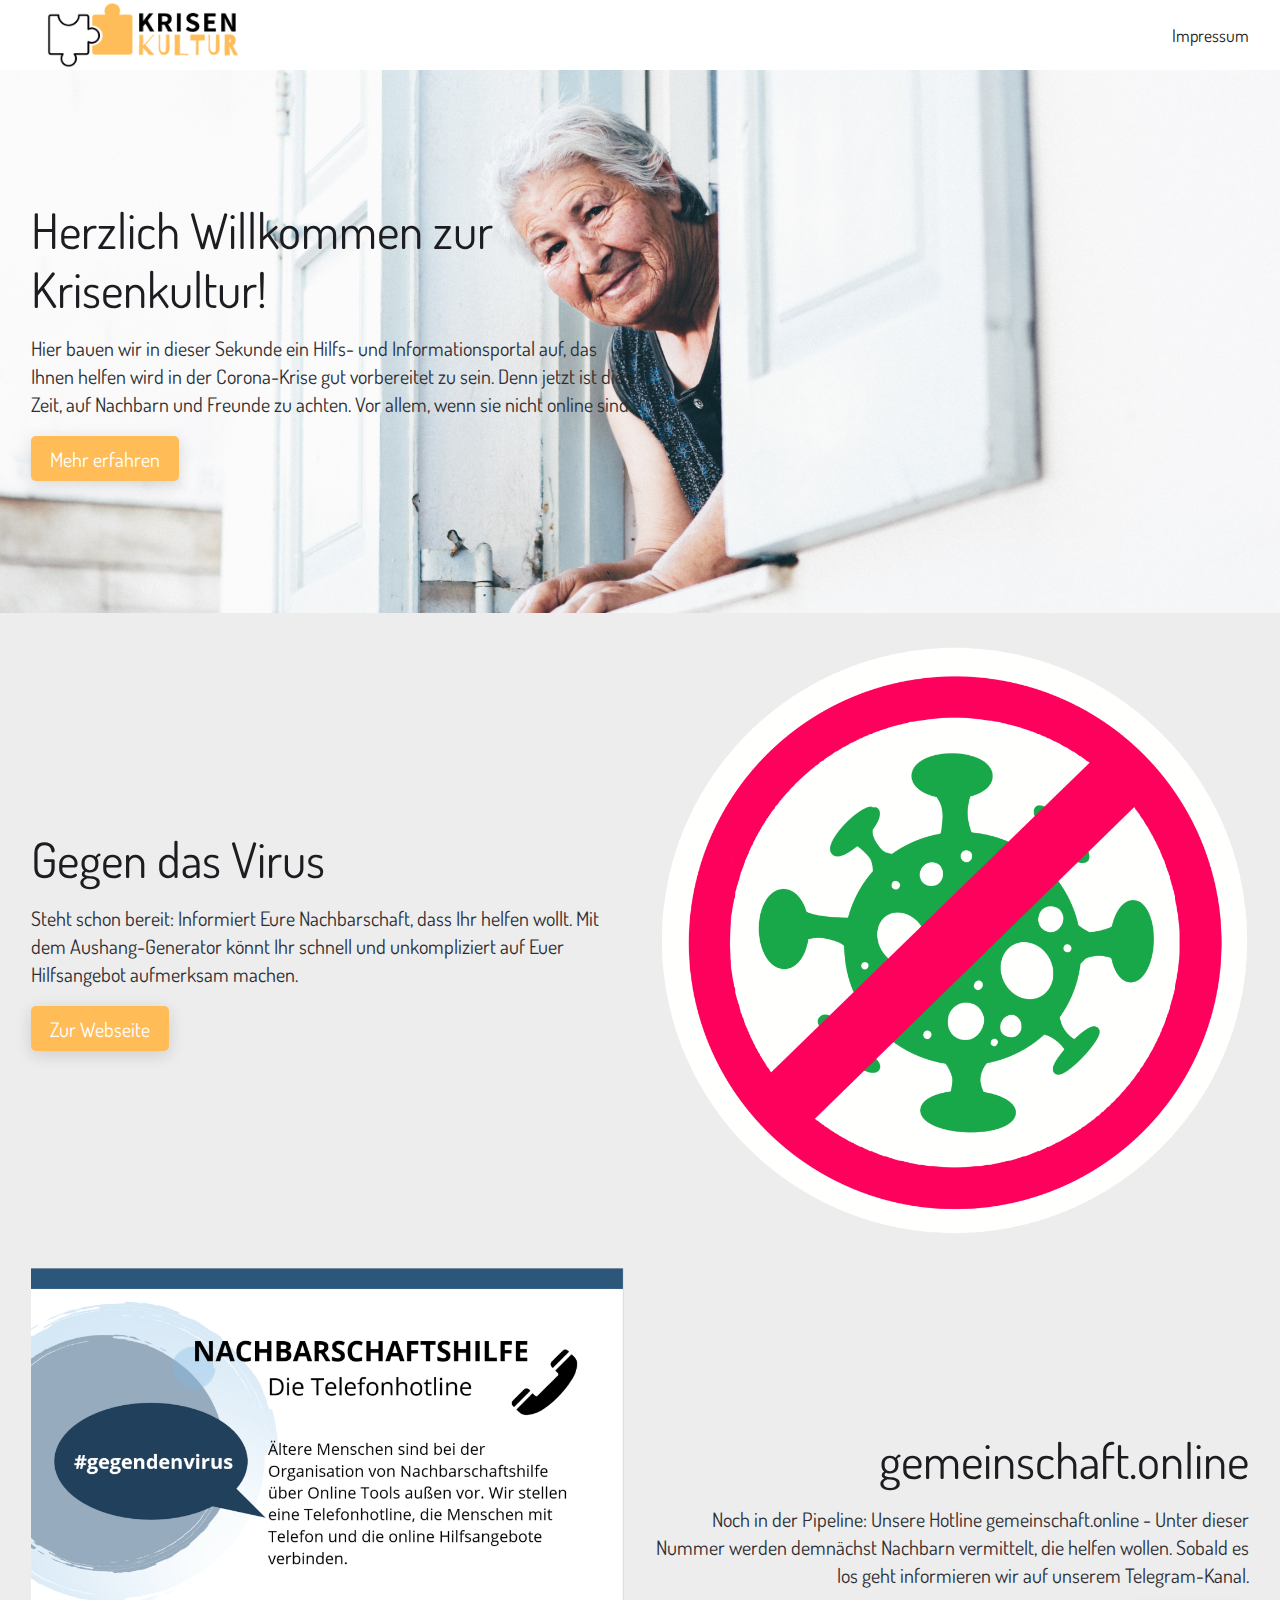
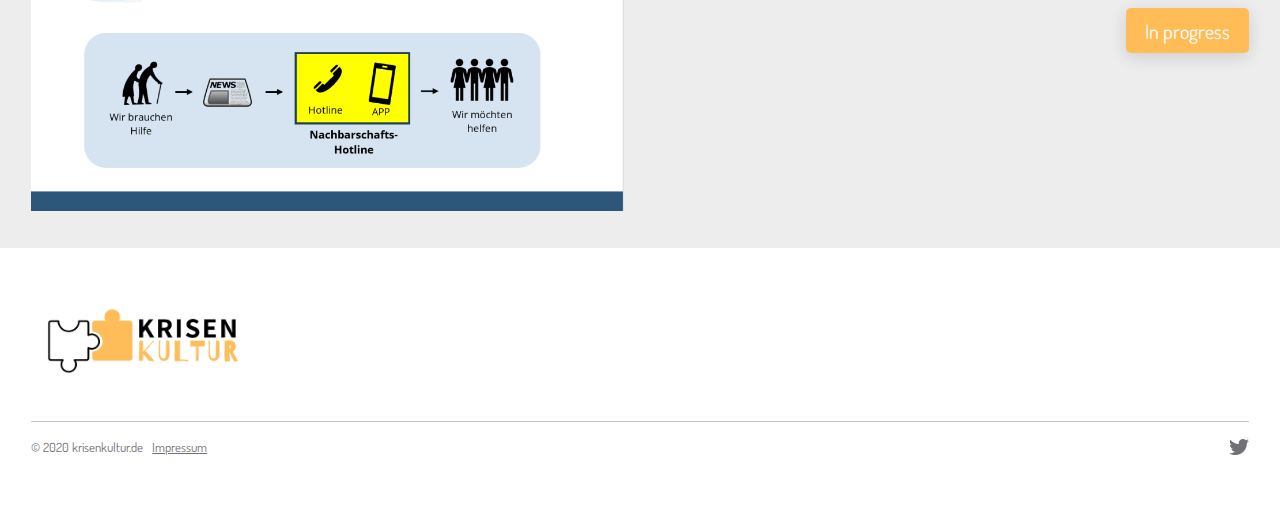
<file: index.html>
<!doctype html>
<html lang="en">
<head>
  <meta charset="UTF-8">
  <meta name="viewport" content="width=device-width, initial-scale=1">
  <script>document.getElementsByTagName("html")[0].className += " js";</script>
  <script>
    if('CSS' in window && CSS.supports('color', 'var(--color-var)')) {
      document.write('<link rel="stylesheet" href="assets/css/style.css">');
    } else {
      document.write('<link rel="stylesheet" href="assets/css/style-fallback.css">');
    }
  </script>
  <noscript>
    <link rel="stylesheet" href="assets/css/style-fallback.css">
  </noscript>
  <link rel="stylesheet" href="assets/css/custom.css">
  <title>Krisenkultur</title>
</head>
<body>

  <header class="header js-header ">
    <div class="header__container container max-width-lg">
      <div class="header__logo">
        <a href="#0">
          <img id="logo" src="assets/img/logo.png">
        </a>
      </div>

      <button class="btn btn--subtle header__trigger js-header__trigger" aria-label="Toggle menu" aria-expanded="false" aria-controls="header-nav">
        <i class="header__trigger-icon" aria-hidden="true"></i>
        <span>Menu </span>
      </button>

      <nav class="header__nav js-header__nav" id="header-nav" role="navigation" aria-label="Main">
        <div class="header__nav-inner">
          <div class="header__label">Navigation</div>
          <ul class="header__list">
            <li class="header__item"><a href="impressum.html" class="header__link">Impressum</a></li>
            <!--<li class="header__item"><a href="#0" class="header__link">Datenschutz</a></li>-->
            <!--<li class="header__item"><a aria-controls="td-drawer-1" class="btn btn--primary">Kontakt</a></li>-->
          </ul>
        </div>
      </nav>
    </div>
  </header>

  <section class="hero padding-y-xxl" style="background-image: url('assets/img/header.jpg');">
    <div class="container max-width-adaptive-lg">
      <div class="hero__content max-width-xs">

        <div class="text-component margin-bottom-sm">
          <h1>Herzlich Willkommen zur Krisenkultur!</h1>
          <p>Hier bauen wir in dieser Sekunde ein Hilfs- und Informationsportal auf, das Ihnen helfen wird in der Corona-Krise gut vorbereitet zu sein. Denn jetzt ist die Zeit, auf Nachbarn und Freunde zu achten. Vor allem, wenn sie nicht online sind.</p>
        </div>
    
        <div class="flex flex-wrap items-center gap-sm">
          <a href="https://blog.gegen-den-virus.de" class="btn btn--primary">Mehr erfahren</a>
          <!--<a href="#0" class="color-inherit">Learn more</a>-->
        </div>
      </div>
    </div>
  </section>

  <section class="feature">
    <div class="container max-width-adaptive-lg margin-y-md">
      <div class="grid gap-md items-center">
        <div class="col-6@md">
  
          <div class="text-component">
            <h1>Gegen das Virus</h1>
            <p>Steht schon bereit: Informiert Eure Nachbarschaft, dass Ihr helfen wollt. Mit dem Aushang-Generator könnt Ihr schnell und unkompliziert auf Euer Hilfsangebot aufmerksam machen.</p>
          </div>
    
          <div class="margin-top-sm">
            <div class="flex flex-wrap gap-sm items-center">
              <a href="https://www.gegen-den-virus.de" target="_blank" class="btn btn--primary">Zur Webseite</a>
            </div>
          </div>
        </div>
      
        <div class="col-6@md">
          <figure>
            <img class="block width-100%" src="assets/img/logo-gdv.png" alt="Logo von gegen-den-virus.de">
          </figure>
        </div>
      </div>
    </div>
  </section>

  <section class="feature margin-bottom-md">
    <div class="container max-width-adaptive-lg">
      <div class="grid gap-md items-center">
        <div class="col-6@md order-2@md">
          <div class="text-component text-right">
            <h1>gemeinschaft.online</h1>
            <p>Noch in der Pipeline: Unsere Hotline gemeinschaft.online - Unter dieser Nummer werden demnächst Nachbarn vermittelt, die helfen wollen. Sobald es los geht informieren wir auf unserem Telegram-Kanal.</p>
          </div>
    
          <div class="margin-top-sm">
            <div class="flex flex-wrap gap-sm justify-end">
              <a href="http://gemeinschaft.online" class="btn btn--primary">In progress</a>
            </div>
          </div>
        </div>
      
        <div class="col-6@md order-1@md">
          <figure>
            <img src="assets/img/teaser-hotline.png" alt="Image description">
          </figure>
        </div>
      </div>
    </div>
  </section>

  <footer class="main-footer padding-y-lg">
    <div class="container max-width-lg">
      <div class="main-footer__content">
        <div>
          <a href="/">
            <img id="logo" src="assets/img/logo.png">
          </a>
        </div>
        
        <!--<nav class="main-footer__nav">
          <ul class="main-footer__nav-list">
            <li class="main-footer__nav-item">
              <h4>Product</h4>
              <div><a href="#0">Pricing</a></div>
            </li>
  
            <li class="main-footer__nav-item">
              <h4>Developers</h4>
              <div><a href="#0">Documentation</a></div>
            </li>
  
            <li class="main-footer__nav-item">
              <h4>Resources</h4>
              <div><a href="#0">Tutorials</a></div>
            </li>
  
            <li class="main-footer__nav-item">
              <h4>About</h4>
              <div><a href="#0">Company</a></div>
            </li>
          </ul>
        </nav>-->
      </div>
    
      <div class="main-footer__colophon">
        <div class="main-footer__colophon-nav">
          <span>&copy;&nbsp;2020&nbsp;krisenkultur.de</span>
          <a href="/impressum.html">Impressum</a>
          <!--<a href="">Datenschutz</a>-->
        </div>
  
        <div class="main-footer__socials">
          <a href="https://twitter.com/krisenkultur">
            <svg class="icon" viewBox="0 0 16 16"><title>Follow us on Twitter</title><g><path d="M16,3c-0.6,0.3-1.2,0.4-1.9,0.5c0.7-0.4,1.2-1,1.4-1.8c-0.6,0.4-1.3,0.6-2.1,0.8c-0.6-0.6-1.5-1-2.4-1 C9.3,1.5,7.8,3,7.8,4.8c0,0.3,0,0.5,0.1,0.7C5.2,5.4,2.7,4.1,1.1,2.1c-0.3,0.5-0.4,1-0.4,1.7c0,1.1,0.6,2.1,1.5,2.7 c-0.5,0-1-0.2-1.5-0.4c0,0,0,0,0,0c0,1.6,1.1,2.9,2.6,3.2C3,9.4,2.7,9.4,2.4,9.4c-0.2,0-0.4,0-0.6-0.1c0.4,1.3,1.6,2.3,3.1,2.3 c-1.1,0.9-2.5,1.4-4.1,1.4c-0.3,0-0.5,0-0.8,0c1.5,0.9,3.2,1.5,5,1.5c6,0,9.3-5,9.3-9.3c0-0.1,0-0.3,0-0.4C15,4.3,15.6,3.7,16,3z"></path></g></svg>
          </a>
        </div>
      </div>
    </div>
  </footer>
    

  <script src="assets/js/scripts.js"></script>

</body>
</html>
</file>
<file: assets/css/style.css>
*,*::after,*::before{box-sizing:inherit}*{font:inherit}html,body,div,span,applet,object,iframe,h1,h2,h3,h4,h5,h6,p,blockquote,pre,a,abbr,acronym,address,big,cite,code,del,dfn,em,img,ins,kbd,q,s,samp,small,strike,strong,sub,sup,tt,var,b,u,i,center,dl,dt,dd,ol,ul,li,fieldset,form,label,legend,table,caption,tbody,tfoot,thead,tr,th,td,article,aside,canvas,details,embed,figure,figcaption,footer,header,hgroup,menu,nav,output,ruby,section,summary,time,mark,audio,video,hr{margin:0;padding:0;border:0}html{box-sizing:border-box}body{background-color:var(--color-bg, white)}article,aside,details,figcaption,figure,footer,header,hgroup,menu,nav,section,main,form legend{display:block}ol,ul{list-style:none}blockquote,q{quotes:none}button,input,textarea,select{margin:0}.btn,.form-control,.link,.reset{background-color:transparent;padding:0;border:0;border-radius:0;color:inherit;line-height:inherit;-webkit-appearance:none;-moz-appearance:none;appearance:none}select.form-control::-ms-expand{display:none}textarea{resize:vertical;overflow:auto;vertical-align:top}input::-ms-clear{display:none}table{border-collapse:collapse;border-spacing:0}img,video,svg{max-width:100%}[data-theme]{background-color:var(--color-bg, #fff);color:var(--color-contrast-high, #313135)}:root{--space-unit:  1em;--space-xxxxs: calc(0.125 * var(--space-unit));--space-xxxs:  calc(0.25 * var(--space-unit));--space-xxs:   calc(0.375 * var(--space-unit));--space-xs:    calc(0.5 * var(--space-unit));--space-sm:    calc(0.75 * var(--space-unit));--space-md:    calc(1.25 * var(--space-unit));--space-lg:    calc(2 * var(--space-unit));--space-xl:    calc(3.25 * var(--space-unit));--space-xxl:   calc(5.25 * var(--space-unit));--space-xxxl:  calc(8.5 * var(--space-unit));--space-xxxxl: calc(13.75 * var(--space-unit));--component-padding: var(--space-md)}:root{--max-width-xxxxs: 20rem;--max-width-xxxs:  26rem;--max-width-xxs:   32rem;--max-width-xs:    38rem;--max-width-sm:    48rem;--max-width-md:    64rem;--max-width-lg:    80rem;--max-width-xl:    90rem;--max-width-xxl:   100rem;--max-width-xxxl:  120rem;--max-width-xxxxl: 150rem}.container{width:calc(100% - 2*var(--component-padding));margin-left:auto;margin-right:auto}.max-width-xxxxs{max-width:var(--max-width-xxxxs)}.max-width-xxxs{max-width:var(--max-width-xxxs)}.max-width-xxs{max-width:var(--max-width-xxs)}.max-width-xs{max-width:var(--max-width-xs)}.max-width-sm{max-width:var(--max-width-sm)}.max-width-md{max-width:var(--max-width-md)}.max-width-lg{max-width:var(--max-width-lg)}.max-width-xl{max-width:var(--max-width-xl)}.max-width-xxl{max-width:var(--max-width-xxl)}.max-width-xxxl{max-width:var(--max-width-xxxl)}.max-width-xxxxl{max-width:var(--max-width-xxxxl)}[class*="max-width-adaptive"]{max-width:32rem}@media (min-width: 48rem){[class*="max-width-adaptive"]{max-width:48rem}}@media (min-width: 64rem){.max-width-adaptive-md,.max-width-adaptive,.max-width-adaptive-lg,.max-width-adaptive-xl{max-width:64rem}}@media (min-width: 80rem){.max-width-adaptive,.max-width-adaptive-lg,.max-width-adaptive-xl{max-width:80rem}}@media (min-width: 90rem){.max-width-adaptive-xl{max-width:90rem}}.grid{--gap: 0px;display:flex;flex-wrap:wrap}.grid>*{flex-basis:100%;max-width:100%}[class*="gap-xxxxs"],[class*="gap-xxxs"],[class*="gap-xxs"],[class*="gap-xs"],[class*="gap-sm"],[class*="gap-md"],[class*="gap-lg"],[class*="gap-xl"],[class*="gap-xxl"],[class*="gap-xxxl"],[class*="gap-xxxxl"],[class*="grid-gap-"],[class*="flex-gap-"]{--offset: var(--gap, 0.75em);margin-bottom:calc(-1 * var(--gap, 0.75em));margin-left:calc(-1 * var(--gap, 0.75em))}[class*="gap-xxxxs"]>*,[class*="gap-xxxs"]>*,[class*="gap-xxs"]>*,[class*="gap-xs"]>*,[class*="gap-sm"]>*,[class*="gap-md"]>*,[class*="gap-lg"]>*,[class*="gap-xl"]>*,[class*="gap-xxl"]>*,[class*="gap-xxxl"]>*,[class*="gap-xxxxl"]>*,[class*="grid-gap-"]>*,[class*="flex-gap-"]>*{margin-bottom:var(--gap, 0.75em);margin-left:var(--offset, 0.75em)}@supports (--css: variables){.gap-xxxxs,.grid-gap-xxxxs,.flex-gap-xxxxs{--gap: var(--space-xxxxs)}.gap-xxxs,.grid-gap-xxxs,.flex-gap-xxxs{--gap: var(--space-xxxs)}.gap-xxs,.grid-gap-xxs,.flex-gap-xxs{--gap: var(--space-xxs)}.gap-xs,.grid-gap-xs,.flex-gap-xs{--gap: var(--space-xs)}.gap-sm,.grid-gap-sm,.flex-gap-sm{--gap: var(--space-sm)}.gap-md,.grid-gap-md,.flex-gap-md{--gap: var(--space-md)}.gap-lg,.grid-gap-lg,.flex-gap-lg{--gap: var(--space-lg)}.gap-xl,.grid-gap-xl,.flex-gap-xl{--gap: var(--space-xl)}.gap-xxl,.grid-gap-xxl,.flex-gap-xxl{--gap: var(--space-xxl)}.gap-xxxl,.grid-gap-xxxl,.flex-gap-xxxl{--gap: var(--space-xxxl)}.gap-xxxxl,.grid-gap-xxxxl,.flex-gap-xxxxl{--gap: var(--space-xxxxl)}}.col{flex-grow:1;flex-basis:0;max-width:100%}.col-1{flex-basis:calc( 8.33% - 0.01px - var(--gap, 0.75em));max-width:calc( 8.33% - 0.01px - var(--gap, 0.75em))}.col-2{flex-basis:calc( 16.66% - 0.01px - var(--gap, 0.75em));max-width:calc( 16.66% - 0.01px - var(--gap, 0.75em))}.col-3{flex-basis:calc( 25% - 0.01px - var(--gap, 0.75em));max-width:calc( 25% - 0.01px - var(--gap, 0.75em))}.col-4{flex-basis:calc( 33.33% - 0.01px - var(--gap, 0.75em));max-width:calc( 33.33% - 0.01px - var(--gap, 0.75em))}.col-5{flex-basis:calc( 41.66% - 0.01px - var(--gap, 0.75em));max-width:calc( 41.66% - 0.01px - var(--gap, 0.75em))}.col-6{flex-basis:calc( 50% - 0.01px - var(--gap, 0.75em));max-width:calc( 50% - 0.01px - var(--gap, 0.75em))}.col-7{flex-basis:calc( 58.33% - 0.01px - var(--gap, 0.75em));max-width:calc( 58.33% - 0.01px - var(--gap, 0.75em))}.col-8{flex-basis:calc( 66.66% - 0.01px - var(--gap, 0.75em));max-width:calc( 66.66% - 0.01px - var(--gap, 0.75em))}.col-9{flex-basis:calc( 75% - 0.01px - var(--gap, 0.75em));max-width:calc( 75% - 0.01px - var(--gap, 0.75em))}.col-10{flex-basis:calc( 83.33% - 0.01px - var(--gap, 0.75em));max-width:calc( 83.33% - 0.01px - var(--gap, 0.75em))}.col-11{flex-basis:calc( 91.66% - 0.01px - var(--gap, 0.75em));max-width:calc( 91.66% - 0.01px - var(--gap, 0.75em))}.col-12{flex-basis:calc( 100% - 0.01px - var(--gap, 0.75em));max-width:calc( 100% - 0.01px - var(--gap, 0.75em))}.offset-1{--offset: calc(8.33% + var(--gap, 0.75em))}.offset-2{--offset: calc(16.66% + var(--gap, 0.75em))}.offset-3{--offset: calc(25% + var(--gap, 0.75em))}.offset-4{--offset: calc(33.33% + var(--gap, 0.75em))}.offset-5{--offset: calc(41.66% + var(--gap, 0.75em))}.offset-6{--offset: calc(50% + var(--gap, 0.75em))}.offset-7{--offset: calc(58.33% + var(--gap, 0.75em))}.offset-8{--offset: calc(66.66% + var(--gap, 0.75em))}.offset-9{--offset: calc(75% + var(--gap, 0.75em))}.offset-10{--offset: calc(83.33% + var(--gap, 0.75em))}.offset-11{--offset: calc(91.66% + var(--gap, 0.75em))}@media (min-width: 32rem){.col\@xs{flex-grow:1;flex-basis:0;max-width:100%}.col-1\@xs{flex-basis:calc( 8.33% - 0.01px - var(--gap, 0.75em));max-width:calc( 8.33% - 0.01px - var(--gap, 0.75em))}.col-2\@xs{flex-basis:calc( 16.66% - 0.01px - var(--gap, 0.75em));max-width:calc( 16.66% - 0.01px - var(--gap, 0.75em))}.col-3\@xs{flex-basis:calc( 25% - 0.01px - var(--gap, 0.75em));max-width:calc( 25% - 0.01px - var(--gap, 0.75em))}.col-4\@xs{flex-basis:calc( 33.33% - 0.01px - var(--gap, 0.75em));max-width:calc( 33.33% - 0.01px - var(--gap, 0.75em))}.col-5\@xs{flex-basis:calc( 41.66% - 0.01px - var(--gap, 0.75em));max-width:calc( 41.66% - 0.01px - var(--gap, 0.75em))}.col-6\@xs{flex-basis:calc( 50% - 0.01px - var(--gap, 0.75em));max-width:calc( 50% - 0.01px - var(--gap, 0.75em))}.col-7\@xs{flex-basis:calc( 58.33% - 0.01px - var(--gap, 0.75em));max-width:calc( 58.33% - 0.01px - var(--gap, 0.75em))}.col-8\@xs{flex-basis:calc( 66.66% - 0.01px - var(--gap, 0.75em));max-width:calc( 66.66% - 0.01px - var(--gap, 0.75em))}.col-9\@xs{flex-basis:calc( 75% - 0.01px - var(--gap, 0.75em));max-width:calc( 75% - 0.01px - var(--gap, 0.75em))}.col-10\@xs{flex-basis:calc( 83.33% - 0.01px - var(--gap, 0.75em));max-width:calc( 83.33% - 0.01px - var(--gap, 0.75em))}.col-11\@xs{flex-basis:calc( 91.66% - 0.01px - var(--gap, 0.75em));max-width:calc( 91.66% - 0.01px - var(--gap, 0.75em))}.col-12\@xs{flex-basis:calc( 100% - 0.01px - var(--gap, 0.75em));max-width:calc( 100% - 0.01px - var(--gap, 0.75em))}.offset-1\@xs{--offset: calc(8.33% + var(--gap, 0.75em))}.offset-2\@xs{--offset: calc(16.66% + var(--gap, 0.75em))}.offset-3\@xs{--offset: calc(25% + var(--gap, 0.75em))}.offset-4\@xs{--offset: calc(33.33% + var(--gap, 0.75em))}.offset-5\@xs{--offset: calc(41.66% + var(--gap, 0.75em))}.offset-6\@xs{--offset: calc(50% + var(--gap, 0.75em))}.offset-7\@xs{--offset: calc(58.33% + var(--gap, 0.75em))}.offset-8\@xs{--offset: calc(66.66% + var(--gap, 0.75em))}.offset-9\@xs{--offset: calc(75% + var(--gap, 0.75em))}.offset-10\@xs{--offset: calc(83.33% + var(--gap, 0.75em))}.offset-11\@xs{--offset: calc(91.66% + var(--gap, 0.75em))}@supports (--css: variables){.gap-xxxxs\@xs{--gap: var(--space-xxxxs)}.gap-xxxs\@xs{--gap: var(--space-xxxs)}.gap-xxs\@xs{--gap: var(--space-xxs)}.gap-xs\@xs{--gap: var(--space-xs)}.gap-sm\@xs{--gap: var(--space-sm)}.gap-md\@xs{--gap: var(--space-md)}.gap-lg\@xs{--gap: var(--space-lg)}.gap-xl\@xs{--gap: var(--space-xl)}.gap-xxl\@xs{--gap: var(--space-xxl)}.gap-xxxl\@xs{--gap: var(--space-xxxl)}.gap-xxxxl\@xs{--gap: var(--space-xxxxl)}}}@media (min-width: 48rem){.col\@sm{flex-grow:1;flex-basis:0;max-width:100%}.col-1\@sm{flex-basis:calc( 8.33% - 0.01px - var(--gap, 0.75em));max-width:calc( 8.33% - 0.01px - var(--gap, 0.75em))}.col-2\@sm{flex-basis:calc( 16.66% - 0.01px - var(--gap, 0.75em));max-width:calc( 16.66% - 0.01px - var(--gap, 0.75em))}.col-3\@sm{flex-basis:calc( 25% - 0.01px - var(--gap, 0.75em));max-width:calc( 25% - 0.01px - var(--gap, 0.75em))}.col-4\@sm{flex-basis:calc( 33.33% - 0.01px - var(--gap, 0.75em));max-width:calc( 33.33% - 0.01px - var(--gap, 0.75em))}.col-5\@sm{flex-basis:calc( 41.66% - 0.01px - var(--gap, 0.75em));max-width:calc( 41.66% - 0.01px - var(--gap, 0.75em))}.col-6\@sm{flex-basis:calc( 50% - 0.01px - var(--gap, 0.75em));max-width:calc( 50% - 0.01px - var(--gap, 0.75em))}.col-7\@sm{flex-basis:calc( 58.33% - 0.01px - var(--gap, 0.75em));max-width:calc( 58.33% - 0.01px - var(--gap, 0.75em))}.col-8\@sm{flex-basis:calc( 66.66% - 0.01px - var(--gap, 0.75em));max-width:calc( 66.66% - 0.01px - var(--gap, 0.75em))}.col-9\@sm{flex-basis:calc( 75% - 0.01px - var(--gap, 0.75em));max-width:calc( 75% - 0.01px - var(--gap, 0.75em))}.col-10\@sm{flex-basis:calc( 83.33% - 0.01px - var(--gap, 0.75em));max-width:calc( 83.33% - 0.01px - var(--gap, 0.75em))}.col-11\@sm{flex-basis:calc( 91.66% - 0.01px - var(--gap, 0.75em));max-width:calc( 91.66% - 0.01px - var(--gap, 0.75em))}.col-12\@sm{flex-basis:calc( 100% - 0.01px - var(--gap, 0.75em));max-width:calc( 100% - 0.01px - var(--gap, 0.75em))}.offset-1\@sm{--offset: calc(8.33% + var(--gap, 0.75em))}.offset-2\@sm{--offset: calc(16.66% + var(--gap, 0.75em))}.offset-3\@sm{--offset: calc(25% + var(--gap, 0.75em))}.offset-4\@sm{--offset: calc(33.33% + var(--gap, 0.75em))}.offset-5\@sm{--offset: calc(41.66% + var(--gap, 0.75em))}.offset-6\@sm{--offset: calc(50% + var(--gap, 0.75em))}.offset-7\@sm{--offset: calc(58.33% + var(--gap, 0.75em))}.offset-8\@sm{--offset: calc(66.66% + var(--gap, 0.75em))}.offset-9\@sm{--offset: calc(75% + var(--gap, 0.75em))}.offset-10\@sm{--offset: calc(83.33% + var(--gap, 0.75em))}.offset-11\@sm{--offset: calc(91.66% + var(--gap, 0.75em))}@supports (--css: variables){.gap-xxxxs\@sm{--gap: var(--space-xxxxs)}.gap-xxxs\@sm{--gap: var(--space-xxxs)}.gap-xxs\@sm{--gap: var(--space-xxs)}.gap-xs\@sm{--gap: var(--space-xs)}.gap-sm\@sm{--gap: var(--space-sm)}.gap-md\@sm{--gap: var(--space-md)}.gap-lg\@sm{--gap: var(--space-lg)}.gap-xl\@sm{--gap: var(--space-xl)}.gap-xxl\@sm{--gap: var(--space-xxl)}.gap-xxxl\@sm{--gap: var(--space-xxxl)}.gap-xxxxl\@sm{--gap: var(--space-xxxxl)}}}@media (min-width: 64rem){.col\@md{flex-grow:1;flex-basis:0;max-width:100%}.col-1\@md{flex-basis:calc( 8.33% - 0.01px - var(--gap, 0.75em));max-width:calc( 8.33% - 0.01px - var(--gap, 0.75em))}.col-2\@md{flex-basis:calc( 16.66% - 0.01px - var(--gap, 0.75em));max-width:calc( 16.66% - 0.01px - var(--gap, 0.75em))}.col-3\@md{flex-basis:calc( 25% - 0.01px - var(--gap, 0.75em));max-width:calc( 25% - 0.01px - var(--gap, 0.75em))}.col-4\@md{flex-basis:calc( 33.33% - 0.01px - var(--gap, 0.75em));max-width:calc( 33.33% - 0.01px - var(--gap, 0.75em))}.col-5\@md{flex-basis:calc( 41.66% - 0.01px - var(--gap, 0.75em));max-width:calc( 41.66% - 0.01px - var(--gap, 0.75em))}.col-6\@md{flex-basis:calc( 50% - 0.01px - var(--gap, 0.75em));max-width:calc( 50% - 0.01px - var(--gap, 0.75em))}.col-7\@md{flex-basis:calc( 58.33% - 0.01px - var(--gap, 0.75em));max-width:calc( 58.33% - 0.01px - var(--gap, 0.75em))}.col-8\@md{flex-basis:calc( 66.66% - 0.01px - var(--gap, 0.75em));max-width:calc( 66.66% - 0.01px - var(--gap, 0.75em))}.col-9\@md{flex-basis:calc( 75% - 0.01px - var(--gap, 0.75em));max-width:calc( 75% - 0.01px - var(--gap, 0.75em))}.col-10\@md{flex-basis:calc( 83.33% - 0.01px - var(--gap, 0.75em));max-width:calc( 83.33% - 0.01px - var(--gap, 0.75em))}.col-11\@md{flex-basis:calc( 91.66% - 0.01px - var(--gap, 0.75em));max-width:calc( 91.66% - 0.01px - var(--gap, 0.75em))}.col-12\@md{flex-basis:calc( 100% - 0.01px - var(--gap, 0.75em));max-width:calc( 100% - 0.01px - var(--gap, 0.75em))}.offset-1\@md{--offset: calc(8.33% + var(--gap, 0.75em))}.offset-2\@md{--offset: calc(16.66% + var(--gap, 0.75em))}.offset-3\@md{--offset: calc(25% + var(--gap, 0.75em))}.offset-4\@md{--offset: calc(33.33% + var(--gap, 0.75em))}.offset-5\@md{--offset: calc(41.66% + var(--gap, 0.75em))}.offset-6\@md{--offset: calc(50% + var(--gap, 0.75em))}.offset-7\@md{--offset: calc(58.33% + var(--gap, 0.75em))}.offset-8\@md{--offset: calc(66.66% + var(--gap, 0.75em))}.offset-9\@md{--offset: calc(75% + var(--gap, 0.75em))}.offset-10\@md{--offset: calc(83.33% + var(--gap, 0.75em))}.offset-11\@md{--offset: calc(91.66% + var(--gap, 0.75em))}@supports (--css: variables){.gap-xxxxs\@md{--gap: var(--space-xxxxs)}.gap-xxxs\@md{--gap: var(--space-xxxs)}.gap-xxs\@md{--gap: var(--space-xxs)}.gap-xs\@md{--gap: var(--space-xs)}.gap-sm\@md{--gap: var(--space-sm)}.gap-md\@md{--gap: var(--space-md)}.gap-lg\@md{--gap: var(--space-lg)}.gap-xl\@md{--gap: var(--space-xl)}.gap-xxl\@md{--gap: var(--space-xxl)}.gap-xxxl\@md{--gap: var(--space-xxxl)}.gap-xxxxl\@md{--gap: var(--space-xxxxl)}}}@media (min-width: 80rem){.col\@lg{flex-grow:1;flex-basis:0;max-width:100%}.col-1\@lg{flex-basis:calc( 8.33% - 0.01px - var(--gap, 0.75em));max-width:calc( 8.33% - 0.01px - var(--gap, 0.75em))}.col-2\@lg{flex-basis:calc( 16.66% - 0.01px - var(--gap, 0.75em));max-width:calc( 16.66% - 0.01px - var(--gap, 0.75em))}.col-3\@lg{flex-basis:calc( 25% - 0.01px - var(--gap, 0.75em));max-width:calc( 25% - 0.01px - var(--gap, 0.75em))}.col-4\@lg{flex-basis:calc( 33.33% - 0.01px - var(--gap, 0.75em));max-width:calc( 33.33% - 0.01px - var(--gap, 0.75em))}.col-5\@lg{flex-basis:calc( 41.66% - 0.01px - var(--gap, 0.75em));max-width:calc( 41.66% - 0.01px - var(--gap, 0.75em))}.col-6\@lg{flex-basis:calc( 50% - 0.01px - var(--gap, 0.75em));max-width:calc( 50% - 0.01px - var(--gap, 0.75em))}.col-7\@lg{flex-basis:calc( 58.33% - 0.01px - var(--gap, 0.75em));max-width:calc( 58.33% - 0.01px - var(--gap, 0.75em))}.col-8\@lg{flex-basis:calc( 66.66% - 0.01px - var(--gap, 0.75em));max-width:calc( 66.66% - 0.01px - var(--gap, 0.75em))}.col-9\@lg{flex-basis:calc( 75% - 0.01px - var(--gap, 0.75em));max-width:calc( 75% - 0.01px - var(--gap, 0.75em))}.col-10\@lg{flex-basis:calc( 83.33% - 0.01px - var(--gap, 0.75em));max-width:calc( 83.33% - 0.01px - var(--gap, 0.75em))}.col-11\@lg{flex-basis:calc( 91.66% - 0.01px - var(--gap, 0.75em));max-width:calc( 91.66% - 0.01px - var(--gap, 0.75em))}.col-12\@lg{flex-basis:calc( 100% - 0.01px - var(--gap, 0.75em));max-width:calc( 100% - 0.01px - var(--gap, 0.75em))}.offset-1\@lg{--offset: calc(8.33% + var(--gap, 0.75em))}.offset-2\@lg{--offset: calc(16.66% + var(--gap, 0.75em))}.offset-3\@lg{--offset: calc(25% + var(--gap, 0.75em))}.offset-4\@lg{--offset: calc(33.33% + var(--gap, 0.75em))}.offset-5\@lg{--offset: calc(41.66% + var(--gap, 0.75em))}.offset-6\@lg{--offset: calc(50% + var(--gap, 0.75em))}.offset-7\@lg{--offset: calc(58.33% + var(--gap, 0.75em))}.offset-8\@lg{--offset: calc(66.66% + var(--gap, 0.75em))}.offset-9\@lg{--offset: calc(75% + var(--gap, 0.75em))}.offset-10\@lg{--offset: calc(83.33% + var(--gap, 0.75em))}.offset-11\@lg{--offset: calc(91.66% + var(--gap, 0.75em))}@supports (--css: variables){.gap-xxxxs\@lg{--gap: var(--space-xxxxs)}.gap-xxxs\@lg{--gap: var(--space-xxxs)}.gap-xxs\@lg{--gap: var(--space-xxs)}.gap-xs\@lg{--gap: var(--space-xs)}.gap-sm\@lg{--gap: var(--space-sm)}.gap-md\@lg{--gap: var(--space-md)}.gap-lg\@lg{--gap: var(--space-lg)}.gap-xl\@lg{--gap: var(--space-xl)}.gap-xxl\@lg{--gap: var(--space-xxl)}.gap-xxxl\@lg{--gap: var(--space-xxxl)}.gap-xxxxl\@lg{--gap: var(--space-xxxxl)}}}@media (min-width: 90rem){.col\@xl{flex-grow:1;flex-basis:0;max-width:100%}.col-1\@xl{flex-basis:calc( 8.33% - 0.01px - var(--gap, 0.75em));max-width:calc( 8.33% - 0.01px - var(--gap, 0.75em))}.col-2\@xl{flex-basis:calc( 16.66% - 0.01px - var(--gap, 0.75em));max-width:calc( 16.66% - 0.01px - var(--gap, 0.75em))}.col-3\@xl{flex-basis:calc( 25% - 0.01px - var(--gap, 0.75em));max-width:calc( 25% - 0.01px - var(--gap, 0.75em))}.col-4\@xl{flex-basis:calc( 33.33% - 0.01px - var(--gap, 0.75em));max-width:calc( 33.33% - 0.01px - var(--gap, 0.75em))}.col-5\@xl{flex-basis:calc( 41.66% - 0.01px - var(--gap, 0.75em));max-width:calc( 41.66% - 0.01px - var(--gap, 0.75em))}.col-6\@xl{flex-basis:calc( 50% - 0.01px - var(--gap, 0.75em));max-width:calc( 50% - 0.01px - var(--gap, 0.75em))}.col-7\@xl{flex-basis:calc( 58.33% - 0.01px - var(--gap, 0.75em));max-width:calc( 58.33% - 0.01px - var(--gap, 0.75em))}.col-8\@xl{flex-basis:calc( 66.66% - 0.01px - var(--gap, 0.75em));max-width:calc( 66.66% - 0.01px - var(--gap, 0.75em))}.col-9\@xl{flex-basis:calc( 75% - 0.01px - var(--gap, 0.75em));max-width:calc( 75% - 0.01px - var(--gap, 0.75em))}.col-10\@xl{flex-basis:calc( 83.33% - 0.01px - var(--gap, 0.75em));max-width:calc( 83.33% - 0.01px - var(--gap, 0.75em))}.col-11\@xl{flex-basis:calc( 91.66% - 0.01px - var(--gap, 0.75em));max-width:calc( 91.66% - 0.01px - var(--gap, 0.75em))}.col-12\@xl{flex-basis:calc( 100% - 0.01px - var(--gap, 0.75em));max-width:calc( 100% - 0.01px - var(--gap, 0.75em))}.offset-1\@xl{--offset: calc(8.33% + var(--gap, 0.75em))}.offset-2\@xl{--offset: calc(16.66% + var(--gap, 0.75em))}.offset-3\@xl{--offset: calc(25% + var(--gap, 0.75em))}.offset-4\@xl{--offset: calc(33.33% + var(--gap, 0.75em))}.offset-5\@xl{--offset: calc(41.66% + var(--gap, 0.75em))}.offset-6\@xl{--offset: calc(50% + var(--gap, 0.75em))}.offset-7\@xl{--offset: calc(58.33% + var(--gap, 0.75em))}.offset-8\@xl{--offset: calc(66.66% + var(--gap, 0.75em))}.offset-9\@xl{--offset: calc(75% + var(--gap, 0.75em))}.offset-10\@xl{--offset: calc(83.33% + var(--gap, 0.75em))}.offset-11\@xl{--offset: calc(91.66% + var(--gap, 0.75em))}@supports (--css: variables){.gap-xxxxs\@xl{--gap: var(--space-xxxxs)}.gap-xxxs\@xl{--gap: var(--space-xxxs)}.gap-xxs\@xl{--gap: var(--space-xxs)}.gap-xs\@xl{--gap: var(--space-xs)}.gap-sm\@xl{--gap: var(--space-sm)}.gap-md\@xl{--gap: var(--space-md)}.gap-lg\@xl{--gap: var(--space-lg)}.gap-xl\@xl{--gap: var(--space-xl)}.gap-xxl\@xl{--gap: var(--space-xxl)}.gap-xxxl\@xl{--gap: var(--space-xxxl)}.gap-xxxxl\@xl{--gap: var(--space-xxxxl)}}}:root{--radius-sm: calc(var(--radius, 0.25em)/2);--radius-md: var(--radius, 0.25em);--radius-lg: calc(var(--radius, 0.25em)*2);--shadow-xs:  0 0.1px 0.3px rgba(0, 0, 0, 0.06),
                0 1px 2px rgba(0, 0, 0, 0.12);--shadow-sm:  0 0.3px 0.4px rgba(0, 0, 0, 0.025),
                0 0.9px 1.5px rgba(0, 0, 0, 0.05), 
                0 3.5px 6px rgba(0, 0, 0, 0.1);--shadow-md:  0 0.9px 1.5px rgba(0, 0, 0, 0.03), 
                0 3.1px 5.5px rgba(0, 0, 0, 0.08), 
                0 14px 25px rgba(0, 0, 0, 0.12);--shadow-lg:  0 1.2px 1.9px -1px rgba(0, 0, 0, 0.014), 
                0 3.3px 5.3px -1px rgba(0, 0, 0, 0.038), 
                0 8.5px 12.7px -1px rgba(0, 0, 0, 0.085), 
                0 30px 42px -1px rgba(0, 0, 0, 0.15);--shadow-xl:  0 1.5px 2.1px -6px rgba(0, 0, 0, 0.012), 
                0 3.6px 5.2px -6px rgba(0, 0, 0, 0.035), 
                0 7.3px 10.6px -6px rgba(0, 0, 0, 0.07), 
                0 16.2px 21.9px -6px rgba(0, 0, 0, 0.117), 
                0 46px 60px -6px rgba(0, 0, 0, 0.2);--bounce: cubic-bezier(0.175, 0.885, 0.32, 1.275);--ease-in-out: cubic-bezier(0.645, 0.045, 0.355, 1);--ease-in: cubic-bezier(0.55, 0.055, 0.675, 0.19);--ease-out: cubic-bezier(0.215, 0.61, 0.355, 1)}:root{--heading-line-height: 1.2;--body-line-height: 1.4}body{font-size:var(--text-base-size, 1em);font-family:var(--font-primary, sans-serif);color:var(--color-contrast-high, #313135)}h1,h2,h3,h4{color:var(--color-contrast-higher, #1c1c21);line-height:var(--heading-line-height, 1.2)}.text-xxxl{font-size:var(--text-xxxl, 2.488em)}h1,.text-xxl{font-size:var(--text-xxl, 2.074em)}h2,.text-xl{font-size:var(--text-xl, 1.728em)}h3,.text-lg{font-size:var(--text-lg, 1.44em)}h4,.text-md{font-size:var(--text-md, 1.2em)}.text-base{font-size:1em}small,.text-sm{font-size:var(--text-sm, 0.833em)}.text-xs{font-size:var(--text-xs, 0.694em)}a,.link{color:var(--color-primary, #2a6df4);text-decoration:underline}strong{font-weight:bold}s{text-decoration:line-through}u{text-decoration:underline}.text-component h1,.text-component h2,.text-component h3,.text-component h4{line-height:calc(var(--heading-line-height) * var(--line-height-multiplier, 1));margin-bottom:calc(var(--space-unit) * 0.25 * var(--text-vspace-multiplier, 1))}.text-component h2,.text-component h3,.text-component h4{margin-top:calc(var(--space-unit) * 0.75 * var(--text-vspace-multiplier, 1))}.text-component p,.text-component blockquote,.text-component ul li,.text-component ol li{line-height:calc(var(--body-line-height) * var(--line-height-multiplier, 1))}.text-component ul,.text-component ol,.text-component p,.text-component blockquote,.text-component .text-component__block{margin-bottom:calc(var(--space-unit) * 0.75 * var(--text-vspace-multiplier, 1))}.text-component ul,.text-component ol{list-style-position:inside}.text-component ul{list-style-type:disc}.text-component ol{list-style-type:decimal}.text-component img{display:block;margin:0 auto}.text-component figcaption{text-align:center;margin-top:calc(var(--space-unit) * 0.5)}.text-component em{font-style:italic}.text-component hr{margin-top:calc(var(--space-unit) * 2 * var(--text-vspace-multiplier, 1));margin-bottom:calc(var(--space-unit) * 2 * var(--text-vspace-multiplier, 1));margin-left:auto;margin-right:auto}.text-component>*:first-child{margin-top:0}.text-component>*:last-child{margin-bottom:0}.text-component__block--full-width{width:100vw;margin-left:calc(50% - 50vw)}@media (min-width: 48rem){.text-component__block--left,.text-component__block--right{width:45%}.text-component__block--left img,.text-component__block--right img{width:100%}.text-component__block--left{float:left;margin-right:calc(var(--space-unit) * 0.75 * var(--text-vspace-multiplier, 1))}.text-component__block--right{float:right;margin-left:calc(var(--space-unit) * 0.75 * var(--text-vspace-multiplier, 1))}}@media (min-width: 90rem){.text-component__block--outset{width:calc(100% + 10.5 * var(--space-unit))}.text-component__block--outset img{width:100%}.text-component__block--outset:not(.text-component__block--right){margin-left:calc(-5.25 * var(--space-unit))}.text-component__block--left,.text-component__block--right{width:50%}.text-component__block--right.text-component__block--outset{margin-right:calc(-5.25 * var(--space-unit))}}:root{--icon-xxs: 12px;--icon-xs:  16px;--icon-sm:  24px;--icon-md:  32px;--icon-lg:  48px;--icon-xl:  64px;--icon-xxl: 128px}.icon{display:inline-block;color:inherit;fill:currentColor;height:1em;width:1em;line-height:1;flex-shrink:0;max-width:initial}.icon--xxs{font-size:var(--icon-xxs)}.icon--xs{font-size:var(--icon-xs)}.icon--sm{font-size:var(--icon-sm)}.icon--md{font-size:var(--icon-md)}.icon--lg{font-size:var(--icon-lg)}.icon--xl{font-size:var(--icon-xl)}.icon--xxl{font-size:var(--icon-xxl)}.icon--is-spinning{-webkit-animation:icon-spin 1s infinite linear;animation:icon-spin 1s infinite linear}@-webkit-keyframes icon-spin{0%{-webkit-transform:rotate(0deg);transform:rotate(0deg)}100%{-webkit-transform:rotate(360deg);transform:rotate(360deg)}}@keyframes icon-spin{0%{-webkit-transform:rotate(0deg);transform:rotate(0deg)}100%{-webkit-transform:rotate(360deg);transform:rotate(360deg)}}.icon use{color:inherit;fill:currentColor}.btn{position:relative;display:inline-flex;justify-content:center;align-items:center;white-space:nowrap;text-decoration:none;line-height:1;font-size:var(--btn-font-size, 1em);padding-top:var(--btn-padding-y, 0.5em);padding-bottom:var(--btn-padding-y, 0.5em);padding-left:var(--btn-padding-x, 0.75em);padding-right:var(--btn-padding-x, 0.75em);border-radius:var(--btn-radius, 0.25em)}.btn--primary{background-color:var(--color-primary, #2a6df4);color:var(--color-white, #fff)}.btn--subtle{background-color:var(--color-contrast-low, #d3d3d4);color:var(--color-contrast-higher, #1c1c21)}.btn--accent{background-color:var(--color-accent, #e02447);color:var(--color-white, #fff)}.btn--sm{font-size:var(--btn-font-size-sm, 0.8em)}.btn--md{font-size:var(--btn-font-size-md, 1.2em)}.btn--lg{font-size:var(--btn-font-size-lg, 1.4em)}.btn--icon{padding:var(--btn-padding-y, 0.5em)}.form-control{background-color:var(--color-bg, #f2f2f2);padding-top:var(--form-control-padding-y, 0.5em);padding-bottom:var(--form-control-padding-y, 0.5em);padding-left:var(--form-control-padding-x, 0.75em);padding-right:var(--form-control-padding-x, 0.75em);border-radius:var(--form-control-radius, 0.25em)}.form-control::-webkit-input-placeholder{color:var(--color-contrast-medium, #79797c)}.form-control::-moz-placeholder{opacity:1;color:var(--color-contrast-medium, #79797c)}.form-control:-ms-input-placeholder{color:var(--color-contrast-medium, #79797c)}.form-control:-moz-placeholder{color:var(--color-contrast-medium, #79797c)}.form-legend{color:var(--color-contrast-higher, #1c1c21);line-height:1.2;font-size:var(--text-md, 1.2em);margin-bottom:var(--space-xxs)}.form-label{display:inline-block}.form__msg-error,.form-error-msg{color:var(--color-error, #e02447);font-size:var(--text-sm, 0.833em);margin-top:var(--space-xxs);position:absolute;clip:rect(1px, 1px, 1px, 1px)}.form__msg-error--is-visible,.form-error-msg--is-visible{position:relative;clip:auto}.radio-list>*,.checkbox-list>*{position:relative;display:flex;align-items:baseline}.radio-list label,.checkbox-list label{line-height:var(--body-line-height)}.radio-list input,.checkbox-list input{margin-right:var(--space-xxxs);flex-shrink:0}:root{--zindex-header: 2;--zindex-popover: 5;--zindex-fixed-element: 10;--zindex-overlay: 15}:root{--display: block}.is-visible{display:var(--display) !important}.is-hidden{display:none !important}html:not(.js) .no-js\:is-hidden{display:none !important}.sr-only{position:absolute;clip:rect(1px, 1px, 1px, 1px);-webkit-clip-path:inset(50%);clip-path:inset(50%);width:1px;height:1px;overflow:hidden;padding:0;border:0;white-space:nowrap}.flex{display:flex}.inline-flex{display:inline-flex}.flex-wrap{flex-wrap:wrap}.flex-column{flex-direction:column}.flex-column-reverse{flex-direction:column-reverse}.flex-row{flex-direction:row}.flex-row-reverse{flex-direction:row-reverse}.flex-center{justify-content:center;align-items:center}.flex-grow{flex-grow:1}.flex-shrink-0{flex-shrink:0}.flex-basis-0{flex-basis:0}.justify-start{justify-content:flex-start}.justify-end{justify-content:flex-end}.justify-center{justify-content:center}.justify-between{justify-content:space-between}.items-center{align-items:center}.items-start{align-items:flex-start}.items-end{align-items:flex-end}.items-baseline{align-items:baseline}.order-1{order:1}.order-2{order:2}.order-3{order:3}.block{display:block}.inline-block{display:inline-block}.inline{display:inline}.margin-xxxxs{margin:var(--space-xxxxs)}.margin-xxxs{margin:var(--space-xxxs)}.margin-xxs{margin:var(--space-xxs)}.margin-xs{margin:var(--space-xs)}.margin-sm{margin:var(--space-sm)}.margin-md{margin:var(--space-md)}.margin-lg{margin:var(--space-lg)}.margin-xl{margin:var(--space-xl)}.margin-xxl{margin:var(--space-xxl)}.margin-xxxl{margin:var(--space-xxxl)}.margin-xxxxl{margin:var(--space-xxxxl)}.margin-auto{margin:auto}.margin-top-xxxxs{margin-top:var(--space-xxxxs)}.margin-top-xxxs{margin-top:var(--space-xxxs)}.margin-top-xxs{margin-top:var(--space-xxs)}.margin-top-xs{margin-top:var(--space-xs)}.margin-top-sm{margin-top:var(--space-sm)}.margin-top-md{margin-top:var(--space-md)}.margin-top-lg{margin-top:var(--space-lg)}.margin-top-xl{margin-top:var(--space-xl)}.margin-top-xxl{margin-top:var(--space-xxl)}.margin-top-xxxl{margin-top:var(--space-xxxl)}.margin-top-xxxxl{margin-top:var(--space-xxxxl)}.margin-top-auto{margin-top:auto}.margin-bottom-xxxxs{margin-bottom:var(--space-xxxxs)}.margin-bottom-xxxs{margin-bottom:var(--space-xxxs)}.margin-bottom-xxs{margin-bottom:var(--space-xxs)}.margin-bottom-xs{margin-bottom:var(--space-xs)}.margin-bottom-sm{margin-bottom:var(--space-sm)}.margin-bottom-md{margin-bottom:var(--space-md)}.margin-bottom-lg{margin-bottom:var(--space-lg)}.margin-bottom-xl{margin-bottom:var(--space-xl)}.margin-bottom-xxl{margin-bottom:var(--space-xxl)}.margin-bottom-xxxl{margin-bottom:var(--space-xxxl)}.margin-bottom-xxxxl{margin-bottom:var(--space-xxxxl)}.margin-bottom-auto{margin-bottom:auto}.margin-right-xxxxs{margin-right:var(--space-xxxxs)}.margin-right-xxxs{margin-right:var(--space-xxxs)}.margin-right-xxs{margin-right:var(--space-xxs)}.margin-right-xs{margin-right:var(--space-xs)}.margin-right-sm{margin-right:var(--space-sm)}.margin-right-md{margin-right:var(--space-md)}.margin-right-lg{margin-right:var(--space-lg)}.margin-right-xl{margin-right:var(--space-xl)}.margin-right-xxl{margin-right:var(--space-xxl)}.margin-right-xxxl{margin-right:var(--space-xxxl)}.margin-right-xxxxl{margin-right:var(--space-xxxxl)}.margin-right-auto{margin-right:auto}.margin-left-xxxxs{margin-left:var(--space-xxxxs)}.margin-left-xxxs{margin-left:var(--space-xxxs)}.margin-left-xxs{margin-left:var(--space-xxs)}.margin-left-xs{margin-left:var(--space-xs)}.margin-left-sm{margin-left:var(--space-sm)}.margin-left-md{margin-left:var(--space-md)}.margin-left-lg{margin-left:var(--space-lg)}.margin-left-xl{margin-left:var(--space-xl)}.margin-left-xxl{margin-left:var(--space-xxl)}.margin-left-xxxl{margin-left:var(--space-xxxl)}.margin-left-xxxxl{margin-left:var(--space-xxxxl)}.margin-left-auto{margin-left:auto}.margin-x-xxxxs{margin-left:var(--space-xxxxs);margin-right:var(--space-xxxxs)}.margin-x-xxxs{margin-left:var(--space-xxxs);margin-right:var(--space-xxxs)}.margin-x-xxs{margin-left:var(--space-xxs);margin-right:var(--space-xxs)}.margin-x-xs{margin-left:var(--space-xs);margin-right:var(--space-xs)}.margin-x-sm{margin-left:var(--space-sm);margin-right:var(--space-sm)}.margin-x-md{margin-left:var(--space-md);margin-right:var(--space-md)}.margin-x-lg{margin-left:var(--space-lg);margin-right:var(--space-lg)}.margin-x-xl{margin-left:var(--space-xl);margin-right:var(--space-xl)}.margin-x-xxl{margin-left:var(--space-xxl);margin-right:var(--space-xxl)}.margin-x-xxxl{margin-left:var(--space-xxxl);margin-right:var(--space-xxxl)}.margin-x-xxxxl{margin-left:var(--space-xxxxl);margin-right:var(--space-xxxxl)}.margin-x-auto{margin-left:auto;margin-right:auto}.margin-y-xxxxs{margin-top:var(--space-xxxxs);margin-bottom:var(--space-xxxxs)}.margin-y-xxxs{margin-top:var(--space-xxxs);margin-bottom:var(--space-xxxs)}.margin-y-xxs{margin-top:var(--space-xxs);margin-bottom:var(--space-xxs)}.margin-y-xs{margin-top:var(--space-xs);margin-bottom:var(--space-xs)}.margin-y-sm{margin-top:var(--space-sm);margin-bottom:var(--space-sm)}.margin-y-md{margin-top:var(--space-md);margin-bottom:var(--space-md)}.margin-y-lg{margin-top:var(--space-lg);margin-bottom:var(--space-lg)}.margin-y-xl{margin-top:var(--space-xl);margin-bottom:var(--space-xl)}.margin-y-xxl{margin-top:var(--space-xxl);margin-bottom:var(--space-xxl)}.margin-y-xxxl{margin-top:var(--space-xxxl);margin-bottom:var(--space-xxxl)}.margin-y-xxxxl{margin-top:var(--space-xxxxl);margin-bottom:var(--space-xxxxl)}.margin-y-auto{margin-top:auto;margin-bottom:auto}.padding-xxxxs{padding:var(--space-xxxxs)}.padding-xxxs{padding:var(--space-xxxs)}.padding-xxs{padding:var(--space-xxs)}.padding-xs{padding:var(--space-xs)}.padding-sm{padding:var(--space-sm)}.padding-md{padding:var(--space-md)}.padding-lg{padding:var(--space-lg)}.padding-xl{padding:var(--space-xl)}.padding-xxl{padding:var(--space-xxl)}.padding-xxxl{padding:var(--space-xxxl)}.padding-xxxxl{padding:var(--space-xxxxl)}.padding-component{padding:var(--component-padding)}.padding-top-xxxxs{padding-top:var(--space-xxxxs)}.padding-top-xxxs{padding-top:var(--space-xxxs)}.padding-top-xxs{padding-top:var(--space-xxs)}.padding-top-xs{padding-top:var(--space-xs)}.padding-top-sm{padding-top:var(--space-sm)}.padding-top-md{padding-top:var(--space-md)}.padding-top-lg{padding-top:var(--space-lg)}.padding-top-xl{padding-top:var(--space-xl)}.padding-top-xxl{padding-top:var(--space-xxl)}.padding-top-xxxl{padding-top:var(--space-xxxl)}.padding-top-xxxxl{padding-top:var(--space-xxxxl)}.padding-top-component{padding-top:var(--component-padding)}.padding-bottom-xxxxs{padding-bottom:var(--space-xxxxs)}.padding-bottom-xxxs{padding-bottom:var(--space-xxxs)}.padding-bottom-xxs{padding-bottom:var(--space-xxs)}.padding-bottom-xs{padding-bottom:var(--space-xs)}.padding-bottom-sm{padding-bottom:var(--space-sm)}.padding-bottom-md{padding-bottom:var(--space-md)}.padding-bottom-lg{padding-bottom:var(--space-lg)}.padding-bottom-xl{padding-bottom:var(--space-xl)}.padding-bottom-xxl{padding-bottom:var(--space-xxl)}.padding-bottom-xxxl{padding-bottom:var(--space-xxxl)}.padding-bottom-xxxxl{padding-bottom:var(--space-xxxxl)}.padding-bottom-component{padding-bottom:var(--component-padding)}.padding-right-xxxxs{padding-right:var(--space-xxxxs)}.padding-right-xxxs{padding-right:var(--space-xxxs)}.padding-right-xxs{padding-right:var(--space-xxs)}.padding-right-xs{padding-right:var(--space-xs)}.padding-right-sm{padding-right:var(--space-sm)}.padding-right-md{padding-right:var(--space-md)}.padding-right-lg{padding-right:var(--space-lg)}.padding-right-xl{padding-right:var(--space-xl)}.padding-right-xxl{padding-right:var(--space-xxl)}.padding-right-xxxl{padding-right:var(--space-xxxl)}.padding-right-xxxxl{padding-right:var(--space-xxxxl)}.padding-right-component{padding-right:var(--component-padding)}.padding-left-xxxxs{padding-left:var(--space-xxxxs)}.padding-left-xxxs{padding-left:var(--space-xxxs)}.padding-left-xxs{padding-left:var(--space-xxs)}.padding-left-xs{padding-left:var(--space-xs)}.padding-left-sm{padding-left:var(--space-sm)}.padding-left-md{padding-left:var(--space-md)}.padding-left-lg{padding-left:var(--space-lg)}.padding-left-xl{padding-left:var(--space-xl)}.padding-left-xxl{padding-left:var(--space-xxl)}.padding-left-xxxl{padding-left:var(--space-xxxl)}.padding-left-xxxxl{padding-left:var(--space-xxxxl)}.padding-left-component{padding-left:var(--component-padding)}.padding-x-xxxxs{padding-left:var(--space-xxxxs);padding-right:var(--space-xxxxs)}.padding-x-xxxs{padding-left:var(--space-xxxs);padding-right:var(--space-xxxs)}.padding-x-xxs{padding-left:var(--space-xxs);padding-right:var(--space-xxs)}.padding-x-xs{padding-left:var(--space-xs);padding-right:var(--space-xs)}.padding-x-sm{padding-left:var(--space-sm);padding-right:var(--space-sm)}.padding-x-md{padding-left:var(--space-md);padding-right:var(--space-md)}.padding-x-lg{padding-left:var(--space-lg);padding-right:var(--space-lg)}.padding-x-xl{padding-left:var(--space-xl);padding-right:var(--space-xl)}.padding-x-xxl{padding-left:var(--space-xxl);padding-right:var(--space-xxl)}.padding-x-xxxl{padding-left:var(--space-xxxl);padding-right:var(--space-xxxl)}.padding-x-xxxxl{padding-left:var(--space-xxxxl);padding-right:var(--space-xxxxl)}.padding-x-component{padding-left:var(--component-padding);padding-right:var(--component-padding)}.padding-y-xxxxs{padding-top:var(--space-xxxxs);padding-bottom:var(--space-xxxxs)}.padding-y-xxxs{padding-top:var(--space-xxxs);padding-bottom:var(--space-xxxs)}.padding-y-xxs{padding-top:var(--space-xxs);padding-bottom:var(--space-xxs)}.padding-y-xs{padding-top:var(--space-xs);padding-bottom:var(--space-xs)}.padding-y-sm{padding-top:var(--space-sm);padding-bottom:var(--space-sm)}.padding-y-md{padding-top:var(--space-md);padding-bottom:var(--space-md)}.padding-y-lg{padding-top:var(--space-lg);padding-bottom:var(--space-lg)}.padding-y-xl{padding-top:var(--space-xl);padding-bottom:var(--space-xl)}.padding-y-xxl{padding-top:var(--space-xxl);padding-bottom:var(--space-xxl)}.padding-y-xxxl{padding-top:var(--space-xxxl);padding-bottom:var(--space-xxxl)}.padding-y-xxxxl{padding-top:var(--space-xxxxl);padding-bottom:var(--space-xxxxl)}.padding-y-component{padding-top:var(--component-padding);padding-bottom:var(--component-padding)}.align-baseline{vertical-align:baseline}.align-top{vertical-align:top}.align-middle{vertical-align:middle}.align-bottom{vertical-align:bottom}.truncate,.text-truncate{overflow:hidden;text-overflow:ellipsis;white-space:nowrap}.text-replace{overflow:hidden;color:transparent;text-indent:100%;white-space:nowrap}.text-uppercase{text-transform:uppercase}.text-capitalize{text-transform:capitalize}.letter-spacing-sm{letter-spacing:-0.05em}.letter-spacing-md{letter-spacing:0.05em}.letter-spacing-lg{letter-spacing:0.1em}.font-light{font-weight:300}.font-normal{font-weight:400}.font-medium{font-weight:500}.font-semibold{font-weight:600}.font-bold,.text-bold{font-weight:700}.font-smooth{-webkit-font-smoothing:antialiased;-moz-osx-font-smoothing:grayscale}.font-primary{font-family:var(--font-primary)}.text-center{text-align:center}.text-left{text-align:left}.text-right{text-align:right}.text-line-through{text-decoration:line-through}.text-underline{text-decoration:underline}.text-decoration-none{text-decoration:none}.line-height-xs{--heading-line-height: 1;--body-line-height: 1}.line-height-sm{--heading-line-height: 1.1;--body-line-height: 1.2}.line-height-md{--heading-line-height: 1.15;--body-line-height: 1.4}.line-height-lg{--heading-line-height: 1.22;--body-line-height: 1.58}.line-height-xl{--heading-line-height: 1.3;--body-line-height: 1.72}.v-space-xxs{--text-vspace-multiplier: 0.25 !important}.v-space-xs{--text-vspace-multiplier: 0.5 !important}.v-space-sm{--text-vspace-multiplier: 0.75 !important}.v-space-md{--text-vspace-multiplier: 1.25 !important}.v-space-lg{--text-vspace-multiplier: 1.5 !important}.v-space-xl{--text-vspace-multiplier: 1.75 !important}.v-space-xxl{--text-vspace-multiplier: 2 !important}.ws-nowrap,.text-nowrap{white-space:nowrap}.cursor-pointer{cursor:pointer}[class*="color-"]{--color-o: 1}.color-inherit{color:inherit}.color-bg{color:hsla(var(--color-bg-h), var(--color-bg-s), var(--color-bg-l), var(--color-o, 1))}.color-contrast-lower{color:hsla(var(--color-contrast-lower-h), var(--color-contrast-lower-s), var(--color-contrast-lower-l), var(--color-o, 1))}.color-contrast-low{color:hsla(var(--color-contrast-low-h), var(--color-contrast-low-s), var(--color-contrast-low-l), var(--color-o, 1))}.color-contrast-medium{color:hsla(var(--color-contrast-medium-h), var(--color-contrast-medium-s), var(--color-contrast-medium-l), var(--color-o, 1))}.color-contrast-high{color:hsla(var(--color-contrast-high-h), var(--color-contrast-high-s), var(--color-contrast-high-l), var(--color-o, 1))}.color-contrast-higher{color:hsla(var(--color-contrast-higher-h), var(--color-contrast-higher-s), var(--color-contrast-higher-l), var(--color-o, 1))}.color-primary-darker{color:hsla(var(--color-primary-darker-h), var(--color-primary-darker-s), var(--color-primary-darker-l), var(--color-o, 1))}.color-primary-dark{color:hsla(var(--color-primary-dark-h), var(--color-primary-dark-s), var(--color-primary-dark-l), var(--color-o, 1))}.color-primary{color:hsla(var(--color-primary-h), var(--color-primary-s), var(--color-primary-l), var(--color-o, 1))}.color-primary-light{color:hsla(var(--color-primary-light-h), var(--color-primary-light-s), var(--color-primary-light-l), var(--color-o, 1))}.color-primary-lighter{color:hsla(var(--color-primary-lighter-h), var(--color-primary-lighter-s), var(--color-primary-lighter-l), var(--color-o, 1))}.color-accent-darker{color:hsla(var(--color-accent-darker-h), var(--color-accent-darker-s), var(--color-accent-darker-l), var(--color-o, 1))}.color-accent-dark{color:hsla(var(--color-accent-dark-h), var(--color-accent-dark-s), var(--color-accent-dark-l), var(--color-o, 1))}.color-accent{color:hsla(var(--color-accent-h), var(--color-accent-s), var(--color-accent-l), var(--color-o, 1))}.color-accent-light{color:hsla(var(--color-accent-light-h), var(--color-accent-light-s), var(--color-accent-light-l), var(--color-o, 1))}.color-accent-lighter{color:hsla(var(--color-accent-lighter-h), var(--color-accent-lighter-s), var(--color-accent-lighter-l), var(--color-o, 1))}.color-success-darker{color:hsla(var(--color-success-darker-h), var(--color-success-darker-s), var(--color-success-darker-l), var(--color-o, 1))}.color-success-dark{color:hsla(var(--color-success-dark-h), var(--color-success-dark-s), var(--color-success-dark-l), var(--color-o, 1))}.color-success{color:hsla(var(--color-success-h), var(--color-success-s), var(--color-success-l), var(--color-o, 1))}.color-success-light{color:hsla(var(--color-success-light-h), var(--color-success-light-s), var(--color-success-light-l), var(--color-o, 1))}.color-success-lighter{color:hsla(var(--color-success-lighter-h), var(--color-success-lighter-s), var(--color-success-lighter-l), var(--color-o, 1))}.color-warning-darker{color:hsla(var(--color-warning-darker-h), var(--color-warning-darker-s), var(--color-warning-darker-l), var(--color-o, 1))}.color-warning-dark{color:hsla(var(--color-warning-dark-h), var(--color-warning-dark-s), var(--color-warning-dark-l), var(--color-o, 1))}.color-warning{color:hsla(var(--color-warning-h), var(--color-warning-s), var(--color-warning-l), var(--color-o, 1))}.color-warning-light{color:hsla(var(--color-warning-light-h), var(--color-warning-light-s), var(--color-warning-light-l), var(--color-o, 1))}.color-warning-lighter{color:hsla(var(--color-warning-lighter-h), var(--color-warning-lighter-s), var(--color-warning-lighter-l), var(--color-o, 1))}.color-error-darker{color:hsla(var(--color-error-darker-h), var(--color-error-darker-s), var(--color-error-darker-l), var(--color-o, 1))}.color-error-dark{color:hsla(var(--color-error-dark-h), var(--color-error-dark-s), var(--color-error-dark-l), var(--color-o, 1))}.color-error{color:hsla(var(--color-error-h), var(--color-error-s), var(--color-error-l), var(--color-o, 1))}.color-error-light{color:hsla(var(--color-error-light-h), var(--color-error-light-s), var(--color-error-light-l), var(--color-o, 1))}.color-error-lighter{color:hsla(var(--color-error-lighter-h), var(--color-error-lighter-s), var(--color-error-lighter-l), var(--color-o, 1))}.color-white{color:hsla(var(--color-white-h), var(--color-white-s), var(--color-white-l), var(--color-o, 1))}.color-black{color:hsla(var(--color-black-h), var(--color-black-s), var(--color-black-l), var(--color-o, 1))}@supports (--css: variables){.color-opacity-10\%{--color-o: 0.1}.color-opacity-20\%{--color-o: 0.2}.color-opacity-30\%{--color-o: 0.3}.color-opacity-40\%{--color-o: 0.4}.color-opacity-50\%{--color-o: 0.5}.color-opacity-60\%{--color-o: 0.6}.color-opacity-70\%{--color-o: 0.7}.color-opacity-80\%{--color-o: 0.8}.color-opacity-90\%{--color-o: 0.9}}.width-xxxxs{width:0.25rem}.width-xxxs{width:0.5rem}.width-xxs{width:0.75rem}.width-xs{width:1rem}.width-sm{width:1.5rem}.width-md{width:2rem}.width-lg{width:3rem}.width-xl{width:4rem}.width-xxl{width:6rem}.width-xxxl{width:8rem}.width-xxxxl{width:16rem}.width-10\%{width:10%}.width-20\%{width:20%}.width-25\%{width:25%}.width-30\%{width:30%}.width-33\%{width:calc(100% / 3)}.width-40\%{width:40%}.width-50\%{width:50%}.width-60\%{width:60%}.width-66\%{width:calc(100% / 1.5)}.width-70\%{width:70%}.width-75\%{width:75%}.width-80\%{width:80%}.width-90\%{width:90%}.width-100\%{width:100%}.width-100vw{width:100vw}.width-auto{width:auto}.height-xxxxs{height:0.25rem}.height-xxxs{height:0.5rem}.height-xxs{height:0.75rem}.height-xs{height:1rem}.height-sm{height:1.5rem}.height-md{height:2rem}.height-lg{height:3rem}.height-xl{height:4rem}.height-xxl{height:6rem}.height-xxxl{height:8rem}.height-xxxxl{height:16rem}.height-10\%{height:10%}.height-20\%{height:20%}.height-25\%{height:25%}.height-30\%{height:30%}.height-33\%{height:calc(100% / 3)}.height-40\%{height:40%}.height-50\%{height:50%}.height-60\%{height:60%}.height-66\%{height:calc(100% / 1.5)}.height-70\%{height:70%}.height-75\%{height:75%}.height-80\%{height:80%}.height-90\%{height:90%}.height-100\%{height:100%}.height-100vh{height:100vh}.height-auto{height:auto}.min-width-0{min-width:0}.min-width-25\%{min-width:25%}.min-width-33\%{min-width:calc(100% / 3)}.min-width-50\%{min-width:50%}.min-width-66\%{min-width:calc(100% / 1.5)}.min-width-75\%{min-width:75%}.min-width-100\%{min-width:100%}.min-width-100vw{min-width:100vw}.min-height-100\%{min-height:100%}.min-height-100vh{min-height:100vh}.position-relative{position:relative}.position-absolute{position:absolute}.position-fixed{position:fixed}.position-sticky{position:-webkit-sticky;position:sticky}.top-0{top:0}.bottom-0{bottom:0}.left-0{left:0}.right-0{right:0}.zindex-1,.z-index-1{z-index:1}.zindex-2,.z-index-2{z-index:2}.zindex-3,.z-index-3{z-index:3}.overflow-hidden{overflow:hidden}.overflow-auto{overflow:auto}.opacity-10\%{opacity:0.1}.opacity-20\%{opacity:0.2}.opacity-30\%{opacity:0.3}.opacity-40\%{opacity:0.4}.opacity-50\%{opacity:0.5}.opacity-60\%{opacity:0.6}.opacity-70\%{opacity:0.7}.opacity-80\%{opacity:0.8}.opacity-90\%{opacity:0.9}.media-wrapper{position:relative;height:0;padding-bottom:56.25%}.media-wrapper>*{position:absolute;top:0;left:0;width:100%;height:100%;-o-object-fit:cover;object-fit:cover}.media-wrapper--4\:3{padding-bottom:calc((3 / 4) * 100%)}.media-wrapper--1\:1{padding-bottom:calc((1 / 1) * 100%)}.float-left{float:left}.float-right{float:right}.clearfix::after{content:"";display:table;clear:both}[class*="border-"]{--border-o: 1}.border{border:1px solid hsla(var(--color-contrast-low-h), var(--color-contrast-low-s), var(--color-contrast-low-l), var(--border-o, 1))}.border-top{border-top:1px solid hsla(var(--color-contrast-low-h), var(--color-contrast-low-s), var(--color-contrast-low-l), var(--border-o, 1))}.border-bottom{border-bottom:1px solid hsla(var(--color-contrast-low-h), var(--color-contrast-low-s), var(--color-contrast-low-l), var(--border-o, 1))}.border-left{border-left:1px solid hsla(var(--color-contrast-low-h), var(--color-contrast-low-s), var(--color-contrast-low-l), var(--border-o, 1))}.border-right{border-right:1px solid hsla(var(--color-contrast-low-h), var(--color-contrast-low-s), var(--color-contrast-low-l), var(--border-o, 1))}.border-2{border-width:2px}.border-3{border-width:3px}.border-bg{border-color:hsla(var(--color-bg-h), var(--color-bg-s), var(--color-bg-l), var(--border-o, 1))}.border-contrast-lower{border-color:hsla(var(--color-contrast-lower-h), var(--color-contrast-lower-s), var(--color-contrast-lower-l), var(--border-o, 1))}.border-contrast-low{border-color:hsla(var(--color-contrast-low-h), var(--color-contrast-low-s), var(--color-contrast-low-l), var(--border-o, 1))}.border-contrast-medium{border-color:hsla(var(--color-contrast-medium-h), var(--color-contrast-medium-s), var(--color-contrast-medium-l), var(--border-o, 1))}.border-contrast-high{border-color:hsla(var(--color-contrast-high-h), var(--color-contrast-high-s), var(--color-contrast-high-l), var(--border-o, 1))}.border-contrast-higher{border-color:hsla(var(--color-contrast-higher-h), var(--color-contrast-higher-s), var(--color-contrast-higher-l), var(--border-o, 1))}.border-primary-darker{border-color:hsla(var(--color-primary-darker-h), var(--color-primary-darker-s), var(--color-primary-darker-l), var(--border-o, 1))}.border-primary-dark{border-color:hsla(var(--color-primary-dark-h), var(--color-primary-dark-s), var(--color-primary-dark-l), var(--border-o, 1))}.border-primary{border-color:hsla(var(--color-primary-h), var(--color-primary-s), var(--color-primary-l), var(--border-o, 1))}.border-primary-light{border-color:hsla(var(--color-primary-light-h), var(--color-primary-light-s), var(--color-primary-light-l), var(--border-o, 1))}.border-primary-lighter{border-color:hsla(var(--color-primary-lighter-h), var(--color-primary-lighter-s), var(--color-primary-lighter-l), var(--border-o, 1))}.border-accent-darker{border-color:hsla(var(--color-accent-darker-h), var(--color-accent-darker-s), var(--color-accent-darker-l), var(--border-o, 1))}.border-accent-dark{border-color:hsla(var(--color-accent-dark-h), var(--color-accent-dark-s), var(--color-accent-dark-l), var(--border-o, 1))}.border-accent{border-color:hsla(var(--color-accent-h), var(--color-accent-s), var(--color-accent-l), var(--border-o, 1))}.border-accent-light{border-color:hsla(var(--color-accent-light-h), var(--color-accent-light-s), var(--color-accent-light-l), var(--border-o, 1))}.border-accent-lighter{border-color:hsla(var(--color-accent-lighter-h), var(--color-accent-lighter-s), var(--color-accent-lighter-l), var(--border-o, 1))}.border-success-darker{border-color:hsla(var(--color-success-darker-h), var(--color-success-darker-s), var(--color-success-darker-l), var(--border-o, 1))}.border-success-dark{border-color:hsla(var(--color-success-dark-h), var(--color-success-dark-s), var(--color-success-dark-l), var(--border-o, 1))}.border-success{border-color:hsla(var(--color-success-h), var(--color-success-s), var(--color-success-l), var(--border-o, 1))}.border-success-light{border-color:hsla(var(--color-success-light-h), var(--color-success-light-s), var(--color-success-light-l), var(--border-o, 1))}.border-success-lighter{border-color:hsla(var(--color-success-lighter-h), var(--color-success-lighter-s), var(--color-success-lighter-l), var(--border-o, 1))}.border-warning-darker{border-color:hsla(var(--color-warning-darker-h), var(--color-warning-darker-s), var(--color-warning-darker-l), var(--border-o, 1))}.border-warning-dark{border-color:hsla(var(--color-warning-dark-h), var(--color-warning-dark-s), var(--color-warning-dark-l), var(--border-o, 1))}.border-warning{border-color:hsla(var(--color-warning-h), var(--color-warning-s), var(--color-warning-l), var(--border-o, 1))}.border-warning-light{border-color:hsla(var(--color-warning-light-h), var(--color-warning-light-s), var(--color-warning-light-l), var(--border-o, 1))}.border-warning-lighter{border-color:hsla(var(--color-warning-lighter-h), var(--color-warning-lighter-s), var(--color-warning-lighter-l), var(--border-o, 1))}.border-error-darker{border-color:hsla(var(--color-error-darker-h), var(--color-error-darker-s), var(--color-error-darker-l), var(--border-o, 1))}.border-error-dark{border-color:hsla(var(--color-error-dark-h), var(--color-error-dark-s), var(--color-error-dark-l), var(--border-o, 1))}.border-error{border-color:hsla(var(--color-error-h), var(--color-error-s), var(--color-error-l), var(--border-o, 1))}.border-error-light{border-color:hsla(var(--color-error-light-h), var(--color-error-light-s), var(--color-error-light-l), var(--border-o, 1))}.border-error-lighter{border-color:hsla(var(--color-error-lighter-h), var(--color-error-lighter-s), var(--color-error-lighter-l), var(--border-o, 1))}.border-white{border-color:hsla(var(--color-white-h), var(--color-white-s), var(--color-white-l), var(--border-o, 1))}.border-black{border-color:hsla(var(--color-black-h), var(--color-black-s), var(--color-black-l), var(--border-o, 1))}@supports (--css: variables){.border-opacity-10\%{--border-o: 0.1}.border-opacity-20\%{--border-o: 0.2}.border-opacity-30\%{--border-o: 0.3}.border-opacity-40\%{--border-o: 0.4}.border-opacity-50\%{--border-o: 0.5}.border-opacity-60\%{--border-o: 0.6}.border-opacity-70\%{--border-o: 0.7}.border-opacity-80\%{--border-o: 0.8}.border-opacity-90\%{--border-o: 0.9}}.radius-sm{border-radius:var(--radius-sm)}.radius-md{border-radius:var(--radius-md)}.radius-lg{border-radius:var(--radius-lg)}.radius-50\%{border-radius:50%}.shadow-xs{box-shadow:var(--shadow-xs)}.shadow-sm{box-shadow:var(--shadow-sm)}.shadow-md{box-shadow:var(--shadow-md)}.shadow-lg{box-shadow:var(--shadow-lg)}.shadow-xl{box-shadow:var(--shadow-xl)}.bg,[class*="bg-"]{--bg-o: 1}.bg-transparent{background-color:transparent}.bg-inherit{background-color:inherit}.bg{background-color:hsla(var(--color-bg-h), var(--color-bg-s), var(--color-bg-l), var(--bg-o))}.bg-contrast-lower{background-color:hsla(var(--color-contrast-lower-h), var(--color-contrast-lower-s), var(--color-contrast-lower-l), var(--bg-o, 1))}.bg-contrast-low{background-color:hsla(var(--color-contrast-low-h), var(--color-contrast-low-s), var(--color-contrast-low-l), var(--bg-o, 1))}.bg-contrast-medium{background-color:hsla(var(--color-contrast-medium-h), var(--color-contrast-medium-s), var(--color-contrast-medium-l), var(--bg-o, 1))}.bg-contrast-high{background-color:hsla(var(--color-contrast-high-h), var(--color-contrast-high-s), var(--color-contrast-high-l), var(--bg-o, 1))}.bg-contrast-higher{background-color:hsla(var(--color-contrast-higher-h), var(--color-contrast-higher-s), var(--color-contrast-higher-l), var(--bg-o, 1))}.bg-primary-darker{background-color:hsla(var(--color-primary-darker-h), var(--color-primary-darker-s), var(--color-primary-darker-l), var(--bg-o, 1))}.bg-primary-dark{background-color:hsla(var(--color-primary-dark-h), var(--color-primary-dark-s), var(--color-primary-dark-l), var(--bg-o, 1))}.bg-primary{background-color:hsla(var(--color-primary-h), var(--color-primary-s), var(--color-primary-l), var(--bg-o, 1))}.bg-primary-light{background-color:hsla(var(--color-primary-light-h), var(--color-primary-light-s), var(--color-primary-light-l), var(--bg-o, 1))}.bg-primary-lighter{background-color:hsla(var(--color-primary-lighter-h), var(--color-primary-lighter-s), var(--color-primary-lighter-l), var(--bg-o, 1))}.bg-accent-darker{background-color:hsla(var(--color-accent-darker-h), var(--color-accent-darker-s), var(--color-accent-darker-l), var(--bg-o, 1))}.bg-accent-dark{background-color:hsla(var(--color-accent-dark-h), var(--color-accent-dark-s), var(--color-accent-dark-l), var(--bg-o, 1))}.bg-accent{background-color:hsla(var(--color-accent-h), var(--color-accent-s), var(--color-accent-l), var(--bg-o, 1))}.bg-accent-light{background-color:hsla(var(--color-accent-light-h), var(--color-accent-light-s), var(--color-accent-light-l), var(--bg-o, 1))}.bg-accent-lighter{background-color:hsla(var(--color-accent-lighter-h), var(--color-accent-lighter-s), var(--color-accent-lighter-l), var(--bg-o, 1))}.bg-success-darker{background-color:hsla(var(--color-success-darker-h), var(--color-success-darker-s), var(--color-success-darker-l), var(--bg-o, 1))}.bg-success-dark{background-color:hsla(var(--color-success-dark-h), var(--color-success-dark-s), var(--color-success-dark-l), var(--bg-o, 1))}.bg-success{background-color:hsla(var(--color-success-h), var(--color-success-s), var(--color-success-l), var(--bg-o, 1))}.bg-success-light{background-color:hsla(var(--color-success-light-h), var(--color-success-light-s), var(--color-success-light-l), var(--bg-o, 1))}.bg-success-lighter{background-color:hsla(var(--color-success-lighter-h), var(--color-success-lighter-s), var(--color-success-lighter-l), var(--bg-o, 1))}.bg-warning-darker{background-color:hsla(var(--color-warning-darker-h), var(--color-warning-darker-s), var(--color-warning-darker-l), var(--bg-o, 1))}.bg-warning-dark{background-color:hsla(var(--color-warning-dark-h), var(--color-warning-dark-s), var(--color-warning-dark-l), var(--bg-o, 1))}.bg-warning{background-color:hsla(var(--color-warning-h), var(--color-warning-s), var(--color-warning-l), var(--bg-o, 1))}.bg-warning-light{background-color:hsla(var(--color-warning-light-h), var(--color-warning-light-s), var(--color-warning-light-l), var(--bg-o, 1))}.bg-warning-lighter{background-color:hsla(var(--color-warning-lighter-h), var(--color-warning-lighter-s), var(--color-warning-lighter-l), var(--bg-o, 1))}.bg-error-darker{background-color:hsla(var(--color-error-darker-h), var(--color-error-darker-s), var(--color-error-darker-l), var(--bg-o, 1))}.bg-error-dark{background-color:hsla(var(--color-error-dark-h), var(--color-error-dark-s), var(--color-error-dark-l), var(--bg-o, 1))}.bg-error{background-color:hsla(var(--color-error-h), var(--color-error-s), var(--color-error-l), var(--bg-o, 1))}.bg-error-light{background-color:hsla(var(--color-error-light-h), var(--color-error-light-s), var(--color-error-light-l), var(--bg-o, 1))}.bg-error-lighter{background-color:hsla(var(--color-error-lighter-h), var(--color-error-lighter-s), var(--color-error-lighter-l), var(--bg-o, 1))}.bg-white{background-color:hsla(var(--color-white-h), var(--color-white-s), var(--color-white-l), var(--bg-o, 1))}.bg-black{background-color:hsla(var(--color-black-h), var(--color-black-s), var(--color-black-l), var(--bg-o, 1))}@supports (--css: variables){.bg-opacity-10\%{--bg-o: 0.1}.bg-opacity-20\%{--bg-o: 0.2}.bg-opacity-30\%{--bg-o: 0.3}.bg-opacity-40\%{--bg-o: 0.4}.bg-opacity-50\%{--bg-o: 0.5}.bg-opacity-60\%{--bg-o: 0.6}.bg-opacity-70\%{--bg-o: 0.7}.bg-opacity-80\%{--bg-o: 0.8}.bg-opacity-90\%{--bg-o: 0.9}}.bg-cover{background-size:cover}.bg-center{background-position:center}.object-contain{-o-object-fit:contain;object-fit:contain}.object-cover{-o-object-fit:cover;object-fit:cover}@media (min-width: 32rem){.flex\@xs{display:flex}.inline-flex\@xs{display:inline-flex}.flex-wrap\@xs{flex-wrap:wrap}.flex-column\@xs{flex-direction:column}.flex-column-reverse\@xs{flex-direction:column-reverse}.flex-row\@xs{flex-direction:row}.flex-row-reverse\@xs{flex-direction:row-reverse}.flex-center\@xs{justify-content:center;align-items:center}.flex-grow-0\@xs{flex-grow:0}.flex-shrink\@xs{flex-shrink:1}.justify-start\@xs{justify-content:flex-start}.justify-end\@xs{justify-content:flex-end}.justify-center\@xs{justify-content:center}.justify-between\@xs{justify-content:space-between}.items-center\@xs{align-items:center}.items-start\@xs{align-items:flex-start}.items-end\@xs{align-items:flex-end}.items-baseline\@xs{align-items:baseline}.order-1\@xs{order:1}.order-2\@xs{order:2}.order-3\@xs{order:3}.block\@xs{display:block}.inline-block\@xs{display:inline-block}.inline\@xs{display:inline}@supports (--css: variables){.margin-xxxxs\@xs{margin:var(--space-xxxxs)}.margin-xxxs\@xs{margin:var(--space-xxxs)}.margin-xxs\@xs{margin:var(--space-xxs)}.margin-xs\@xs{margin:var(--space-xs)}.margin-sm\@xs{margin:var(--space-sm)}.margin-md\@xs{margin:var(--space-md)}.margin-lg\@xs{margin:var(--space-lg)}.margin-xl\@xs{margin:var(--space-xl)}.margin-xxl\@xs{margin:var(--space-xxl)}.margin-xxxl\@xs{margin:var(--space-xxxl)}.margin-xxxxl\@xs{margin:var(--space-xxxxl)}.margin-auto\@xs{margin:auto}.margin-0\@xs{margin:0}.margin-top-xxxxs\@xs{margin-top:var(--space-xxxxs)}.margin-top-xxxs\@xs{margin-top:var(--space-xxxs)}.margin-top-xxs\@xs{margin-top:var(--space-xxs)}.margin-top-xs\@xs{margin-top:var(--space-xs)}.margin-top-sm\@xs{margin-top:var(--space-sm)}.margin-top-md\@xs{margin-top:var(--space-md)}.margin-top-lg\@xs{margin-top:var(--space-lg)}.margin-top-xl\@xs{margin-top:var(--space-xl)}.margin-top-xxl\@xs{margin-top:var(--space-xxl)}.margin-top-xxxl\@xs{margin-top:var(--space-xxxl)}.margin-top-xxxxl\@xs{margin-top:var(--space-xxxxl)}.margin-top-auto\@xs{margin-top:auto}.margin-top-0\@xs{margin-top:0}.margin-bottom-xxxxs\@xs{margin-bottom:var(--space-xxxxs)}.margin-bottom-xxxs\@xs{margin-bottom:var(--space-xxxs)}.margin-bottom-xxs\@xs{margin-bottom:var(--space-xxs)}.margin-bottom-xs\@xs{margin-bottom:var(--space-xs)}.margin-bottom-sm\@xs{margin-bottom:var(--space-sm)}.margin-bottom-md\@xs{margin-bottom:var(--space-md)}.margin-bottom-lg\@xs{margin-bottom:var(--space-lg)}.margin-bottom-xl\@xs{margin-bottom:var(--space-xl)}.margin-bottom-xxl\@xs{margin-bottom:var(--space-xxl)}.margin-bottom-xxxl\@xs{margin-bottom:var(--space-xxxl)}.margin-bottom-xxxxl\@xs{margin-bottom:var(--space-xxxxl)}.margin-bottom-auto\@xs{margin-bottom:auto}.margin-bottom-0\@xs{margin-bottom:0}.margin-right-xxxxs\@xs{margin-right:var(--space-xxxxs)}.margin-right-xxxs\@xs{margin-right:var(--space-xxxs)}.margin-right-xxs\@xs{margin-right:var(--space-xxs)}.margin-right-xs\@xs{margin-right:var(--space-xs)}.margin-right-sm\@xs{margin-right:var(--space-sm)}.margin-right-md\@xs{margin-right:var(--space-md)}.margin-right-lg\@xs{margin-right:var(--space-lg)}.margin-right-xl\@xs{margin-right:var(--space-xl)}.margin-right-xxl\@xs{margin-right:var(--space-xxl)}.margin-right-xxxl\@xs{margin-right:var(--space-xxxl)}.margin-right-xxxxl\@xs{margin-right:var(--space-xxxxl)}.margin-right-auto\@xs{margin-right:auto}.margin-right-0\@xs{margin-right:0}.margin-left-xxxxs\@xs{margin-left:var(--space-xxxxs)}.margin-left-xxxs\@xs{margin-left:var(--space-xxxs)}.margin-left-xxs\@xs{margin-left:var(--space-xxs)}.margin-left-xs\@xs{margin-left:var(--space-xs)}.margin-left-sm\@xs{margin-left:var(--space-sm)}.margin-left-md\@xs{margin-left:var(--space-md)}.margin-left-lg\@xs{margin-left:var(--space-lg)}.margin-left-xl\@xs{margin-left:var(--space-xl)}.margin-left-xxl\@xs{margin-left:var(--space-xxl)}.margin-left-xxxl\@xs{margin-left:var(--space-xxxl)}.margin-left-xxxxl\@xs{margin-left:var(--space-xxxxl)}.margin-left-auto\@xs{margin-left:auto}.margin-left-0\@xs{margin-left:0}.margin-x-xxxxs\@xs{margin-left:var(--space-xxxxs);margin-right:var(--space-xxxxs)}.margin-x-xxxs\@xs{margin-left:var(--space-xxxs);margin-right:var(--space-xxxs)}.margin-x-xxs\@xs{margin-left:var(--space-xxs);margin-right:var(--space-xxs)}.margin-x-xs\@xs{margin-left:var(--space-xs);margin-right:var(--space-xs)}.margin-x-sm\@xs{margin-left:var(--space-sm);margin-right:var(--space-sm)}.margin-x-md\@xs{margin-left:var(--space-md);margin-right:var(--space-md)}.margin-x-lg\@xs{margin-left:var(--space-lg);margin-right:var(--space-lg)}.margin-x-xl\@xs{margin-left:var(--space-xl);margin-right:var(--space-xl)}.margin-x-xxl\@xs{margin-left:var(--space-xxl);margin-right:var(--space-xxl)}.margin-x-xxxl\@xs{margin-left:var(--space-xxxl);margin-right:var(--space-xxxl)}.margin-x-xxxxl\@xs{margin-left:var(--space-xxxxl);margin-right:var(--space-xxxxl)}.margin-x-auto\@xs{margin-left:auto;margin-right:auto}.margin-x-0\@xs{margin-left:0;margin-right:0}.margin-y-xxxxs\@xs{margin-top:var(--space-xxxxs);margin-bottom:var(--space-xxxxs)}.margin-y-xxxs\@xs{margin-top:var(--space-xxxs);margin-bottom:var(--space-xxxs)}.margin-y-xxs\@xs{margin-top:var(--space-xxs);margin-bottom:var(--space-xxs)}.margin-y-xs\@xs{margin-top:var(--space-xs);margin-bottom:var(--space-xs)}.margin-y-sm\@xs{margin-top:var(--space-sm);margin-bottom:var(--space-sm)}.margin-y-md\@xs{margin-top:var(--space-md);margin-bottom:var(--space-md)}.margin-y-lg\@xs{margin-top:var(--space-lg);margin-bottom:var(--space-lg)}.margin-y-xl\@xs{margin-top:var(--space-xl);margin-bottom:var(--space-xl)}.margin-y-xxl\@xs{margin-top:var(--space-xxl);margin-bottom:var(--space-xxl)}.margin-y-xxxl\@xs{margin-top:var(--space-xxxl);margin-bottom:var(--space-xxxl)}.margin-y-xxxxl\@xs{margin-top:var(--space-xxxxl);margin-bottom:var(--space-xxxxl)}.margin-y-auto\@xs{margin-top:auto;margin-bottom:auto}.margin-y-0\@xs{margin-top:0;margin-bottom:0}}@supports (--css: variables){.padding-xxxxs\@xs{padding:var(--space-xxxxs)}.padding-xxxs\@xs{padding:var(--space-xxxs)}.padding-xxs\@xs{padding:var(--space-xxs)}.padding-xs\@xs{padding:var(--space-xs)}.padding-sm\@xs{padding:var(--space-sm)}.padding-md\@xs{padding:var(--space-md)}.padding-lg\@xs{padding:var(--space-lg)}.padding-xl\@xs{padding:var(--space-xl)}.padding-xxl\@xs{padding:var(--space-xxl)}.padding-xxxl\@xs{padding:var(--space-xxxl)}.padding-xxxxl\@xs{padding:var(--space-xxxxl)}.padding-0\@xs{padding:0}.padding-component\@xs{padding:var(--component-padding)}.padding-top-xxxxs\@xs{padding-top:var(--space-xxxxs)}.padding-top-xxxs\@xs{padding-top:var(--space-xxxs)}.padding-top-xxs\@xs{padding-top:var(--space-xxs)}.padding-top-xs\@xs{padding-top:var(--space-xs)}.padding-top-sm\@xs{padding-top:var(--space-sm)}.padding-top-md\@xs{padding-top:var(--space-md)}.padding-top-lg\@xs{padding-top:var(--space-lg)}.padding-top-xl\@xs{padding-top:var(--space-xl)}.padding-top-xxl\@xs{padding-top:var(--space-xxl)}.padding-top-xxxl\@xs{padding-top:var(--space-xxxl)}.padding-top-xxxxl\@xs{padding-top:var(--space-xxxxl)}.padding-top-0\@xs{padding-top:0}.padding-top-component\@xs{padding-top:var(--component-padding)}.padding-bottom-xxxxs\@xs{padding-bottom:var(--space-xxxxs)}.padding-bottom-xxxs\@xs{padding-bottom:var(--space-xxxs)}.padding-bottom-xxs\@xs{padding-bottom:var(--space-xxs)}.padding-bottom-xs\@xs{padding-bottom:var(--space-xs)}.padding-bottom-sm\@xs{padding-bottom:var(--space-sm)}.padding-bottom-md\@xs{padding-bottom:var(--space-md)}.padding-bottom-lg\@xs{padding-bottom:var(--space-lg)}.padding-bottom-xl\@xs{padding-bottom:var(--space-xl)}.padding-bottom-xxl\@xs{padding-bottom:var(--space-xxl)}.padding-bottom-xxxl\@xs{padding-bottom:var(--space-xxxl)}.padding-bottom-xxxxl\@xs{padding-bottom:var(--space-xxxxl)}.padding-bottom-0\@xs{padding-bottom:0}.padding-bottom-component\@xs{padding-bottom:var(--component-padding)}.padding-right-xxxxs\@xs{padding-right:var(--space-xxxxs)}.padding-right-xxxs\@xs{padding-right:var(--space-xxxs)}.padding-right-xxs\@xs{padding-right:var(--space-xxs)}.padding-right-xs\@xs{padding-right:var(--space-xs)}.padding-right-sm\@xs{padding-right:var(--space-sm)}.padding-right-md\@xs{padding-right:var(--space-md)}.padding-right-lg\@xs{padding-right:var(--space-lg)}.padding-right-xl\@xs{padding-right:var(--space-xl)}.padding-right-xxl\@xs{padding-right:var(--space-xxl)}.padding-right-xxxl\@xs{padding-right:var(--space-xxxl)}.padding-right-xxxxl\@xs{padding-right:var(--space-xxxxl)}.padding-right-0\@xs{padding-right:0}.padding-right-component\@xs{padding-right:var(--component-padding)}.padding-left-xxxxs\@xs{padding-left:var(--space-xxxxs)}.padding-left-xxxs\@xs{padding-left:var(--space-xxxs)}.padding-left-xxs\@xs{padding-left:var(--space-xxs)}.padding-left-xs\@xs{padding-left:var(--space-xs)}.padding-left-sm\@xs{padding-left:var(--space-sm)}.padding-left-md\@xs{padding-left:var(--space-md)}.padding-left-lg\@xs{padding-left:var(--space-lg)}.padding-left-xl\@xs{padding-left:var(--space-xl)}.padding-left-xxl\@xs{padding-left:var(--space-xxl)}.padding-left-xxxl\@xs{padding-left:var(--space-xxxl)}.padding-left-xxxxl\@xs{padding-left:var(--space-xxxxl)}.padding-left-0\@xs{padding-left:0}.padding-left-component\@xs{padding-left:var(--component-padding)}.padding-x-xxxxs\@xs{padding-left:var(--space-xxxxs);padding-right:var(--space-xxxxs)}.padding-x-xxxs\@xs{padding-left:var(--space-xxxs);padding-right:var(--space-xxxs)}.padding-x-xxs\@xs{padding-left:var(--space-xxs);padding-right:var(--space-xxs)}.padding-x-xs\@xs{padding-left:var(--space-xs);padding-right:var(--space-xs)}.padding-x-sm\@xs{padding-left:var(--space-sm);padding-right:var(--space-sm)}.padding-x-md\@xs{padding-left:var(--space-md);padding-right:var(--space-md)}.padding-x-lg\@xs{padding-left:var(--space-lg);padding-right:var(--space-lg)}.padding-x-xl\@xs{padding-left:var(--space-xl);padding-right:var(--space-xl)}.padding-x-xxl\@xs{padding-left:var(--space-xxl);padding-right:var(--space-xxl)}.padding-x-xxxl\@xs{padding-left:var(--space-xxxl);padding-right:var(--space-xxxl)}.padding-x-xxxxl\@xs{padding-left:var(--space-xxxxl);padding-right:var(--space-xxxxl)}.padding-x-0\@xs{padding-left:0;padding-right:0}.padding-x-component\@xs{padding-left:var(--component-padding);padding-right:var(--component-padding)}.padding-y-xxxxs\@xs{padding-top:var(--space-xxxxs);padding-bottom:var(--space-xxxxs)}.padding-y-xxxs\@xs{padding-top:var(--space-xxxs);padding-bottom:var(--space-xxxs)}.padding-y-xxs\@xs{padding-top:var(--space-xxs);padding-bottom:var(--space-xxs)}.padding-y-xs\@xs{padding-top:var(--space-xs);padding-bottom:var(--space-xs)}.padding-y-sm\@xs{padding-top:var(--space-sm);padding-bottom:var(--space-sm)}.padding-y-md\@xs{padding-top:var(--space-md);padding-bottom:var(--space-md)}.padding-y-lg\@xs{padding-top:var(--space-lg);padding-bottom:var(--space-lg)}.padding-y-xl\@xs{padding-top:var(--space-xl);padding-bottom:var(--space-xl)}.padding-y-xxl\@xs{padding-top:var(--space-xxl);padding-bottom:var(--space-xxl)}.padding-y-xxxl\@xs{padding-top:var(--space-xxxl);padding-bottom:var(--space-xxxl)}.padding-y-xxxxl\@xs{padding-top:var(--space-xxxxl);padding-bottom:var(--space-xxxxl)}.padding-y-0\@xs{padding-top:0;padding-bottom:0}.padding-y-component\@xs{padding-top:var(--component-padding);padding-bottom:var(--component-padding)}}.text-center\@xs{text-align:center}.text-left\@xs{text-align:left}.text-right\@xs{text-align:right}@supports (--css: variables){.text-xs\@xs{font-size:var(--text-xs, 0.694em)}.text-sm\@xs{font-size:var(--text-sm, 0.833em)}.text-base\@xs{font-size:1em}.text-md\@xs{font-size:var(--text-md, 1.2em)}.text-lg\@xs{font-size:var(--text-lg, 1.44em)}.text-xl\@xs{font-size:var(--text-xl, 1.728em)}.text-xxl\@xs{font-size:var(--text-xxl, 2.074em)}.text-xxxl\@xs{font-size:var(--text-xxxl, 2.488em)}}.hide\@xs{display:none !important}}@media (min-width: 48rem){.flex\@sm{display:flex}.inline-flex\@sm{display:inline-flex}.flex-wrap\@sm{flex-wrap:wrap}.flex-column\@sm{flex-direction:column}.flex-column-reverse\@sm{flex-direction:column-reverse}.flex-row\@sm{flex-direction:row}.flex-row-reverse\@sm{flex-direction:row-reverse}.flex-center\@sm{justify-content:center;align-items:center}.flex-grow-0\@sm{flex-grow:0}.flex-grow\@sm{flex-grow:1}.flex-shrink-0\@sm{flex-shrink:0}.flex-shrink\@sm{flex-shrink:1}.justify-start\@sm{justify-content:flex-start}.justify-end\@sm{justify-content:flex-end}.justify-center\@sm{justify-content:center}.justify-between\@sm{justify-content:space-between}.items-center\@sm{align-items:center}.items-start\@sm{align-items:flex-start}.items-end\@sm{align-items:flex-end}.items-baseline\@sm{align-items:baseline}.order-1\@sm{order:1}.order-2\@sm{order:2}.order-3\@sm{order:3}.block\@sm{display:block}.inline-block\@sm{display:inline-block}.inline\@sm{display:inline}@supports (--css: variables){.margin-xxxxs\@sm{margin:var(--space-xxxxs)}.margin-xxxs\@sm{margin:var(--space-xxxs)}.margin-xxs\@sm{margin:var(--space-xxs)}.margin-xs\@sm{margin:var(--space-xs)}.margin-sm\@sm{margin:var(--space-sm)}.margin-md\@sm{margin:var(--space-md)}.margin-lg\@sm{margin:var(--space-lg)}.margin-xl\@sm{margin:var(--space-xl)}.margin-xxl\@sm{margin:var(--space-xxl)}.margin-xxxl\@sm{margin:var(--space-xxxl)}.margin-xxxxl\@sm{margin:var(--space-xxxxl)}.margin-auto\@sm{margin:auto}.margin-0\@sm{margin:0}.margin-top-xxxxs\@sm{margin-top:var(--space-xxxxs)}.margin-top-xxxs\@sm{margin-top:var(--space-xxxs)}.margin-top-xxs\@sm{margin-top:var(--space-xxs)}.margin-top-xs\@sm{margin-top:var(--space-xs)}.margin-top-sm\@sm{margin-top:var(--space-sm)}.margin-top-md\@sm{margin-top:var(--space-md)}.margin-top-lg\@sm{margin-top:var(--space-lg)}.margin-top-xl\@sm{margin-top:var(--space-xl)}.margin-top-xxl\@sm{margin-top:var(--space-xxl)}.margin-top-xxxl\@sm{margin-top:var(--space-xxxl)}.margin-top-xxxxl\@sm{margin-top:var(--space-xxxxl)}.margin-top-auto\@sm{margin-top:auto}.margin-top-0\@sm{margin-top:0}.margin-bottom-xxxxs\@sm{margin-bottom:var(--space-xxxxs)}.margin-bottom-xxxs\@sm{margin-bottom:var(--space-xxxs)}.margin-bottom-xxs\@sm{margin-bottom:var(--space-xxs)}.margin-bottom-xs\@sm{margin-bottom:var(--space-xs)}.margin-bottom-sm\@sm{margin-bottom:var(--space-sm)}.margin-bottom-md\@sm{margin-bottom:var(--space-md)}.margin-bottom-lg\@sm{margin-bottom:var(--space-lg)}.margin-bottom-xl\@sm{margin-bottom:var(--space-xl)}.margin-bottom-xxl\@sm{margin-bottom:var(--space-xxl)}.margin-bottom-xxxl\@sm{margin-bottom:var(--space-xxxl)}.margin-bottom-xxxxl\@sm{margin-bottom:var(--space-xxxxl)}.margin-bottom-auto\@sm{margin-bottom:auto}.margin-bottom-0\@sm{margin-bottom:0}.margin-right-xxxxs\@sm{margin-right:var(--space-xxxxs)}.margin-right-xxxs\@sm{margin-right:var(--space-xxxs)}.margin-right-xxs\@sm{margin-right:var(--space-xxs)}.margin-right-xs\@sm{margin-right:var(--space-xs)}.margin-right-sm\@sm{margin-right:var(--space-sm)}.margin-right-md\@sm{margin-right:var(--space-md)}.margin-right-lg\@sm{margin-right:var(--space-lg)}.margin-right-xl\@sm{margin-right:var(--space-xl)}.margin-right-xxl\@sm{margin-right:var(--space-xxl)}.margin-right-xxxl\@sm{margin-right:var(--space-xxxl)}.margin-right-xxxxl\@sm{margin-right:var(--space-xxxxl)}.margin-right-auto\@sm{margin-right:auto}.margin-right-0\@sm{margin-right:0}.margin-left-xxxxs\@sm{margin-left:var(--space-xxxxs)}.margin-left-xxxs\@sm{margin-left:var(--space-xxxs)}.margin-left-xxs\@sm{margin-left:var(--space-xxs)}.margin-left-xs\@sm{margin-left:var(--space-xs)}.margin-left-sm\@sm{margin-left:var(--space-sm)}.margin-left-md\@sm{margin-left:var(--space-md)}.margin-left-lg\@sm{margin-left:var(--space-lg)}.margin-left-xl\@sm{margin-left:var(--space-xl)}.margin-left-xxl\@sm{margin-left:var(--space-xxl)}.margin-left-xxxl\@sm{margin-left:var(--space-xxxl)}.margin-left-xxxxl\@sm{margin-left:var(--space-xxxxl)}.margin-left-auto\@sm{margin-left:auto}.margin-left-0\@sm{margin-left:0}.margin-x-xxxxs\@sm{margin-left:var(--space-xxxxs);margin-right:var(--space-xxxxs)}.margin-x-xxxs\@sm{margin-left:var(--space-xxxs);margin-right:var(--space-xxxs)}.margin-x-xxs\@sm{margin-left:var(--space-xxs);margin-right:var(--space-xxs)}.margin-x-xs\@sm{margin-left:var(--space-xs);margin-right:var(--space-xs)}.margin-x-sm\@sm{margin-left:var(--space-sm);margin-right:var(--space-sm)}.margin-x-md\@sm{margin-left:var(--space-md);margin-right:var(--space-md)}.margin-x-lg\@sm{margin-left:var(--space-lg);margin-right:var(--space-lg)}.margin-x-xl\@sm{margin-left:var(--space-xl);margin-right:var(--space-xl)}.margin-x-xxl\@sm{margin-left:var(--space-xxl);margin-right:var(--space-xxl)}.margin-x-xxxl\@sm{margin-left:var(--space-xxxl);margin-right:var(--space-xxxl)}.margin-x-xxxxl\@sm{margin-left:var(--space-xxxxl);margin-right:var(--space-xxxxl)}.margin-x-auto\@sm{margin-left:auto;margin-right:auto}.margin-x-0\@sm{margin-left:0;margin-right:0}.margin-y-xxxxs\@sm{margin-top:var(--space-xxxxs);margin-bottom:var(--space-xxxxs)}.margin-y-xxxs\@sm{margin-top:var(--space-xxxs);margin-bottom:var(--space-xxxs)}.margin-y-xxs\@sm{margin-top:var(--space-xxs);margin-bottom:var(--space-xxs)}.margin-y-xs\@sm{margin-top:var(--space-xs);margin-bottom:var(--space-xs)}.margin-y-sm\@sm{margin-top:var(--space-sm);margin-bottom:var(--space-sm)}.margin-y-md\@sm{margin-top:var(--space-md);margin-bottom:var(--space-md)}.margin-y-lg\@sm{margin-top:var(--space-lg);margin-bottom:var(--space-lg)}.margin-y-xl\@sm{margin-top:var(--space-xl);margin-bottom:var(--space-xl)}.margin-y-xxl\@sm{margin-top:var(--space-xxl);margin-bottom:var(--space-xxl)}.margin-y-xxxl\@sm{margin-top:var(--space-xxxl);margin-bottom:var(--space-xxxl)}.margin-y-xxxxl\@sm{margin-top:var(--space-xxxxl);margin-bottom:var(--space-xxxxl)}.margin-y-auto\@sm{margin-top:auto;margin-bottom:auto}.margin-y-0\@sm{margin-top:0;margin-bottom:0}}@supports (--css: variables){.padding-xxxxs\@sm{padding:var(--space-xxxxs)}.padding-xxxs\@sm{padding:var(--space-xxxs)}.padding-xxs\@sm{padding:var(--space-xxs)}.padding-xs\@sm{padding:var(--space-xs)}.padding-sm\@sm{padding:var(--space-sm)}.padding-md\@sm{padding:var(--space-md)}.padding-lg\@sm{padding:var(--space-lg)}.padding-xl\@sm{padding:var(--space-xl)}.padding-xxl\@sm{padding:var(--space-xxl)}.padding-xxxl\@sm{padding:var(--space-xxxl)}.padding-xxxxl\@sm{padding:var(--space-xxxxl)}.padding-0\@sm{padding:0}.padding-component\@sm{padding:var(--component-padding)}.padding-top-xxxxs\@sm{padding-top:var(--space-xxxxs)}.padding-top-xxxs\@sm{padding-top:var(--space-xxxs)}.padding-top-xxs\@sm{padding-top:var(--space-xxs)}.padding-top-xs\@sm{padding-top:var(--space-xs)}.padding-top-sm\@sm{padding-top:var(--space-sm)}.padding-top-md\@sm{padding-top:var(--space-md)}.padding-top-lg\@sm{padding-top:var(--space-lg)}.padding-top-xl\@sm{padding-top:var(--space-xl)}.padding-top-xxl\@sm{padding-top:var(--space-xxl)}.padding-top-xxxl\@sm{padding-top:var(--space-xxxl)}.padding-top-xxxxl\@sm{padding-top:var(--space-xxxxl)}.padding-top-0\@sm{padding-top:0}.padding-top-component\@sm{padding-top:var(--component-padding)}.padding-bottom-xxxxs\@sm{padding-bottom:var(--space-xxxxs)}.padding-bottom-xxxs\@sm{padding-bottom:var(--space-xxxs)}.padding-bottom-xxs\@sm{padding-bottom:var(--space-xxs)}.padding-bottom-xs\@sm{padding-bottom:var(--space-xs)}.padding-bottom-sm\@sm{padding-bottom:var(--space-sm)}.padding-bottom-md\@sm{padding-bottom:var(--space-md)}.padding-bottom-lg\@sm{padding-bottom:var(--space-lg)}.padding-bottom-xl\@sm{padding-bottom:var(--space-xl)}.padding-bottom-xxl\@sm{padding-bottom:var(--space-xxl)}.padding-bottom-xxxl\@sm{padding-bottom:var(--space-xxxl)}.padding-bottom-xxxxl\@sm{padding-bottom:var(--space-xxxxl)}.padding-bottom-0\@sm{padding-bottom:0}.padding-bottom-component\@sm{padding-bottom:var(--component-padding)}.padding-right-xxxxs\@sm{padding-right:var(--space-xxxxs)}.padding-right-xxxs\@sm{padding-right:var(--space-xxxs)}.padding-right-xxs\@sm{padding-right:var(--space-xxs)}.padding-right-xs\@sm{padding-right:var(--space-xs)}.padding-right-sm\@sm{padding-right:var(--space-sm)}.padding-right-md\@sm{padding-right:var(--space-md)}.padding-right-lg\@sm{padding-right:var(--space-lg)}.padding-right-xl\@sm{padding-right:var(--space-xl)}.padding-right-xxl\@sm{padding-right:var(--space-xxl)}.padding-right-xxxl\@sm{padding-right:var(--space-xxxl)}.padding-right-xxxxl\@sm{padding-right:var(--space-xxxxl)}.padding-right-0\@sm{padding-right:0}.padding-right-component\@sm{padding-right:var(--component-padding)}.padding-left-xxxxs\@sm{padding-left:var(--space-xxxxs)}.padding-left-xxxs\@sm{padding-left:var(--space-xxxs)}.padding-left-xxs\@sm{padding-left:var(--space-xxs)}.padding-left-xs\@sm{padding-left:var(--space-xs)}.padding-left-sm\@sm{padding-left:var(--space-sm)}.padding-left-md\@sm{padding-left:var(--space-md)}.padding-left-lg\@sm{padding-left:var(--space-lg)}.padding-left-xl\@sm{padding-left:var(--space-xl)}.padding-left-xxl\@sm{padding-left:var(--space-xxl)}.padding-left-xxxl\@sm{padding-left:var(--space-xxxl)}.padding-left-xxxxl\@sm{padding-left:var(--space-xxxxl)}.padding-left-0\@sm{padding-left:0}.padding-left-component\@sm{padding-left:var(--component-padding)}.padding-x-xxxxs\@sm{padding-left:var(--space-xxxxs);padding-right:var(--space-xxxxs)}.padding-x-xxxs\@sm{padding-left:var(--space-xxxs);padding-right:var(--space-xxxs)}.padding-x-xxs\@sm{padding-left:var(--space-xxs);padding-right:var(--space-xxs)}.padding-x-xs\@sm{padding-left:var(--space-xs);padding-right:var(--space-xs)}.padding-x-sm\@sm{padding-left:var(--space-sm);padding-right:var(--space-sm)}.padding-x-md\@sm{padding-left:var(--space-md);padding-right:var(--space-md)}.padding-x-lg\@sm{padding-left:var(--space-lg);padding-right:var(--space-lg)}.padding-x-xl\@sm{padding-left:var(--space-xl);padding-right:var(--space-xl)}.padding-x-xxl\@sm{padding-left:var(--space-xxl);padding-right:var(--space-xxl)}.padding-x-xxxl\@sm{padding-left:var(--space-xxxl);padding-right:var(--space-xxxl)}.padding-x-xxxxl\@sm{padding-left:var(--space-xxxxl);padding-right:var(--space-xxxxl)}.padding-x-0\@sm{padding-left:0;padding-right:0}.padding-x-component\@sm{padding-left:var(--component-padding);padding-right:var(--component-padding)}.padding-y-xxxxs\@sm{padding-top:var(--space-xxxxs);padding-bottom:var(--space-xxxxs)}.padding-y-xxxs\@sm{padding-top:var(--space-xxxs);padding-bottom:var(--space-xxxs)}.padding-y-xxs\@sm{padding-top:var(--space-xxs);padding-bottom:var(--space-xxs)}.padding-y-xs\@sm{padding-top:var(--space-xs);padding-bottom:var(--space-xs)}.padding-y-sm\@sm{padding-top:var(--space-sm);padding-bottom:var(--space-sm)}.padding-y-md\@sm{padding-top:var(--space-md);padding-bottom:var(--space-md)}.padding-y-lg\@sm{padding-top:var(--space-lg);padding-bottom:var(--space-lg)}.padding-y-xl\@sm{padding-top:var(--space-xl);padding-bottom:var(--space-xl)}.padding-y-xxl\@sm{padding-top:var(--space-xxl);padding-bottom:var(--space-xxl)}.padding-y-xxxl\@sm{padding-top:var(--space-xxxl);padding-bottom:var(--space-xxxl)}.padding-y-xxxxl\@sm{padding-top:var(--space-xxxxl);padding-bottom:var(--space-xxxxl)}.padding-y-0\@sm{padding-top:0;padding-bottom:0}.padding-y-component\@sm{padding-top:var(--component-padding);padding-bottom:var(--component-padding)}}.text-center\@sm{text-align:center}.text-left\@sm{text-align:left}.text-right\@sm{text-align:right}@supports (--css: variables){.text-xs\@sm{font-size:var(--text-xs, 0.694em)}.text-sm\@sm{font-size:var(--text-sm, 0.833em)}.text-base\@sm{font-size:1em}.text-md\@sm{font-size:var(--text-md, 1.2em)}.text-lg\@sm{font-size:var(--text-lg, 1.44em)}.text-xl\@sm{font-size:var(--text-xl, 1.728em)}.text-xxl\@sm{font-size:var(--text-xxl, 2.074em)}.text-xxxl\@sm{font-size:var(--text-xxxl, 2.488em)}}.hide\@sm{display:none !important}}@media (min-width: 64rem){.flex\@md{display:flex}.inline-flex\@md{display:inline-flex}.flex-wrap\@md{flex-wrap:wrap}.flex-column\@md{flex-direction:column}.flex-column-reverse\@md{flex-direction:column-reverse}.flex-row\@md{flex-direction:row}.flex-row-reverse\@md{flex-direction:row-reverse}.flex-center\@md{justify-content:center;align-items:center}.flex-grow-0\@md{flex-grow:0}.flex-grow\@md{flex-grow:1}.flex-shrink-0\@md{flex-shrink:0}.flex-shrink\@md{flex-shrink:1}.justify-start\@md{justify-content:flex-start}.justify-end\@md{justify-content:flex-end}.justify-center\@md{justify-content:center}.justify-between\@md{justify-content:space-between}.items-center\@md{align-items:center}.items-start\@md{align-items:flex-start}.items-end\@md{align-items:flex-end}.items-baseline\@md{align-items:baseline}.order-1\@md{order:1}.order-2\@md{order:2}.order-3\@md{order:3}.block\@md{display:block}.inline-block\@md{display:inline-block}.inline\@md{display:inline}@supports (--css: variables){.margin-xxxxs\@md{margin:var(--space-xxxxs)}.margin-xxxs\@md{margin:var(--space-xxxs)}.margin-xxs\@md{margin:var(--space-xxs)}.margin-xs\@md{margin:var(--space-xs)}.margin-sm\@md{margin:var(--space-sm)}.margin-md\@md{margin:var(--space-md)}.margin-lg\@md{margin:var(--space-lg)}.margin-xl\@md{margin:var(--space-xl)}.margin-xxl\@md{margin:var(--space-xxl)}.margin-xxxl\@md{margin:var(--space-xxxl)}.margin-xxxxl\@md{margin:var(--space-xxxxl)}.margin-auto\@md{margin:auto}.margin-0\@md{margin:0}.margin-top-xxxxs\@md{margin-top:var(--space-xxxxs)}.margin-top-xxxs\@md{margin-top:var(--space-xxxs)}.margin-top-xxs\@md{margin-top:var(--space-xxs)}.margin-top-xs\@md{margin-top:var(--space-xs)}.margin-top-sm\@md{margin-top:var(--space-sm)}.margin-top-md\@md{margin-top:var(--space-md)}.margin-top-lg\@md{margin-top:var(--space-lg)}.margin-top-xl\@md{margin-top:var(--space-xl)}.margin-top-xxl\@md{margin-top:var(--space-xxl)}.margin-top-xxxl\@md{margin-top:var(--space-xxxl)}.margin-top-xxxxl\@md{margin-top:var(--space-xxxxl)}.margin-top-auto\@md{margin-top:auto}.margin-top-0\@md{margin-top:0}.margin-bottom-xxxxs\@md{margin-bottom:var(--space-xxxxs)}.margin-bottom-xxxs\@md{margin-bottom:var(--space-xxxs)}.margin-bottom-xxs\@md{margin-bottom:var(--space-xxs)}.margin-bottom-xs\@md{margin-bottom:var(--space-xs)}.margin-bottom-sm\@md{margin-bottom:var(--space-sm)}.margin-bottom-md\@md{margin-bottom:var(--space-md)}.margin-bottom-lg\@md{margin-bottom:var(--space-lg)}.margin-bottom-xl\@md{margin-bottom:var(--space-xl)}.margin-bottom-xxl\@md{margin-bottom:var(--space-xxl)}.margin-bottom-xxxl\@md{margin-bottom:var(--space-xxxl)}.margin-bottom-xxxxl\@md{margin-bottom:var(--space-xxxxl)}.margin-bottom-auto\@md{margin-bottom:auto}.margin-bottom-0\@md{margin-bottom:0}.margin-right-xxxxs\@md{margin-right:var(--space-xxxxs)}.margin-right-xxxs\@md{margin-right:var(--space-xxxs)}.margin-right-xxs\@md{margin-right:var(--space-xxs)}.margin-right-xs\@md{margin-right:var(--space-xs)}.margin-right-sm\@md{margin-right:var(--space-sm)}.margin-right-md\@md{margin-right:var(--space-md)}.margin-right-lg\@md{margin-right:var(--space-lg)}.margin-right-xl\@md{margin-right:var(--space-xl)}.margin-right-xxl\@md{margin-right:var(--space-xxl)}.margin-right-xxxl\@md{margin-right:var(--space-xxxl)}.margin-right-xxxxl\@md{margin-right:var(--space-xxxxl)}.margin-right-auto\@md{margin-right:auto}.margin-right-0\@md{margin-right:0}.margin-left-xxxxs\@md{margin-left:var(--space-xxxxs)}.margin-left-xxxs\@md{margin-left:var(--space-xxxs)}.margin-left-xxs\@md{margin-left:var(--space-xxs)}.margin-left-xs\@md{margin-left:var(--space-xs)}.margin-left-sm\@md{margin-left:var(--space-sm)}.margin-left-md\@md{margin-left:var(--space-md)}.margin-left-lg\@md{margin-left:var(--space-lg)}.margin-left-xl\@md{margin-left:var(--space-xl)}.margin-left-xxl\@md{margin-left:var(--space-xxl)}.margin-left-xxxl\@md{margin-left:var(--space-xxxl)}.margin-left-xxxxl\@md{margin-left:var(--space-xxxxl)}.margin-left-auto\@md{margin-left:auto}.margin-left-0\@md{margin-left:0}.margin-x-xxxxs\@md{margin-left:var(--space-xxxxs);margin-right:var(--space-xxxxs)}.margin-x-xxxs\@md{margin-left:var(--space-xxxs);margin-right:var(--space-xxxs)}.margin-x-xxs\@md{margin-left:var(--space-xxs);margin-right:var(--space-xxs)}.margin-x-xs\@md{margin-left:var(--space-xs);margin-right:var(--space-xs)}.margin-x-sm\@md{margin-left:var(--space-sm);margin-right:var(--space-sm)}.margin-x-md\@md{margin-left:var(--space-md);margin-right:var(--space-md)}.margin-x-lg\@md{margin-left:var(--space-lg);margin-right:var(--space-lg)}.margin-x-xl\@md{margin-left:var(--space-xl);margin-right:var(--space-xl)}.margin-x-xxl\@md{margin-left:var(--space-xxl);margin-right:var(--space-xxl)}.margin-x-xxxl\@md{margin-left:var(--space-xxxl);margin-right:var(--space-xxxl)}.margin-x-xxxxl\@md{margin-left:var(--space-xxxxl);margin-right:var(--space-xxxxl)}.margin-x-auto\@md{margin-left:auto;margin-right:auto}.margin-x-0\@md{margin-left:0;margin-right:0}.margin-y-xxxxs\@md{margin-top:var(--space-xxxxs);margin-bottom:var(--space-xxxxs)}.margin-y-xxxs\@md{margin-top:var(--space-xxxs);margin-bottom:var(--space-xxxs)}.margin-y-xxs\@md{margin-top:var(--space-xxs);margin-bottom:var(--space-xxs)}.margin-y-xs\@md{margin-top:var(--space-xs);margin-bottom:var(--space-xs)}.margin-y-sm\@md{margin-top:var(--space-sm);margin-bottom:var(--space-sm)}.margin-y-md\@md{margin-top:var(--space-md);margin-bottom:var(--space-md)}.margin-y-lg\@md{margin-top:var(--space-lg);margin-bottom:var(--space-lg)}.margin-y-xl\@md{margin-top:var(--space-xl);margin-bottom:var(--space-xl)}.margin-y-xxl\@md{margin-top:var(--space-xxl);margin-bottom:var(--space-xxl)}.margin-y-xxxl\@md{margin-top:var(--space-xxxl);margin-bottom:var(--space-xxxl)}.margin-y-xxxxl\@md{margin-top:var(--space-xxxxl);margin-bottom:var(--space-xxxxl)}.margin-y-auto\@md{margin-top:auto;margin-bottom:auto}.margin-y-0\@md{margin-top:0;margin-bottom:0}}@supports (--css: variables){.padding-xxxxs\@md{padding:var(--space-xxxxs)}.padding-xxxs\@md{padding:var(--space-xxxs)}.padding-xxs\@md{padding:var(--space-xxs)}.padding-xs\@md{padding:var(--space-xs)}.padding-sm\@md{padding:var(--space-sm)}.padding-md\@md{padding:var(--space-md)}.padding-lg\@md{padding:var(--space-lg)}.padding-xl\@md{padding:var(--space-xl)}.padding-xxl\@md{padding:var(--space-xxl)}.padding-xxxl\@md{padding:var(--space-xxxl)}.padding-xxxxl\@md{padding:var(--space-xxxxl)}.padding-0\@md{padding:0}.padding-component\@md{padding:var(--component-padding)}.padding-top-xxxxs\@md{padding-top:var(--space-xxxxs)}.padding-top-xxxs\@md{padding-top:var(--space-xxxs)}.padding-top-xxs\@md{padding-top:var(--space-xxs)}.padding-top-xs\@md{padding-top:var(--space-xs)}.padding-top-sm\@md{padding-top:var(--space-sm)}.padding-top-md\@md{padding-top:var(--space-md)}.padding-top-lg\@md{padding-top:var(--space-lg)}.padding-top-xl\@md{padding-top:var(--space-xl)}.padding-top-xxl\@md{padding-top:var(--space-xxl)}.padding-top-xxxl\@md{padding-top:var(--space-xxxl)}.padding-top-xxxxl\@md{padding-top:var(--space-xxxxl)}.padding-top-0\@md{padding-top:0}.padding-top-component\@md{padding-top:var(--component-padding)}.padding-bottom-xxxxs\@md{padding-bottom:var(--space-xxxxs)}.padding-bottom-xxxs\@md{padding-bottom:var(--space-xxxs)}.padding-bottom-xxs\@md{padding-bottom:var(--space-xxs)}.padding-bottom-xs\@md{padding-bottom:var(--space-xs)}.padding-bottom-sm\@md{padding-bottom:var(--space-sm)}.padding-bottom-md\@md{padding-bottom:var(--space-md)}.padding-bottom-lg\@md{padding-bottom:var(--space-lg)}.padding-bottom-xl\@md{padding-bottom:var(--space-xl)}.padding-bottom-xxl\@md{padding-bottom:var(--space-xxl)}.padding-bottom-xxxl\@md{padding-bottom:var(--space-xxxl)}.padding-bottom-xxxxl\@md{padding-bottom:var(--space-xxxxl)}.padding-bottom-0\@md{padding-bottom:0}.padding-bottom-component\@md{padding-bottom:var(--component-padding)}.padding-right-xxxxs\@md{padding-right:var(--space-xxxxs)}.padding-right-xxxs\@md{padding-right:var(--space-xxxs)}.padding-right-xxs\@md{padding-right:var(--space-xxs)}.padding-right-xs\@md{padding-right:var(--space-xs)}.padding-right-sm\@md{padding-right:var(--space-sm)}.padding-right-md\@md{padding-right:var(--space-md)}.padding-right-lg\@md{padding-right:var(--space-lg)}.padding-right-xl\@md{padding-right:var(--space-xl)}.padding-right-xxl\@md{padding-right:var(--space-xxl)}.padding-right-xxxl\@md{padding-right:var(--space-xxxl)}.padding-right-xxxxl\@md{padding-right:var(--space-xxxxl)}.padding-right-0\@md{padding-right:0}.padding-right-component\@md{padding-right:var(--component-padding)}.padding-left-xxxxs\@md{padding-left:var(--space-xxxxs)}.padding-left-xxxs\@md{padding-left:var(--space-xxxs)}.padding-left-xxs\@md{padding-left:var(--space-xxs)}.padding-left-xs\@md{padding-left:var(--space-xs)}.padding-left-sm\@md{padding-left:var(--space-sm)}.padding-left-md\@md{padding-left:var(--space-md)}.padding-left-lg\@md{padding-left:var(--space-lg)}.padding-left-xl\@md{padding-left:var(--space-xl)}.padding-left-xxl\@md{padding-left:var(--space-xxl)}.padding-left-xxxl\@md{padding-left:var(--space-xxxl)}.padding-left-xxxxl\@md{padding-left:var(--space-xxxxl)}.padding-left-0\@md{padding-left:0}.padding-left-component\@md{padding-left:var(--component-padding)}.padding-x-xxxxs\@md{padding-left:var(--space-xxxxs);padding-right:var(--space-xxxxs)}.padding-x-xxxs\@md{padding-left:var(--space-xxxs);padding-right:var(--space-xxxs)}.padding-x-xxs\@md{padding-left:var(--space-xxs);padding-right:var(--space-xxs)}.padding-x-xs\@md{padding-left:var(--space-xs);padding-right:var(--space-xs)}.padding-x-sm\@md{padding-left:var(--space-sm);padding-right:var(--space-sm)}.padding-x-md\@md{padding-left:var(--space-md);padding-right:var(--space-md)}.padding-x-lg\@md{padding-left:var(--space-lg);padding-right:var(--space-lg)}.padding-x-xl\@md{padding-left:var(--space-xl);padding-right:var(--space-xl)}.padding-x-xxl\@md{padding-left:var(--space-xxl);padding-right:var(--space-xxl)}.padding-x-xxxl\@md{padding-left:var(--space-xxxl);padding-right:var(--space-xxxl)}.padding-x-xxxxl\@md{padding-left:var(--space-xxxxl);padding-right:var(--space-xxxxl)}.padding-x-0\@md{padding-left:0;padding-right:0}.padding-x-component\@md{padding-left:var(--component-padding);padding-right:var(--component-padding)}.padding-y-xxxxs\@md{padding-top:var(--space-xxxxs);padding-bottom:var(--space-xxxxs)}.padding-y-xxxs\@md{padding-top:var(--space-xxxs);padding-bottom:var(--space-xxxs)}.padding-y-xxs\@md{padding-top:var(--space-xxs);padding-bottom:var(--space-xxs)}.padding-y-xs\@md{padding-top:var(--space-xs);padding-bottom:var(--space-xs)}.padding-y-sm\@md{padding-top:var(--space-sm);padding-bottom:var(--space-sm)}.padding-y-md\@md{padding-top:var(--space-md);padding-bottom:var(--space-md)}.padding-y-lg\@md{padding-top:var(--space-lg);padding-bottom:var(--space-lg)}.padding-y-xl\@md{padding-top:var(--space-xl);padding-bottom:var(--space-xl)}.padding-y-xxl\@md{padding-top:var(--space-xxl);padding-bottom:var(--space-xxl)}.padding-y-xxxl\@md{padding-top:var(--space-xxxl);padding-bottom:var(--space-xxxl)}.padding-y-xxxxl\@md{padding-top:var(--space-xxxxl);padding-bottom:var(--space-xxxxl)}.padding-y-0\@md{padding-top:0;padding-bottom:0}.padding-y-component\@md{padding-top:var(--component-padding);padding-bottom:var(--component-padding)}}.text-center\@md{text-align:center}.text-left\@md{text-align:left}.text-right\@md{text-align:right}@supports (--css: variables){.text-xs\@md{font-size:var(--text-xs, 0.694em)}.text-sm\@md{font-size:var(--text-sm, 0.833em)}.text-base\@md{font-size:1em}.text-md\@md{font-size:var(--text-md, 1.2em)}.text-lg\@md{font-size:var(--text-lg, 1.44em)}.text-xl\@md{font-size:var(--text-xl, 1.728em)}.text-xxl\@md{font-size:var(--text-xxl, 2.074em)}.text-xxxl\@md{font-size:var(--text-xxxl, 2.488em)}}.hide\@md{display:none !important}}@media (min-width: 80rem){.flex\@lg{display:flex}.inline-flex\@lg{display:inline-flex}.flex-wrap\@lg{flex-wrap:wrap}.flex-column\@lg{flex-direction:column}.flex-column-reverse\@lg{flex-direction:column-reverse}.flex-row\@lg{flex-direction:row}.flex-row-reverse\@lg{flex-direction:row-reverse}.flex-center\@lg{justify-content:center;align-items:center}.flex-grow-0\@lg{flex-grow:0}.flex-grow\@lg{flex-grow:1}.flex-shrink-0\@lg{flex-shrink:0}.flex-shrink\@lg{flex-shrink:1}.justify-start\@lg{justify-content:flex-start}.justify-end\@lg{justify-content:flex-end}.justify-center\@lg{justify-content:center}.justify-between\@lg{justify-content:space-between}.items-center\@lg{align-items:center}.items-start\@lg{align-items:flex-start}.items-end\@lg{align-items:flex-end}.items-baseline\@lg{align-items:baseline}.order-1\@lg{order:1}.order-2\@lg{order:2}.order-3\@lg{order:3}.block\@lg{display:block}.inline-block\@lg{display:inline-block}.inline\@lg{display:inline}@supports (--css: variables){.margin-xxxxs\@lg{margin:var(--space-xxxxs)}.margin-xxxs\@lg{margin:var(--space-xxxs)}.margin-xxs\@lg{margin:var(--space-xxs)}.margin-xs\@lg{margin:var(--space-xs)}.margin-sm\@lg{margin:var(--space-sm)}.margin-md\@lg{margin:var(--space-md)}.margin-lg\@lg{margin:var(--space-lg)}.margin-xl\@lg{margin:var(--space-xl)}.margin-xxl\@lg{margin:var(--space-xxl)}.margin-xxxl\@lg{margin:var(--space-xxxl)}.margin-xxxxl\@lg{margin:var(--space-xxxxl)}.margin-auto\@lg{margin:auto}.margin-0\@lg{margin:0}.margin-top-xxxxs\@lg{margin-top:var(--space-xxxxs)}.margin-top-xxxs\@lg{margin-top:var(--space-xxxs)}.margin-top-xxs\@lg{margin-top:var(--space-xxs)}.margin-top-xs\@lg{margin-top:var(--space-xs)}.margin-top-sm\@lg{margin-top:var(--space-sm)}.margin-top-md\@lg{margin-top:var(--space-md)}.margin-top-lg\@lg{margin-top:var(--space-lg)}.margin-top-xl\@lg{margin-top:var(--space-xl)}.margin-top-xxl\@lg{margin-top:var(--space-xxl)}.margin-top-xxxl\@lg{margin-top:var(--space-xxxl)}.margin-top-xxxxl\@lg{margin-top:var(--space-xxxxl)}.margin-top-auto\@lg{margin-top:auto}.margin-top-0\@lg{margin-top:0}.margin-bottom-xxxxs\@lg{margin-bottom:var(--space-xxxxs)}.margin-bottom-xxxs\@lg{margin-bottom:var(--space-xxxs)}.margin-bottom-xxs\@lg{margin-bottom:var(--space-xxs)}.margin-bottom-xs\@lg{margin-bottom:var(--space-xs)}.margin-bottom-sm\@lg{margin-bottom:var(--space-sm)}.margin-bottom-md\@lg{margin-bottom:var(--space-md)}.margin-bottom-lg\@lg{margin-bottom:var(--space-lg)}.margin-bottom-xl\@lg{margin-bottom:var(--space-xl)}.margin-bottom-xxl\@lg{margin-bottom:var(--space-xxl)}.margin-bottom-xxxl\@lg{margin-bottom:var(--space-xxxl)}.margin-bottom-xxxxl\@lg{margin-bottom:var(--space-xxxxl)}.margin-bottom-auto\@lg{margin-bottom:auto}.margin-bottom-0\@lg{margin-bottom:0}.margin-right-xxxxs\@lg{margin-right:var(--space-xxxxs)}.margin-right-xxxs\@lg{margin-right:var(--space-xxxs)}.margin-right-xxs\@lg{margin-right:var(--space-xxs)}.margin-right-xs\@lg{margin-right:var(--space-xs)}.margin-right-sm\@lg{margin-right:var(--space-sm)}.margin-right-md\@lg{margin-right:var(--space-md)}.margin-right-lg\@lg{margin-right:var(--space-lg)}.margin-right-xl\@lg{margin-right:var(--space-xl)}.margin-right-xxl\@lg{margin-right:var(--space-xxl)}.margin-right-xxxl\@lg{margin-right:var(--space-xxxl)}.margin-right-xxxxl\@lg{margin-right:var(--space-xxxxl)}.margin-right-auto\@lg{margin-right:auto}.margin-right-0\@lg{margin-right:0}.margin-left-xxxxs\@lg{margin-left:var(--space-xxxxs)}.margin-left-xxxs\@lg{margin-left:var(--space-xxxs)}.margin-left-xxs\@lg{margin-left:var(--space-xxs)}.margin-left-xs\@lg{margin-left:var(--space-xs)}.margin-left-sm\@lg{margin-left:var(--space-sm)}.margin-left-md\@lg{margin-left:var(--space-md)}.margin-left-lg\@lg{margin-left:var(--space-lg)}.margin-left-xl\@lg{margin-left:var(--space-xl)}.margin-left-xxl\@lg{margin-left:var(--space-xxl)}.margin-left-xxxl\@lg{margin-left:var(--space-xxxl)}.margin-left-xxxxl\@lg{margin-left:var(--space-xxxxl)}.margin-left-auto\@lg{margin-left:auto}.margin-left-0\@lg{margin-left:0}.margin-x-xxxxs\@lg{margin-left:var(--space-xxxxs);margin-right:var(--space-xxxxs)}.margin-x-xxxs\@lg{margin-left:var(--space-xxxs);margin-right:var(--space-xxxs)}.margin-x-xxs\@lg{margin-left:var(--space-xxs);margin-right:var(--space-xxs)}.margin-x-xs\@lg{margin-left:var(--space-xs);margin-right:var(--space-xs)}.margin-x-sm\@lg{margin-left:var(--space-sm);margin-right:var(--space-sm)}.margin-x-md\@lg{margin-left:var(--space-md);margin-right:var(--space-md)}.margin-x-lg\@lg{margin-left:var(--space-lg);margin-right:var(--space-lg)}.margin-x-xl\@lg{margin-left:var(--space-xl);margin-right:var(--space-xl)}.margin-x-xxl\@lg{margin-left:var(--space-xxl);margin-right:var(--space-xxl)}.margin-x-xxxl\@lg{margin-left:var(--space-xxxl);margin-right:var(--space-xxxl)}.margin-x-xxxxl\@lg{margin-left:var(--space-xxxxl);margin-right:var(--space-xxxxl)}.margin-x-auto\@lg{margin-left:auto;margin-right:auto}.margin-x-0\@lg{margin-left:0;margin-right:0}.margin-y-xxxxs\@lg{margin-top:var(--space-xxxxs);margin-bottom:var(--space-xxxxs)}.margin-y-xxxs\@lg{margin-top:var(--space-xxxs);margin-bottom:var(--space-xxxs)}.margin-y-xxs\@lg{margin-top:var(--space-xxs);margin-bottom:var(--space-xxs)}.margin-y-xs\@lg{margin-top:var(--space-xs);margin-bottom:var(--space-xs)}.margin-y-sm\@lg{margin-top:var(--space-sm);margin-bottom:var(--space-sm)}.margin-y-md\@lg{margin-top:var(--space-md);margin-bottom:var(--space-md)}.margin-y-lg\@lg{margin-top:var(--space-lg);margin-bottom:var(--space-lg)}.margin-y-xl\@lg{margin-top:var(--space-xl);margin-bottom:var(--space-xl)}.margin-y-xxl\@lg{margin-top:var(--space-xxl);margin-bottom:var(--space-xxl)}.margin-y-xxxl\@lg{margin-top:var(--space-xxxl);margin-bottom:var(--space-xxxl)}.margin-y-xxxxl\@lg{margin-top:var(--space-xxxxl);margin-bottom:var(--space-xxxxl)}.margin-y-auto\@lg{margin-top:auto;margin-bottom:auto}.margin-y-0\@lg{margin-top:0;margin-bottom:0}}@supports (--css: variables){.padding-xxxxs\@lg{padding:var(--space-xxxxs)}.padding-xxxs\@lg{padding:var(--space-xxxs)}.padding-xxs\@lg{padding:var(--space-xxs)}.padding-xs\@lg{padding:var(--space-xs)}.padding-sm\@lg{padding:var(--space-sm)}.padding-md\@lg{padding:var(--space-md)}.padding-lg\@lg{padding:var(--space-lg)}.padding-xl\@lg{padding:var(--space-xl)}.padding-xxl\@lg{padding:var(--space-xxl)}.padding-xxxl\@lg{padding:var(--space-xxxl)}.padding-xxxxl\@lg{padding:var(--space-xxxxl)}.padding-0\@lg{padding:0}.padding-component\@lg{padding:var(--component-padding)}.padding-top-xxxxs\@lg{padding-top:var(--space-xxxxs)}.padding-top-xxxs\@lg{padding-top:var(--space-xxxs)}.padding-top-xxs\@lg{padding-top:var(--space-xxs)}.padding-top-xs\@lg{padding-top:var(--space-xs)}.padding-top-sm\@lg{padding-top:var(--space-sm)}.padding-top-md\@lg{padding-top:var(--space-md)}.padding-top-lg\@lg{padding-top:var(--space-lg)}.padding-top-xl\@lg{padding-top:var(--space-xl)}.padding-top-xxl\@lg{padding-top:var(--space-xxl)}.padding-top-xxxl\@lg{padding-top:var(--space-xxxl)}.padding-top-xxxxl\@lg{padding-top:var(--space-xxxxl)}.padding-top-0\@lg{padding-top:0}.padding-top-component\@lg{padding-top:var(--component-padding)}.padding-bottom-xxxxs\@lg{padding-bottom:var(--space-xxxxs)}.padding-bottom-xxxs\@lg{padding-bottom:var(--space-xxxs)}.padding-bottom-xxs\@lg{padding-bottom:var(--space-xxs)}.padding-bottom-xs\@lg{padding-bottom:var(--space-xs)}.padding-bottom-sm\@lg{padding-bottom:var(--space-sm)}.padding-bottom-md\@lg{padding-bottom:var(--space-md)}.padding-bottom-lg\@lg{padding-bottom:var(--space-lg)}.padding-bottom-xl\@lg{padding-bottom:var(--space-xl)}.padding-bottom-xxl\@lg{padding-bottom:var(--space-xxl)}.padding-bottom-xxxl\@lg{padding-bottom:var(--space-xxxl)}.padding-bottom-xxxxl\@lg{padding-bottom:var(--space-xxxxl)}.padding-bottom-0\@lg{padding-bottom:0}.padding-bottom-component\@lg{padding-bottom:var(--component-padding)}.padding-right-xxxxs\@lg{padding-right:var(--space-xxxxs)}.padding-right-xxxs\@lg{padding-right:var(--space-xxxs)}.padding-right-xxs\@lg{padding-right:var(--space-xxs)}.padding-right-xs\@lg{padding-right:var(--space-xs)}.padding-right-sm\@lg{padding-right:var(--space-sm)}.padding-right-md\@lg{padding-right:var(--space-md)}.padding-right-lg\@lg{padding-right:var(--space-lg)}.padding-right-xl\@lg{padding-right:var(--space-xl)}.padding-right-xxl\@lg{padding-right:var(--space-xxl)}.padding-right-xxxl\@lg{padding-right:var(--space-xxxl)}.padding-right-xxxxl\@lg{padding-right:var(--space-xxxxl)}.padding-right-0\@lg{padding-right:0}.padding-right-component\@lg{padding-right:var(--component-padding)}.padding-left-xxxxs\@lg{padding-left:var(--space-xxxxs)}.padding-left-xxxs\@lg{padding-left:var(--space-xxxs)}.padding-left-xxs\@lg{padding-left:var(--space-xxs)}.padding-left-xs\@lg{padding-left:var(--space-xs)}.padding-left-sm\@lg{padding-left:var(--space-sm)}.padding-left-md\@lg{padding-left:var(--space-md)}.padding-left-lg\@lg{padding-left:var(--space-lg)}.padding-left-xl\@lg{padding-left:var(--space-xl)}.padding-left-xxl\@lg{padding-left:var(--space-xxl)}.padding-left-xxxl\@lg{padding-left:var(--space-xxxl)}.padding-left-xxxxl\@lg{padding-left:var(--space-xxxxl)}.padding-left-0\@lg{padding-left:0}.padding-left-component\@lg{padding-left:var(--component-padding)}.padding-x-xxxxs\@lg{padding-left:var(--space-xxxxs);padding-right:var(--space-xxxxs)}.padding-x-xxxs\@lg{padding-left:var(--space-xxxs);padding-right:var(--space-xxxs)}.padding-x-xxs\@lg{padding-left:var(--space-xxs);padding-right:var(--space-xxs)}.padding-x-xs\@lg{padding-left:var(--space-xs);padding-right:var(--space-xs)}.padding-x-sm\@lg{padding-left:var(--space-sm);padding-right:var(--space-sm)}.padding-x-md\@lg{padding-left:var(--space-md);padding-right:var(--space-md)}.padding-x-lg\@lg{padding-left:var(--space-lg);padding-right:var(--space-lg)}.padding-x-xl\@lg{padding-left:var(--space-xl);padding-right:var(--space-xl)}.padding-x-xxl\@lg{padding-left:var(--space-xxl);padding-right:var(--space-xxl)}.padding-x-xxxl\@lg{padding-left:var(--space-xxxl);padding-right:var(--space-xxxl)}.padding-x-xxxxl\@lg{padding-left:var(--space-xxxxl);padding-right:var(--space-xxxxl)}.padding-x-0\@lg{padding-left:0;padding-right:0}.padding-x-component\@lg{padding-left:var(--component-padding);padding-right:var(--component-padding)}.padding-y-xxxxs\@lg{padding-top:var(--space-xxxxs);padding-bottom:var(--space-xxxxs)}.padding-y-xxxs\@lg{padding-top:var(--space-xxxs);padding-bottom:var(--space-xxxs)}.padding-y-xxs\@lg{padding-top:var(--space-xxs);padding-bottom:var(--space-xxs)}.padding-y-xs\@lg{padding-top:var(--space-xs);padding-bottom:var(--space-xs)}.padding-y-sm\@lg{padding-top:var(--space-sm);padding-bottom:var(--space-sm)}.padding-y-md\@lg{padding-top:var(--space-md);padding-bottom:var(--space-md)}.padding-y-lg\@lg{padding-top:var(--space-lg);padding-bottom:var(--space-lg)}.padding-y-xl\@lg{padding-top:var(--space-xl);padding-bottom:var(--space-xl)}.padding-y-xxl\@lg{padding-top:var(--space-xxl);padding-bottom:var(--space-xxl)}.padding-y-xxxl\@lg{padding-top:var(--space-xxxl);padding-bottom:var(--space-xxxl)}.padding-y-xxxxl\@lg{padding-top:var(--space-xxxxl);padding-bottom:var(--space-xxxxl)}.padding-y-0\@lg{padding-top:0;padding-bottom:0}.padding-y-component\@lg{padding-top:var(--component-padding);padding-bottom:var(--component-padding)}}.text-center\@lg{text-align:center}.text-left\@lg{text-align:left}.text-right\@lg{text-align:right}@supports (--css: variables){.text-xs\@lg{font-size:var(--text-xs, 0.694em)}.text-sm\@lg{font-size:var(--text-sm, 0.833em)}.text-base\@lg{font-size:1em}.text-md\@lg{font-size:var(--text-md, 1.2em)}.text-lg\@lg{font-size:var(--text-lg, 1.44em)}.text-xl\@lg{font-size:var(--text-xl, 1.728em)}.text-xxl\@lg{font-size:var(--text-xxl, 2.074em)}.text-xxxl\@lg{font-size:var(--text-xxxl, 2.488em)}}.hide\@lg{display:none !important}}@media (min-width: 90rem){.flex\@xl{display:flex}.inline-flex\@xl{display:inline-flex}.flex-wrap\@xl{flex-wrap:wrap}.flex-column\@xl{flex-direction:column}.flex-column-reverse\@xl{flex-direction:column-reverse}.flex-row\@xl{flex-direction:row}.flex-row-reverse\@xl{flex-direction:row-reverse}.flex-center\@xl{justify-content:center;align-items:center}.flex-grow-0\@xl{flex-grow:0}.flex-grow\@xl{flex-grow:1}.flex-shrink-0\@xl{flex-shrink:0}.flex-shrink\@xl{flex-shrink:1}.justify-start\@xl{justify-content:flex-start}.justify-end\@xl{justify-content:flex-end}.justify-center\@xl{justify-content:center}.justify-between\@xl{justify-content:space-between}.items-center\@xl{align-items:center}.items-start\@xl{align-items:flex-start}.items-end\@xl{align-items:flex-end}.items-baseline\@xl{align-items:baseline}.order-1\@xl{order:1}.order-2\@xl{order:2}.order-3\@xl{order:3}.block\@xl{display:block}.inline-block\@xl{display:inline-block}.inline\@xl{display:inline}@supports (--css: variables){.margin-xxxxs\@xl{margin:var(--space-xxxxs)}.margin-xxxs\@xl{margin:var(--space-xxxs)}.margin-xxs\@xl{margin:var(--space-xxs)}.margin-xs\@xl{margin:var(--space-xs)}.margin-sm\@xl{margin:var(--space-sm)}.margin-md\@xl{margin:var(--space-md)}.margin-lg\@xl{margin:var(--space-lg)}.margin-xl\@xl{margin:var(--space-xl)}.margin-xxl\@xl{margin:var(--space-xxl)}.margin-xxxl\@xl{margin:var(--space-xxxl)}.margin-xxxxl\@xl{margin:var(--space-xxxxl)}.margin-auto\@xl{margin:auto}.margin-0\@xl{margin:0}.margin-top-xxxxs\@xl{margin-top:var(--space-xxxxs)}.margin-top-xxxs\@xl{margin-top:var(--space-xxxs)}.margin-top-xxs\@xl{margin-top:var(--space-xxs)}.margin-top-xs\@xl{margin-top:var(--space-xs)}.margin-top-sm\@xl{margin-top:var(--space-sm)}.margin-top-md\@xl{margin-top:var(--space-md)}.margin-top-lg\@xl{margin-top:var(--space-lg)}.margin-top-xl\@xl{margin-top:var(--space-xl)}.margin-top-xxl\@xl{margin-top:var(--space-xxl)}.margin-top-xxxl\@xl{margin-top:var(--space-xxxl)}.margin-top-xxxxl\@xl{margin-top:var(--space-xxxxl)}.margin-top-auto\@xl{margin-top:auto}.margin-top-0\@xl{margin-top:0}.margin-bottom-xxxxs\@xl{margin-bottom:var(--space-xxxxs)}.margin-bottom-xxxs\@xl{margin-bottom:var(--space-xxxs)}.margin-bottom-xxs\@xl{margin-bottom:var(--space-xxs)}.margin-bottom-xs\@xl{margin-bottom:var(--space-xs)}.margin-bottom-sm\@xl{margin-bottom:var(--space-sm)}.margin-bottom-md\@xl{margin-bottom:var(--space-md)}.margin-bottom-lg\@xl{margin-bottom:var(--space-lg)}.margin-bottom-xl\@xl{margin-bottom:var(--space-xl)}.margin-bottom-xxl\@xl{margin-bottom:var(--space-xxl)}.margin-bottom-xxxl\@xl{margin-bottom:var(--space-xxxl)}.margin-bottom-xxxxl\@xl{margin-bottom:var(--space-xxxxl)}.margin-bottom-auto\@xl{margin-bottom:auto}.margin-bottom-0\@xl{margin-bottom:0}.margin-right-xxxxs\@xl{margin-right:var(--space-xxxxs)}.margin-right-xxxs\@xl{margin-right:var(--space-xxxs)}.margin-right-xxs\@xl{margin-right:var(--space-xxs)}.margin-right-xs\@xl{margin-right:var(--space-xs)}.margin-right-sm\@xl{margin-right:var(--space-sm)}.margin-right-md\@xl{margin-right:var(--space-md)}.margin-right-lg\@xl{margin-right:var(--space-lg)}.margin-right-xl\@xl{margin-right:var(--space-xl)}.margin-right-xxl\@xl{margin-right:var(--space-xxl)}.margin-right-xxxl\@xl{margin-right:var(--space-xxxl)}.margin-right-xxxxl\@xl{margin-right:var(--space-xxxxl)}.margin-right-auto\@xl{margin-right:auto}.margin-right-0\@xl{margin-right:0}.margin-left-xxxxs\@xl{margin-left:var(--space-xxxxs)}.margin-left-xxxs\@xl{margin-left:var(--space-xxxs)}.margin-left-xxs\@xl{margin-left:var(--space-xxs)}.margin-left-xs\@xl{margin-left:var(--space-xs)}.margin-left-sm\@xl{margin-left:var(--space-sm)}.margin-left-md\@xl{margin-left:var(--space-md)}.margin-left-lg\@xl{margin-left:var(--space-lg)}.margin-left-xl\@xl{margin-left:var(--space-xl)}.margin-left-xxl\@xl{margin-left:var(--space-xxl)}.margin-left-xxxl\@xl{margin-left:var(--space-xxxl)}.margin-left-xxxxl\@xl{margin-left:var(--space-xxxxl)}.margin-left-auto\@xl{margin-left:auto}.margin-left-0\@xl{margin-left:0}.margin-x-xxxxs\@xl{margin-left:var(--space-xxxxs);margin-right:var(--space-xxxxs)}.margin-x-xxxs\@xl{margin-left:var(--space-xxxs);margin-right:var(--space-xxxs)}.margin-x-xxs\@xl{margin-left:var(--space-xxs);margin-right:var(--space-xxs)}.margin-x-xs\@xl{margin-left:var(--space-xs);margin-right:var(--space-xs)}.margin-x-sm\@xl{margin-left:var(--space-sm);margin-right:var(--space-sm)}.margin-x-md\@xl{margin-left:var(--space-md);margin-right:var(--space-md)}.margin-x-lg\@xl{margin-left:var(--space-lg);margin-right:var(--space-lg)}.margin-x-xl\@xl{margin-left:var(--space-xl);margin-right:var(--space-xl)}.margin-x-xxl\@xl{margin-left:var(--space-xxl);margin-right:var(--space-xxl)}.margin-x-xxxl\@xl{margin-left:var(--space-xxxl);margin-right:var(--space-xxxl)}.margin-x-xxxxl\@xl{margin-left:var(--space-xxxxl);margin-right:var(--space-xxxxl)}.margin-x-auto\@xl{margin-left:auto;margin-right:auto}.margin-x-0\@xl{margin-left:0;margin-right:0}.margin-y-xxxxs\@xl{margin-top:var(--space-xxxxs);margin-bottom:var(--space-xxxxs)}.margin-y-xxxs\@xl{margin-top:var(--space-xxxs);margin-bottom:var(--space-xxxs)}.margin-y-xxs\@xl{margin-top:var(--space-xxs);margin-bottom:var(--space-xxs)}.margin-y-xs\@xl{margin-top:var(--space-xs);margin-bottom:var(--space-xs)}.margin-y-sm\@xl{margin-top:var(--space-sm);margin-bottom:var(--space-sm)}.margin-y-md\@xl{margin-top:var(--space-md);margin-bottom:var(--space-md)}.margin-y-lg\@xl{margin-top:var(--space-lg);margin-bottom:var(--space-lg)}.margin-y-xl\@xl{margin-top:var(--space-xl);margin-bottom:var(--space-xl)}.margin-y-xxl\@xl{margin-top:var(--space-xxl);margin-bottom:var(--space-xxl)}.margin-y-xxxl\@xl{margin-top:var(--space-xxxl);margin-bottom:var(--space-xxxl)}.margin-y-xxxxl\@xl{margin-top:var(--space-xxxxl);margin-bottom:var(--space-xxxxl)}.margin-y-auto\@xl{margin-top:auto;margin-bottom:auto}.margin-y-0\@xl{margin-top:0;margin-bottom:0}}@supports (--css: variables){.padding-xxxxs\@xl{padding:var(--space-xxxxs)}.padding-xxxs\@xl{padding:var(--space-xxxs)}.padding-xxs\@xl{padding:var(--space-xxs)}.padding-xs\@xl{padding:var(--space-xs)}.padding-sm\@xl{padding:var(--space-sm)}.padding-md\@xl{padding:var(--space-md)}.padding-lg\@xl{padding:var(--space-lg)}.padding-xl\@xl{padding:var(--space-xl)}.padding-xxl\@xl{padding:var(--space-xxl)}.padding-xxxl\@xl{padding:var(--space-xxxl)}.padding-xxxxl\@xl{padding:var(--space-xxxxl)}.padding-0\@xl{padding:0}.padding-component\@xl{padding:var(--component-padding)}.padding-top-xxxxs\@xl{padding-top:var(--space-xxxxs)}.padding-top-xxxs\@xl{padding-top:var(--space-xxxs)}.padding-top-xxs\@xl{padding-top:var(--space-xxs)}.padding-top-xs\@xl{padding-top:var(--space-xs)}.padding-top-sm\@xl{padding-top:var(--space-sm)}.padding-top-md\@xl{padding-top:var(--space-md)}.padding-top-lg\@xl{padding-top:var(--space-lg)}.padding-top-xl\@xl{padding-top:var(--space-xl)}.padding-top-xxl\@xl{padding-top:var(--space-xxl)}.padding-top-xxxl\@xl{padding-top:var(--space-xxxl)}.padding-top-xxxxl\@xl{padding-top:var(--space-xxxxl)}.padding-top-0\@xl{padding-top:0}.padding-top-component\@xl{padding-top:var(--component-padding)}.padding-bottom-xxxxs\@xl{padding-bottom:var(--space-xxxxs)}.padding-bottom-xxxs\@xl{padding-bottom:var(--space-xxxs)}.padding-bottom-xxs\@xl{padding-bottom:var(--space-xxs)}.padding-bottom-xs\@xl{padding-bottom:var(--space-xs)}.padding-bottom-sm\@xl{padding-bottom:var(--space-sm)}.padding-bottom-md\@xl{padding-bottom:var(--space-md)}.padding-bottom-lg\@xl{padding-bottom:var(--space-lg)}.padding-bottom-xl\@xl{padding-bottom:var(--space-xl)}.padding-bottom-xxl\@xl{padding-bottom:var(--space-xxl)}.padding-bottom-xxxl\@xl{padding-bottom:var(--space-xxxl)}.padding-bottom-xxxxl\@xl{padding-bottom:var(--space-xxxxl)}.padding-bottom-0\@xl{padding-bottom:0}.padding-bottom-component\@xl{padding-bottom:var(--component-padding)}.padding-right-xxxxs\@xl{padding-right:var(--space-xxxxs)}.padding-right-xxxs\@xl{padding-right:var(--space-xxxs)}.padding-right-xxs\@xl{padding-right:var(--space-xxs)}.padding-right-xs\@xl{padding-right:var(--space-xs)}.padding-right-sm\@xl{padding-right:var(--space-sm)}.padding-right-md\@xl{padding-right:var(--space-md)}.padding-right-lg\@xl{padding-right:var(--space-lg)}.padding-right-xl\@xl{padding-right:var(--space-xl)}.padding-right-xxl\@xl{padding-right:var(--space-xxl)}.padding-right-xxxl\@xl{padding-right:var(--space-xxxl)}.padding-right-xxxxl\@xl{padding-right:var(--space-xxxxl)}.padding-right-0\@xl{padding-right:0}.padding-right-component\@xl{padding-right:var(--component-padding)}.padding-left-xxxxs\@xl{padding-left:var(--space-xxxxs)}.padding-left-xxxs\@xl{padding-left:var(--space-xxxs)}.padding-left-xxs\@xl{padding-left:var(--space-xxs)}.padding-left-xs\@xl{padding-left:var(--space-xs)}.padding-left-sm\@xl{padding-left:var(--space-sm)}.padding-left-md\@xl{padding-left:var(--space-md)}.padding-left-lg\@xl{padding-left:var(--space-lg)}.padding-left-xl\@xl{padding-left:var(--space-xl)}.padding-left-xxl\@xl{padding-left:var(--space-xxl)}.padding-left-xxxl\@xl{padding-left:var(--space-xxxl)}.padding-left-xxxxl\@xl{padding-left:var(--space-xxxxl)}.padding-left-0\@xl{padding-left:0}.padding-left-component\@xl{padding-left:var(--component-padding)}.padding-x-xxxxs\@xl{padding-left:var(--space-xxxxs);padding-right:var(--space-xxxxs)}.padding-x-xxxs\@xl{padding-left:var(--space-xxxs);padding-right:var(--space-xxxs)}.padding-x-xxs\@xl{padding-left:var(--space-xxs);padding-right:var(--space-xxs)}.padding-x-xs\@xl{padding-left:var(--space-xs);padding-right:var(--space-xs)}.padding-x-sm\@xl{padding-left:var(--space-sm);padding-right:var(--space-sm)}.padding-x-md\@xl{padding-left:var(--space-md);padding-right:var(--space-md)}.padding-x-lg\@xl{padding-left:var(--space-lg);padding-right:var(--space-lg)}.padding-x-xl\@xl{padding-left:var(--space-xl);padding-right:var(--space-xl)}.padding-x-xxl\@xl{padding-left:var(--space-xxl);padding-right:var(--space-xxl)}.padding-x-xxxl\@xl{padding-left:var(--space-xxxl);padding-right:var(--space-xxxl)}.padding-x-xxxxl\@xl{padding-left:var(--space-xxxxl);padding-right:var(--space-xxxxl)}.padding-x-0\@xl{padding-left:0;padding-right:0}.padding-x-component\@xl{padding-left:var(--component-padding);padding-right:var(--component-padding)}.padding-y-xxxxs\@xl{padding-top:var(--space-xxxxs);padding-bottom:var(--space-xxxxs)}.padding-y-xxxs\@xl{padding-top:var(--space-xxxs);padding-bottom:var(--space-xxxs)}.padding-y-xxs\@xl{padding-top:var(--space-xxs);padding-bottom:var(--space-xxs)}.padding-y-xs\@xl{padding-top:var(--space-xs);padding-bottom:var(--space-xs)}.padding-y-sm\@xl{padding-top:var(--space-sm);padding-bottom:var(--space-sm)}.padding-y-md\@xl{padding-top:var(--space-md);padding-bottom:var(--space-md)}.padding-y-lg\@xl{padding-top:var(--space-lg);padding-bottom:var(--space-lg)}.padding-y-xl\@xl{padding-top:var(--space-xl);padding-bottom:var(--space-xl)}.padding-y-xxl\@xl{padding-top:var(--space-xxl);padding-bottom:var(--space-xxl)}.padding-y-xxxl\@xl{padding-top:var(--space-xxxl);padding-bottom:var(--space-xxxl)}.padding-y-xxxxl\@xl{padding-top:var(--space-xxxxl);padding-bottom:var(--space-xxxxl)}.padding-y-0\@xl{padding-top:0;padding-bottom:0}.padding-y-component\@xl{padding-top:var(--component-padding);padding-bottom:var(--component-padding)}}.text-center\@xl{text-align:center}.text-left\@xl{text-align:left}.text-right\@xl{text-align:right}@supports (--css: variables){.text-xs\@xl{font-size:var(--text-xs, 0.694em)}.text-sm\@xl{font-size:var(--text-sm, 0.833em)}.text-base\@xl{font-size:1em}.text-md\@xl{font-size:var(--text-md, 1.2em)}.text-lg\@xl{font-size:var(--text-lg, 1.44em)}.text-xl\@xl{font-size:var(--text-xl, 1.728em)}.text-xxl\@xl{font-size:var(--text-xxl, 2.074em)}.text-xxxl\@xl{font-size:var(--text-xxxl, 2.488em)}}.hide\@xl{display:none !important}}@media not all and (min-width: 32rem){.has-margin\@xs{margin:0 !important}.has-padding\@xs{padding:0 !important}.display\@xs{display:none !important}}@media not all and (min-width: 48rem){.has-margin\@sm{margin:0 !important}.has-padding\@sm{padding:0 !important}.display\@sm{display:none !important}}@media not all and (min-width: 64rem){.has-margin\@md{margin:0 !important}.has-padding\@md{padding:0 !important}.display\@md{display:none !important}}@media not all and (min-width: 80rem){.has-margin\@lg{margin:0 !important}.has-padding\@lg{padding:0 !important}.display\@lg{display:none !important}}@media not all and (min-width: 90rem){.has-margin\@xl{margin:0 !important}.has-padding\@xl{padding:0 !important}.display\@xl{display:none !important}}:root,[data-theme="default"]{--color-primary-darker:hsl(36, 100%, 47%);--color-primary-darker-h:36;--color-primary-darker-s:100%;--color-primary-darker-l:47%;--color-primary-dark:hsl(36, 100%, 57%);--color-primary-dark-h:36;--color-primary-dark-s:100%;--color-primary-dark-l:57%;--color-primary:hsl(36, 100%, 67%);--color-primary-h:36;--color-primary-s:100%;--color-primary-l:67%;--color-primary-light:hsl(36, 100%, 77%);--color-primary-light-h:36;--color-primary-light-s:100%;--color-primary-light-l:77%;--color-primary-lighter:hsl(36, 100%, 87%);--color-primary-lighter-h:36;--color-primary-lighter-s:100%;--color-primary-lighter-l:87%;--color-accent-darker:hsl(349, 75%, 31%);--color-accent-darker-h:349;--color-accent-darker-s:75%;--color-accent-darker-l:31%;--color-accent-dark:hsl(349, 75%, 41%);--color-accent-dark-h:349;--color-accent-dark-s:75%;--color-accent-dark-l:41%;--color-accent:hsl(349, 75%, 51%);--color-accent-h:349;--color-accent-s:75%;--color-accent-l:51%;--color-accent-light:hsl(349, 75%, 61%);--color-accent-light-h:349;--color-accent-light-s:75%;--color-accent-light-l:61%;--color-accent-lighter:hsl(349, 75%, 71%);--color-accent-lighter-h:349;--color-accent-lighter-s:75%;--color-accent-lighter-l:71%;--color-black:hsl(240, 8%, 12%);--color-black-h:240;--color-black-s:8%;--color-black-l:12%;--color-white:hsl(0, 0%, 100%);--color-white-h:0;--color-white-s:0%;--color-white-l:100%;--color-warning-darker:hsl(46, 100%, 41%);--color-warning-darker-h:46;--color-warning-darker-s:100%;--color-warning-darker-l:41%;--color-warning-dark:hsl(46, 100%, 51%);--color-warning-dark-h:46;--color-warning-dark-s:100%;--color-warning-dark-l:51%;--color-warning:hsl(46, 100%, 61%);--color-warning-h:46;--color-warning-s:100%;--color-warning-l:61%;--color-warning-light:hsl(46, 100%, 71%);--color-warning-light-h:46;--color-warning-light-s:100%;--color-warning-light-l:71%;--color-warning-lighter:hsl(46, 100%, 81%);--color-warning-lighter-h:46;--color-warning-lighter-s:100%;--color-warning-lighter-l:81%;--color-success-darker:hsl(94, 48%, 36%);--color-success-darker-h:94;--color-success-darker-s:48%;--color-success-darker-l:36%;--color-success-dark:hsl(94, 48%, 46%);--color-success-dark-h:94;--color-success-dark-s:48%;--color-success-dark-l:46%;--color-success:hsl(94, 48%, 56%);--color-success-h:94;--color-success-s:48%;--color-success-l:56%;--color-success-light:hsl(94, 48%, 66%);--color-success-light-h:94;--color-success-light-s:48%;--color-success-light-l:66%;--color-success-lighter:hsl(94, 48%, 76%);--color-success-lighter-h:94;--color-success-lighter-s:48%;--color-success-lighter-l:76%;--color-error-darker:hsl(349, 75%, 31%);--color-error-darker-h:349;--color-error-darker-s:75%;--color-error-darker-l:31%;--color-error-dark:hsl(349, 75%, 41%);--color-error-dark-h:349;--color-error-dark-s:75%;--color-error-dark-l:41%;--color-error:hsl(349, 75%, 51%);--color-error-h:349;--color-error-s:75%;--color-error-l:51%;--color-error-light:hsl(349, 75%, 61%);--color-error-light-h:349;--color-error-light-s:75%;--color-error-light-l:61%;--color-error-lighter:hsl(349, 75%, 71%);--color-error-lighter-h:349;--color-error-lighter-s:75%;--color-error-lighter-l:71%;--color-bg:hsl(0, 0%, 93%);--color-bg-h:0;--color-bg-s:0%;--color-bg-l:93%;--color-contrast-lower:hsl(0, 0%, 88%);--color-contrast-lower-h:0;--color-contrast-lower-s:0%;--color-contrast-lower-l:88%;--color-contrast-low:hsl(240, 1%, 77%);--color-contrast-low-h:240;--color-contrast-low-s:1%;--color-contrast-low-l:77%;--color-contrast-medium:hsl(255, 2%, 45%);--color-contrast-medium-h:255;--color-contrast-medium-s:2%;--color-contrast-medium-l:45%;--color-contrast-high:hsl(240, 5%, 19%);--color-contrast-high-h:240;--color-contrast-high-s:5%;--color-contrast-high-l:19%;--color-contrast-higher:hsl(240, 8%, 12%);--color-contrast-higher-h:240;--color-contrast-higher-s:8%;--color-contrast-higher-l:12%}@supports (--css: variables){@media (min-width: 64rem){:root{--space-unit:  1.25em}}}:root{--radius: 0.25em}:root{--font-primary: sans-serif;--text-base-size: 1em;--text-scale-ratio: 1.2;--text-xs: calc((1em / var(--text-scale-ratio)) / var(--text-scale-ratio));--text-sm: calc(var(--text-xs) * var(--text-scale-ratio));--text-md: calc(var(--text-sm) * var(--text-scale-ratio) * var(--text-scale-ratio));--text-lg: calc(var(--text-md) * var(--text-scale-ratio));--text-xl: calc(var(--text-lg) * var(--text-scale-ratio));--text-xxl: calc(var(--text-xl) * var(--text-scale-ratio));--text-xxxl: calc(var(--text-xxl) * var(--text-scale-ratio));--body-line-height: 1.4;--heading-line-height: 1.2;--font-primary-capital-letter: 1}@supports (--css: variables){@media (min-width: 64rem){:root{--text-base-size: 1.25em;--text-scale-ratio: 1.25}}}mark{background-color:hsla(var(--color-accent-h), var(--color-accent-s), var(--color-accent-l), 0.2);color:inherit}.text-component{--line-height-multiplier: 1;--text-vspace-multiplier: 1}.text-component blockquote{padding-left:1em;border-left:4px solid var(--color-contrast-low)}.text-component hr{background:var(--color-contrast-low);height:1px}.text-component figcaption{font-size:var(--text-sm);color:var(--color-contrast-medium)}.article{--body-line-height: 1.58;--text-vspace-multiplier: 1.2}:root{--btn-font-size: 1em;--btn-font-size-sm: calc(var(--btn-font-size) - 0.2em);--btn-font-size-md: calc(var(--btn-font-size) + 0.2em);--btn-font-size-lg: calc(var(--btn-font-size) + 0.4em);--btn-padding-x: var(--space-sm);--btn-padding-y: var(--space-xs);--btn-radius: 0.25em}.btn{box-shadow:0 4px 16px hsla(var(--color-black-h), var(--color-black-s), var(--color-black-l), 0.15);cursor:pointer}.btn--primary{-webkit-font-smoothing:antialiased;-moz-osx-font-smoothing:grayscale}.btn--accent{-webkit-font-smoothing:antialiased;-moz-osx-font-smoothing:grayscale}.btn--disabled{opacity:0.6;cursor:not-allowed}:root{--form-control-padding-x: var(--space-sm);--form-control-padding-y: var(--space-xs);--form-control-radius: 0.25em}.form-control{border:2px solid var(--color-contrast-low)}.form-control:focus{outline:none;border-color:var(--color-primary);box-shadow:0 0 0 3px hsla(var(--color-primary-h), var(--color-primary-s), var(--color-primary-l), 0.2)}.form-control[aria-invalid="true"]{border-color:var(--color-error)}.form-control[aria-invalid="true"]:focus{box-shadow:0 0 0 3px hsla(var(--color-error-h), var(--color-error-s), var(--color-error-l), 0.2)}.form-control[disabled],.form-control[readonly]{cursor:not-allowed}.form-label{font-size:var(--text-sm)}.form-error-msg{background-color:hsla(var(--color-error-h), var(--color-error-s), var(--color-error-l), 0.2);color:inherit;border-radius:var(--radius-md);padding:var(--space-xs)}.td-drawer{position:fixed;z-index:var(--zindex-overlay);height:100%;width:100%;top:0;right:0;background-color:hsla(var(--color-contrast-higher-h), var(--color-contrast-higher-s), var(--color-contrast-higher-l), 0);transition:background-color .3s, visibility 0s .3s;visibility:hidden}.td-drawer:focus{outline:none}.td-drawer--is-visible{visibility:visible;background-color:hsla(var(--color-contrast-higher-h), var(--color-contrast-higher-s), var(--color-contrast-higher-l), 0.7);transition:background-color .3s, visibility 0s}.td-drawer__content{position:absolute;top:0;right:0;width:90%;max-width:720px;height:100%;background-color:var(--color-bg);box-shadow:var(--shadow-lg);overflow:auto;display:flex;flex-direction:column;-webkit-transform:translateX(100%);transform:translateX(100%);transition:-webkit-transform 0.3s var(--ease-out);transition:transform 0.3s var(--ease-out);transition:transform 0.3s var(--ease-out), -webkit-transform 0.3s var(--ease-out)}.td-drawer--left .td-drawer__content{right:auto;left:0;-webkit-transform:translateX(-100%);transform:translateX(-100%)}.td-drawer--bottom .td-drawer__content{width:100%;max-width:none;height:70%;max-height:720px;-webkit-transform:translateY(100%);transform:translateY(100%);top:auto;bottom:0}.td-drawer--is-visible .td-drawer__content{-webkit-transform:translateX(0);transform:translateX(0)}.td-drawer--is-visible.td-drawer--bottom .td-drawer__content{-webkit-transform:translateY(0);transform:translateY(0)}.td-drawer__header{display:flex;align-items:center;justify-content:space-between;flex-shrink:0;padding:var(--space-xs) var(--component-padding);background:var(--color-bg);border-bottom:2px solid var(--color-contrast-lower)}.td-drawer__close-btn{width:2em;height:2em;display:flex;justify-content:center;align-items:center;border-radius:50%;background-color:var(--color-bg);box-shadow:var(--shadow-sm);transition:.2s;flex-shrink:0}.td-drawer__close-btn:hover{box-shadow:var(--shadow-md)}.td-drawer__close-btn .icon{display:block;color:var(--color-contrast-high);margin-left:auto;margin-right:auto}.td-drawer__body{padding:var(--space-sm) var(--component-padding);height:100%;overflow:auto;-webkit-overflow-scrolling:touch}.td-drawer-main{background:var(--color-bg);box-shadow:var(--shadow-md);height:100vh;overflow:auto;-webkit-overflow-scrolling:touch;will-change:transform;transition:-webkit-transform 0.3s var(--ease-out);transition:transform 0.3s var(--ease-out);transition:transform 0.3s var(--ease-out), -webkit-transform 0.3s var(--ease-out)}.td-drawer-main--drawer-is-visible{-webkit-transform:scale(0.9);transform:scale(0.9);overflow:hidden}.cha-header{background-color:hsla(var(--color-bg-h), var(--color-bg-s), var(--color-bg-l), 0.95);-webkit-backdrop-filter:blur(5px);backdrop-filter:blur(5px)}.cha-header__logo{display:block;width:151px;height:30px}.cha-header__nav{display:none}.cha-header__link{color:var(--color-contrast-higher);text-decoration:none;transition:opacity .3s}.cha-header__link:hover{opacity:0.5}.cha-header__btn{background-color:var(--color-primary);padding:var(--space-xs) var(--space-md);border-radius:50em;box-shadow:var(--shadow-sm);color:var(--color-white);cursor:pointer;-webkit-font-smoothing:antialiased;-moz-osx-font-smoothing:grayscale;transition:background-color .2s, -webkit-transform .2s;transition:transform .2s, background-color .2s;transition:transform .2s, background-color .2s, -webkit-transform .2s}.cha-header__btn:hover{background-color:hsl(var(--color-primary-h), var(--color-primary-s), calc(var(--color-primary-l) * .9))}.cha-header__btn:active{-webkit-transform:translateY(2px);transform:translateY(2px)}.cha-header__btn:focus{outline:2px solid hsla(var(--color-primary-h), var(--color-primary-s), var(--color-primary-l), 0.2);outline-offset:2px}.cha-header__trigger{display:block;font-size:24px}.cha-header__trigger .icon{display:block}.cha-modal{position:fixed;top:0;left:0;height:100%;width:100%;background-color:var(--color-bg);display:none}.cha-modal__close{display:block;font-size:24px}.cha-modal__close .icon{display:block}.cha-modal__link{font-size:var(--text-xl);color:var(--color-contrast-higher);text-decoration:underline}.demo-theme-dark{--color-primary:hsl(349, 75%, 51%);--color-primary-h:349;--color-primary-s:75%;--color-primary-l:51%;--color-bg:hsl(240, 8%, 12%);--color-bg-h:240;--color-bg-s:8%;--color-bg-l:12%;--color-contrast-high:hsl(0, 0%, 95%);--color-contrast-high-h:0;--color-contrast-high-s:0%;--color-contrast-high-l:95%;--color-contrast-higher:hsl(0, 0%, 100%);--color-contrast-higher-h:0;--color-contrast-higher-s:0%;--color-contrast-higher-l:100%;background-color:var(--color-bg);color:var(--color-contrast-high);-webkit-font-smoothing:antialiased;-moz-osx-font-smoothing:grayscale}@media (min-width: 64rem){.cha-header__nav{display:block}.cha-header__trigger,.cha-modal{display:none !important}}.js .cha-header-clip{position:absolute;top:0;left:0;right:0;bottom:0;-webkit-clip-path:polygon(0% 0%, 100% 0%, 100% 100%, 0% 100%);clip-path:polygon(0% 0%, 100% 0%, 100% 100%, 0% 100%);pointer-events:none}.js .cha-header{pointer-events:auto;position:fixed;z-index:1;top:0;left:0;width:100%;-webkit-backface-visibility:hidden;backface-visibility:hidden;-webkit-transform:translateZ(0);transform:translateZ(0)}html:not(.js) .cha-header__trigger{display:none}html:not(.js) .cha-header__nav{display:block}.features__item img{display:block;width:100%;margin-bottom:var(--space-sm)}.features--img-sm img{max-width:128px}:root{--header-height: 50px}@media (min-width: 64rem){:root{--header-height: 70px}}.header{position:relative;height:var(--header-height);background-color:var(--color-bg);z-index:var(--zindex-header)}.header__container{height:100%;display:flex;justify-content:space-between;align-items:center}.header__logo{position:relative;z-index:2;flex-shrink:0}.header__logo a,.header__logo svg,.header__logo img{display:block}.header__nav{position:absolute;z-index:1;top:0;left:0;width:100%;max-height:100vh;background-color:var(--color-bg);box-shadow:var(--shadow-md);overflow:auto;-ms-scroll-chaining:none;overscroll-behavior:contain;-webkit-overflow-scrolling:touch;font-size:1.25em;display:none}.header__nav::before{content:'';display:block;position:-webkit-sticky;position:sticky;top:0;height:var(--header-height);background:inherit;border-bottom:1px solid var(--color-contrast-low)}.header__nav--is-visible{display:block}.header__nav-inner{padding:var(--space-sm) var(--component-padding) var(--component-padding)}.header__label{font-size:var(--text-sm);color:var(--color-contrast-medium);margin-bottom:var(--space-sm)}.header__item{margin-bottom:var(--space-xs)}.header__link{color:var(--color-contrast-higher)}.header__link[aria-current]{color:var(--color-primary)}.header__item--divider{height:1px;width:100%;background-color:var(--color-contrast-low)}.header__trigger{position:relative;z-index:2}.header__trigger-icon{position:relative;display:block;height:2px;width:1em;background-color:currentColor;margin-right:var(--space-xxs);transition:0.2s}.header__trigger-icon::before,.header__trigger-icon::after{content:'';position:absolute;left:0;top:0;width:inherit;height:inherit;background-color:currentColor;transition:0.2s}.header__trigger-icon::before{-webkit-transform:translateY(-5px);transform:translateY(-5px)}.header__trigger-icon::after{-webkit-transform:translateY(5px);transform:translateY(5px)}.header__trigger[aria-expanded="true"] .header__trigger-icon{background-color:transparent}.header__trigger[aria-expanded="true"] .header__trigger-icon::before{-webkit-transform:rotate(45deg);transform:rotate(45deg)}.header__trigger[aria-expanded="true"] .header__trigger-icon::after{-webkit-transform:rotate(-45deg);transform:rotate(-45deg)}@media (min-width: 64rem){.header__nav{position:static;background-color:transparent;width:auto;max-height:none;box-shadow:none;overflow:visible;-ms-scroll-chaining:chained;overscroll-behavior:auto;display:block;font-size:0.875em}.header__nav::before{display:none}.header__nav-inner{padding:0}.header__label{position:absolute;clip:rect(1px, 1px, 1px, 1px);-webkit-clip-path:inset(50%);clip-path:inset(50%)}.header__list{display:flex;align-items:center}.header__item{display:inline-block;margin-bottom:0;margin-left:var(--space-md)}.header__item--divider{height:1em;width:1px}.header__trigger{display:none}}html:not(.js) .header{height:auto;padding-top:var(--space-xs)}html:not(.js) .header__trigger{display:none}html:not(.js) .header__container{display:block}html:not(.js) .header__nav{position:static;height:auto;padding:0;box-shadow:none;overflow:visible;display:block}html:not(.js) .header__nav::before{display:none}html:not(.js) .header__nav-inner{position:static;height:auto;padding:var(--space-md) 0;overflow:visible}@media (min-width: 64rem){html:not(.js) .header{height:var(--header-height);padding:0}html:not(.js) .header__container{display:flex}}.hero{display:flex;align-items:center;background-color:var(--color-bg);min-height:380px;background-size:cover;background-repeat:no-repeat;background-position:center center}@media (min-width: 64rem){.hero{min-height:540px}}.hero__label{color:hsla(var(--color-contrast-high-h), var(--color-contrast-high-s), var(--color-contrast-high-l), 0.6);font-size:var(--text-sm)}.hero--overlay-layer{position:relative}.hero--overlay-layer .hero__content{position:relative;z-index:2}.hero--overlay-layer::after{content:'';position:absolute;top:0;left:0;height:100%;width:100%;background-color:hsla(var(--color-bg-h), var(--color-bg-s), var(--color-bg-l), 0.65);z-index:1}.hero--full-screen{height:100vh}@media (min-width: 64rem){.main-footer__content{display:flex;justify-content:space-between}}.main-footer__logo{flex-shrink:0;margin-bottom:var(--space-md)}.main-footer__logo a,.main-footer__logo svg,.main-footer__logo img{width:130px;height:32px;display:block}@media (min-width: 64rem){.main-footer__nav{width:calc(100% - 420px)}}@media (min-width: 80rem){.main-footer__nav{width:auto}}.main-footer__nav-list{display:flex;align-items:flex-start;flex-wrap:wrap}.main-footer__nav-item{display:grid;grid-gap:var(--space-xxs);margin-bottom:var(--space-md);width:100%;padding-right:var(--space-sm)}@media (min-width: 32rem){.main-footer__nav-item{width:50%}}@media (min-width: 80rem){.main-footer__nav-item{grid-gap:var(--space-xs);width:240px}}.main-footer__nav-item a{color:var(--color-contrast-medium)}.main-footer__nav-item a:hover{color:var(--color-contrast-high)}@media (min-width: 80rem){.main-footer__nav-item a{font-size:0.9em}}.main-footer__colophon{border-top:1px solid var(--color-contrast-low);padding-top:var(--space-xxxs);margin-top:var(--space-md);display:flex;justify-content:space-between;flex-wrap:wrap;align-items:center}.main-footer__colophon-nav{font-size:var(--text-sm);color:var(--color-contrast-medium);margin-right:var(--space-sm)}.main-footer__colophon-nav>*{margin-right:var(--space-xxs)}.main-footer__colophon-nav a{color:inherit}.main-footer__colophon-nav a:hover{color:var(--color-contrast-high)}@media (min-width: 64rem){.main-footer__colophon-nav{font-size:var(--text-xs)}}.main-footer__socials{display:flex;margin:var(--space-xxs) 0}.main-footer__socials a{text-decoration:none;display:inline-block;margin-left:var(--space-xxs);color:var(--color-contrast-medium)}.main-footer__socials a:hover{color:var(--color-contrast-high)}.main-footer__socials a svg{display:block;width:1em;height:1em;color:inherit}.socials__btns li{display:inline-block}.socials__btns a{width:2.5em;height:2.5em;border-radius:50%;display:block;display:flex;justify-content:center;align-items:center;background-color:var(--color-contrast-high);color:var(--color-bg);transition:background-color .2s, color .2s}.socials__btns a:hover{background-color:var(--color-primary);color:var(--color-white)}.socials__btns a:hover .icon{-webkit-transform:scale(1.2);transform:scale(1.2)}.socials__btns .icon{font-size:1.25em;transition:-webkit-transform 0.2s var(--ease-out);transition:transform 0.2s var(--ease-out);transition:transform 0.2s var(--ease-out), -webkit-transform 0.2s var(--ease-out)}
</file>
<file: assets/css/style-fallback.css>
*,*::after,*::before{box-sizing:inherit}*{font:inherit}html,body,div,span,applet,object,iframe,h1,h2,h3,h4,h5,h6,p,blockquote,pre,a,abbr,acronym,address,big,cite,code,del,dfn,em,img,ins,kbd,q,s,samp,small,strike,strong,sub,sup,tt,var,b,u,i,center,dl,dt,dd,ol,ul,li,fieldset,form,label,legend,table,caption,tbody,tfoot,thead,tr,th,td,article,aside,canvas,details,embed,figure,figcaption,footer,header,hgroup,menu,nav,output,ruby,section,summary,time,mark,audio,video,hr{margin:0;padding:0;border:0}html{box-sizing:border-box}body{background-color:hsl(0, 0%, 93%)}article,aside,details,figcaption,figure,footer,header,hgroup,menu,nav,section,main,form legend{display:block}ol,ul{list-style:none}blockquote,q{quotes:none}button,input,textarea,select{margin:0}.btn,.form-control,.link,.reset{background-color:transparent;padding:0;border:0;border-radius:0;color:inherit;line-height:inherit;-webkit-appearance:none;-moz-appearance:none;appearance:none}select.form-control::-ms-expand{display:none}textarea{resize:vertical;overflow:auto;vertical-align:top}input::-ms-clear{display:none}table{border-collapse:collapse;border-spacing:0}img,video,svg{max-width:100%}[data-theme]{background-color:hsl(0, 0%, 93%);color:hsl(240, 5%, 19%)}.container{width:calc(100% - 2.5em);margin-left:auto;margin-right:auto}.max-width-xxxxs{max-width:20rem}.max-width-xxxs{max-width:26rem}.max-width-xxs{max-width:32rem}.max-width-xs{max-width:38rem}.max-width-sm{max-width:48rem}.max-width-md{max-width:64rem}.max-width-lg{max-width:80rem}.max-width-xl{max-width:90rem}.max-width-xxl{max-width:100rem}.max-width-xxxl{max-width:120rem}.max-width-xxxxl{max-width:150rem}[class*="max-width-adaptive"]{max-width:32rem}@media (min-width: 48rem){[class*="max-width-adaptive"]{max-width:48rem}}@media (min-width: 64rem){.max-width-adaptive-md,.max-width-adaptive,.max-width-adaptive-lg,.max-width-adaptive-xl{max-width:64rem}}@media (min-width: 80rem){.max-width-adaptive,.max-width-adaptive-lg,.max-width-adaptive-xl{max-width:80rem}}@media (min-width: 90rem){.max-width-adaptive-xl{max-width:90rem}}.grid{display:flex;flex-wrap:wrap}.grid>*{flex-basis:100%;max-width:100%}[class*="gap-xxxxs"],[class*="gap-xxxs"],[class*="gap-xxs"],[class*="gap-xs"],[class*="gap-sm"],[class*="gap-md"],[class*="gap-lg"],[class*="gap-xl"],[class*="gap-xxl"],[class*="gap-xxxl"],[class*="gap-xxxxl"],[class*="grid-gap-"],[class*="flex-gap-"]{margin-bottom:-0.75em;margin-left:-0.75em}[class*="gap-xxxxs"]>*,[class*="gap-xxxs"]>*,[class*="gap-xxs"]>*,[class*="gap-xs"]>*,[class*="gap-sm"]>*,[class*="gap-md"]>*,[class*="gap-lg"]>*,[class*="gap-xl"]>*,[class*="gap-xxl"]>*,[class*="gap-xxxl"]>*,[class*="gap-xxxxl"]>*,[class*="grid-gap-"]>*,[class*="flex-gap-"]>*{margin-bottom:0.75em;margin-left:0.75em}@supports (--css: variables){.gap-xxxxs,.grid-gap-xxxxs,.flex-gap-xxxxs{--gap: var(--space-xxxxs)}.gap-xxxs,.grid-gap-xxxs,.flex-gap-xxxs{--gap: var(--space-xxxs)}.gap-xxs,.grid-gap-xxs,.flex-gap-xxs{--gap: var(--space-xxs)}.gap-xs,.grid-gap-xs,.flex-gap-xs{--gap: var(--space-xs)}.gap-sm,.grid-gap-sm,.flex-gap-sm{--gap: var(--space-sm)}.gap-md,.grid-gap-md,.flex-gap-md{--gap: var(--space-md)}.gap-lg,.grid-gap-lg,.flex-gap-lg{--gap: var(--space-lg)}.gap-xl,.grid-gap-xl,.flex-gap-xl{--gap: var(--space-xl)}.gap-xxl,.grid-gap-xxl,.flex-gap-xxl{--gap: var(--space-xxl)}.gap-xxxl,.grid-gap-xxxl,.flex-gap-xxxl{--gap: var(--space-xxxl)}.gap-xxxxl,.grid-gap-xxxxl,.flex-gap-xxxxl{--gap: var(--space-xxxxl)}}.col{flex-grow:1;flex-basis:0;max-width:100%}.col-1{flex-basis:calc(8.33% - 0.01px - 0.75em);max-width:calc(8.33% - 0.01px - 0.75em)}.col-2{flex-basis:calc(16.66% - 0.01px - 0.75em);max-width:calc(16.66% - 0.01px - 0.75em)}.col-3{flex-basis:calc(25% - 0.01px - 0.75em);max-width:calc(25% - 0.01px - 0.75em)}.col-4{flex-basis:calc(33.33% - 0.01px - 0.75em);max-width:calc(33.33% - 0.01px - 0.75em)}.col-5{flex-basis:calc(41.66% - 0.01px - 0.75em);max-width:calc(41.66% - 0.01px - 0.75em)}.col-6{flex-basis:calc(50% - 0.01px - 0.75em);max-width:calc(50% - 0.01px - 0.75em)}.col-7{flex-basis:calc(58.33% - 0.01px - 0.75em);max-width:calc(58.33% - 0.01px - 0.75em)}.col-8{flex-basis:calc(66.66% - 0.01px - 0.75em);max-width:calc(66.66% - 0.01px - 0.75em)}.col-9{flex-basis:calc(75% - 0.01px - 0.75em);max-width:calc(75% - 0.01px - 0.75em)}.col-10{flex-basis:calc(83.33% - 0.01px - 0.75em);max-width:calc(83.33% - 0.01px - 0.75em)}.col-11{flex-basis:calc(91.66% - 0.01px - 0.75em);max-width:calc(91.66% - 0.01px - 0.75em)}.col-12{flex-basis:calc(100% - 0.01px - 0.75em);max-width:calc(100% - 0.01px - 0.75em)}@media (min-width: 32rem){.col\@xs{flex-grow:1;flex-basis:0;max-width:100%}.col-1\@xs{flex-basis:calc(8.33% - 0.01px - 0.75em);max-width:calc(8.33% - 0.01px - 0.75em)}.col-2\@xs{flex-basis:calc(16.66% - 0.01px - 0.75em);max-width:calc(16.66% - 0.01px - 0.75em)}.col-3\@xs{flex-basis:calc(25% - 0.01px - 0.75em);max-width:calc(25% - 0.01px - 0.75em)}.col-4\@xs{flex-basis:calc(33.33% - 0.01px - 0.75em);max-width:calc(33.33% - 0.01px - 0.75em)}.col-5\@xs{flex-basis:calc(41.66% - 0.01px - 0.75em);max-width:calc(41.66% - 0.01px - 0.75em)}.col-6\@xs{flex-basis:calc(50% - 0.01px - 0.75em);max-width:calc(50% - 0.01px - 0.75em)}.col-7\@xs{flex-basis:calc(58.33% - 0.01px - 0.75em);max-width:calc(58.33% - 0.01px - 0.75em)}.col-8\@xs{flex-basis:calc(66.66% - 0.01px - 0.75em);max-width:calc(66.66% - 0.01px - 0.75em)}.col-9\@xs{flex-basis:calc(75% - 0.01px - 0.75em);max-width:calc(75% - 0.01px - 0.75em)}.col-10\@xs{flex-basis:calc(83.33% - 0.01px - 0.75em);max-width:calc(83.33% - 0.01px - 0.75em)}.col-11\@xs{flex-basis:calc(91.66% - 0.01px - 0.75em);max-width:calc(91.66% - 0.01px - 0.75em)}.col-12\@xs{flex-basis:calc(100% - 0.01px - 0.75em);max-width:calc(100% - 0.01px - 0.75em)}@supports (--css: variables){.gap-xxxxs\@xs{--gap: var(--space-xxxxs)}.gap-xxxs\@xs{--gap: var(--space-xxxs)}.gap-xxs\@xs{--gap: var(--space-xxs)}.gap-xs\@xs{--gap: var(--space-xs)}.gap-sm\@xs{--gap: var(--space-sm)}.gap-md\@xs{--gap: var(--space-md)}.gap-lg\@xs{--gap: var(--space-lg)}.gap-xl\@xs{--gap: var(--space-xl)}.gap-xxl\@xs{--gap: var(--space-xxl)}.gap-xxxl\@xs{--gap: var(--space-xxxl)}.gap-xxxxl\@xs{--gap: var(--space-xxxxl)}}}@media (min-width: 48rem){.col\@sm{flex-grow:1;flex-basis:0;max-width:100%}.col-1\@sm{flex-basis:calc(8.33% - 0.01px - 0.75em);max-width:calc(8.33% - 0.01px - 0.75em)}.col-2\@sm{flex-basis:calc(16.66% - 0.01px - 0.75em);max-width:calc(16.66% - 0.01px - 0.75em)}.col-3\@sm{flex-basis:calc(25% - 0.01px - 0.75em);max-width:calc(25% - 0.01px - 0.75em)}.col-4\@sm{flex-basis:calc(33.33% - 0.01px - 0.75em);max-width:calc(33.33% - 0.01px - 0.75em)}.col-5\@sm{flex-basis:calc(41.66% - 0.01px - 0.75em);max-width:calc(41.66% - 0.01px - 0.75em)}.col-6\@sm{flex-basis:calc(50% - 0.01px - 0.75em);max-width:calc(50% - 0.01px - 0.75em)}.col-7\@sm{flex-basis:calc(58.33% - 0.01px - 0.75em);max-width:calc(58.33% - 0.01px - 0.75em)}.col-8\@sm{flex-basis:calc(66.66% - 0.01px - 0.75em);max-width:calc(66.66% - 0.01px - 0.75em)}.col-9\@sm{flex-basis:calc(75% - 0.01px - 0.75em);max-width:calc(75% - 0.01px - 0.75em)}.col-10\@sm{flex-basis:calc(83.33% - 0.01px - 0.75em);max-width:calc(83.33% - 0.01px - 0.75em)}.col-11\@sm{flex-basis:calc(91.66% - 0.01px - 0.75em);max-width:calc(91.66% - 0.01px - 0.75em)}.col-12\@sm{flex-basis:calc(100% - 0.01px - 0.75em);max-width:calc(100% - 0.01px - 0.75em)}@supports (--css: variables){.gap-xxxxs\@sm{--gap: var(--space-xxxxs)}.gap-xxxs\@sm{--gap: var(--space-xxxs)}.gap-xxs\@sm{--gap: var(--space-xxs)}.gap-xs\@sm{--gap: var(--space-xs)}.gap-sm\@sm{--gap: var(--space-sm)}.gap-md\@sm{--gap: var(--space-md)}.gap-lg\@sm{--gap: var(--space-lg)}.gap-xl\@sm{--gap: var(--space-xl)}.gap-xxl\@sm{--gap: var(--space-xxl)}.gap-xxxl\@sm{--gap: var(--space-xxxl)}.gap-xxxxl\@sm{--gap: var(--space-xxxxl)}}}@media (min-width: 64rem){.col\@md{flex-grow:1;flex-basis:0;max-width:100%}.col-1\@md{flex-basis:calc(8.33% - 0.01px - 0.75em);max-width:calc(8.33% - 0.01px - 0.75em)}.col-2\@md{flex-basis:calc(16.66% - 0.01px - 0.75em);max-width:calc(16.66% - 0.01px - 0.75em)}.col-3\@md{flex-basis:calc(25% - 0.01px - 0.75em);max-width:calc(25% - 0.01px - 0.75em)}.col-4\@md{flex-basis:calc(33.33% - 0.01px - 0.75em);max-width:calc(33.33% - 0.01px - 0.75em)}.col-5\@md{flex-basis:calc(41.66% - 0.01px - 0.75em);max-width:calc(41.66% - 0.01px - 0.75em)}.col-6\@md{flex-basis:calc(50% - 0.01px - 0.75em);max-width:calc(50% - 0.01px - 0.75em)}.col-7\@md{flex-basis:calc(58.33% - 0.01px - 0.75em);max-width:calc(58.33% - 0.01px - 0.75em)}.col-8\@md{flex-basis:calc(66.66% - 0.01px - 0.75em);max-width:calc(66.66% - 0.01px - 0.75em)}.col-9\@md{flex-basis:calc(75% - 0.01px - 0.75em);max-width:calc(75% - 0.01px - 0.75em)}.col-10\@md{flex-basis:calc(83.33% - 0.01px - 0.75em);max-width:calc(83.33% - 0.01px - 0.75em)}.col-11\@md{flex-basis:calc(91.66% - 0.01px - 0.75em);max-width:calc(91.66% - 0.01px - 0.75em)}.col-12\@md{flex-basis:calc(100% - 0.01px - 0.75em);max-width:calc(100% - 0.01px - 0.75em)}@supports (--css: variables){.gap-xxxxs\@md{--gap: var(--space-xxxxs)}.gap-xxxs\@md{--gap: var(--space-xxxs)}.gap-xxs\@md{--gap: var(--space-xxs)}.gap-xs\@md{--gap: var(--space-xs)}.gap-sm\@md{--gap: var(--space-sm)}.gap-md\@md{--gap: var(--space-md)}.gap-lg\@md{--gap: var(--space-lg)}.gap-xl\@md{--gap: var(--space-xl)}.gap-xxl\@md{--gap: var(--space-xxl)}.gap-xxxl\@md{--gap: var(--space-xxxl)}.gap-xxxxl\@md{--gap: var(--space-xxxxl)}}}@media (min-width: 80rem){.col\@lg{flex-grow:1;flex-basis:0;max-width:100%}.col-1\@lg{flex-basis:calc(8.33% - 0.01px - 0.75em);max-width:calc(8.33% - 0.01px - 0.75em)}.col-2\@lg{flex-basis:calc(16.66% - 0.01px - 0.75em);max-width:calc(16.66% - 0.01px - 0.75em)}.col-3\@lg{flex-basis:calc(25% - 0.01px - 0.75em);max-width:calc(25% - 0.01px - 0.75em)}.col-4\@lg{flex-basis:calc(33.33% - 0.01px - 0.75em);max-width:calc(33.33% - 0.01px - 0.75em)}.col-5\@lg{flex-basis:calc(41.66% - 0.01px - 0.75em);max-width:calc(41.66% - 0.01px - 0.75em)}.col-6\@lg{flex-basis:calc(50% - 0.01px - 0.75em);max-width:calc(50% - 0.01px - 0.75em)}.col-7\@lg{flex-basis:calc(58.33% - 0.01px - 0.75em);max-width:calc(58.33% - 0.01px - 0.75em)}.col-8\@lg{flex-basis:calc(66.66% - 0.01px - 0.75em);max-width:calc(66.66% - 0.01px - 0.75em)}.col-9\@lg{flex-basis:calc(75% - 0.01px - 0.75em);max-width:calc(75% - 0.01px - 0.75em)}.col-10\@lg{flex-basis:calc(83.33% - 0.01px - 0.75em);max-width:calc(83.33% - 0.01px - 0.75em)}.col-11\@lg{flex-basis:calc(91.66% - 0.01px - 0.75em);max-width:calc(91.66% - 0.01px - 0.75em)}.col-12\@lg{flex-basis:calc(100% - 0.01px - 0.75em);max-width:calc(100% - 0.01px - 0.75em)}@supports (--css: variables){.gap-xxxxs\@lg{--gap: var(--space-xxxxs)}.gap-xxxs\@lg{--gap: var(--space-xxxs)}.gap-xxs\@lg{--gap: var(--space-xxs)}.gap-xs\@lg{--gap: var(--space-xs)}.gap-sm\@lg{--gap: var(--space-sm)}.gap-md\@lg{--gap: var(--space-md)}.gap-lg\@lg{--gap: var(--space-lg)}.gap-xl\@lg{--gap: var(--space-xl)}.gap-xxl\@lg{--gap: var(--space-xxl)}.gap-xxxl\@lg{--gap: var(--space-xxxl)}.gap-xxxxl\@lg{--gap: var(--space-xxxxl)}}}@media (min-width: 90rem){.col\@xl{flex-grow:1;flex-basis:0;max-width:100%}.col-1\@xl{flex-basis:calc(8.33% - 0.01px - 0.75em);max-width:calc(8.33% - 0.01px - 0.75em)}.col-2\@xl{flex-basis:calc(16.66% - 0.01px - 0.75em);max-width:calc(16.66% - 0.01px - 0.75em)}.col-3\@xl{flex-basis:calc(25% - 0.01px - 0.75em);max-width:calc(25% - 0.01px - 0.75em)}.col-4\@xl{flex-basis:calc(33.33% - 0.01px - 0.75em);max-width:calc(33.33% - 0.01px - 0.75em)}.col-5\@xl{flex-basis:calc(41.66% - 0.01px - 0.75em);max-width:calc(41.66% - 0.01px - 0.75em)}.col-6\@xl{flex-basis:calc(50% - 0.01px - 0.75em);max-width:calc(50% - 0.01px - 0.75em)}.col-7\@xl{flex-basis:calc(58.33% - 0.01px - 0.75em);max-width:calc(58.33% - 0.01px - 0.75em)}.col-8\@xl{flex-basis:calc(66.66% - 0.01px - 0.75em);max-width:calc(66.66% - 0.01px - 0.75em)}.col-9\@xl{flex-basis:calc(75% - 0.01px - 0.75em);max-width:calc(75% - 0.01px - 0.75em)}.col-10\@xl{flex-basis:calc(83.33% - 0.01px - 0.75em);max-width:calc(83.33% - 0.01px - 0.75em)}.col-11\@xl{flex-basis:calc(91.66% - 0.01px - 0.75em);max-width:calc(91.66% - 0.01px - 0.75em)}.col-12\@xl{flex-basis:calc(100% - 0.01px - 0.75em);max-width:calc(100% - 0.01px - 0.75em)}@supports (--css: variables){.gap-xxxxs\@xl{--gap: var(--space-xxxxs)}.gap-xxxs\@xl{--gap: var(--space-xxxs)}.gap-xxs\@xl{--gap: var(--space-xxs)}.gap-xs\@xl{--gap: var(--space-xs)}.gap-sm\@xl{--gap: var(--space-sm)}.gap-md\@xl{--gap: var(--space-md)}.gap-lg\@xl{--gap: var(--space-lg)}.gap-xl\@xl{--gap: var(--space-xl)}.gap-xxl\@xl{--gap: var(--space-xxl)}.gap-xxxl\@xl{--gap: var(--space-xxxl)}.gap-xxxxl\@xl{--gap: var(--space-xxxxl)}}}body{font-size:1em;font-family:sans-serif;color:hsl(240, 5%, 19%)}h1,h2,h3,h4{color:hsl(240, 8%, 12%);line-height:1.2}.text-xxxl{font-size:2.48832em}h1,.text-xxl{font-size:2.0736em}h2,.text-xl{font-size:1.728em}h3,.text-lg{font-size:1.44em}h4,.text-md{font-size:1.2em}.text-base{font-size:1em}small,.text-sm{font-size:0.83333em}.text-xs{font-size:0.69444em}a,.link{color:hsl(36, 100%, 67%);text-decoration:underline}strong{font-weight:bold}s{text-decoration:line-through}u{text-decoration:underline}.text-component h1,.text-component h2,.text-component h3,.text-component h4{line-height:1.2;margin-bottom:0.25em}.text-component h2,.text-component h3,.text-component h4{margin-top:0.75em}.text-component p,.text-component blockquote,.text-component ul li,.text-component ol li{line-height:1.4}.text-component ul,.text-component ol,.text-component p,.text-component blockquote,.text-component .text-component__block{margin-bottom:0.75em}.text-component ul,.text-component ol{list-style-position:inside}.text-component ul{list-style-type:disc}.text-component ol{list-style-type:decimal}.text-component img{display:block;margin:0 auto}.text-component figcaption{text-align:center;margin-top:0.5em}.text-component em{font-style:italic}.text-component hr{margin-top:2em;margin-bottom:2em;margin-left:auto;margin-right:auto}.text-component>*:first-child{margin-top:0}.text-component>*:last-child{margin-bottom:0}.text-component__block--full-width{width:100vw;margin-left:calc(50% - 50vw)}@media (min-width: 48rem){.text-component__block--left,.text-component__block--right{width:45%}.text-component__block--left img,.text-component__block--right img{width:100%}.text-component__block--left{float:left;margin-right:0.75em}.text-component__block--right{float:right;margin-left:0.75em}}@media (min-width: 90rem){.text-component__block--outset{width:calc(100% + 10.5em)}.text-component__block--outset img{width:100%}.text-component__block--outset:not(.text-component__block--right){margin-left:-5.25em}.text-component__block--left,.text-component__block--right{width:50%}.text-component__block--right.text-component__block--outset{margin-right:-5.25em}}.icon{display:inline-block;color:inherit;fill:currentColor;height:1em;width:1em;line-height:1;flex-shrink:0;max-width:initial}.icon--xxs{font-size:12px}.icon--xs{font-size:16px}.icon--sm{font-size:24px}.icon--md{font-size:32px}.icon--lg{font-size:48px}.icon--xl{font-size:64px}.icon--xxl{font-size:128px}.icon--is-spinning{-webkit-animation:icon-spin 1s infinite linear;animation:icon-spin 1s infinite linear}@-webkit-keyframes icon-spin{0%{-webkit-transform:rotate(0deg);transform:rotate(0deg)}100%{-webkit-transform:rotate(360deg);transform:rotate(360deg)}}@keyframes icon-spin{0%{-webkit-transform:rotate(0deg);transform:rotate(0deg)}100%{-webkit-transform:rotate(360deg);transform:rotate(360deg)}}.icon use{color:inherit;fill:currentColor}.btn{position:relative;display:inline-flex;justify-content:center;align-items:center;white-space:nowrap;text-decoration:none;line-height:1;font-size:1em;padding-top:0.5em;padding-bottom:0.5em;padding-left:0.75em;padding-right:0.75em;border-radius:0.25em}.btn--primary{background-color:hsl(36, 100%, 67%);color:hsl(0, 0%, 100%)}.btn--subtle{background-color:hsl(240, 1%, 77%);color:hsl(240, 8%, 12%)}.btn--accent{background-color:hsl(349, 75%, 51%);color:hsl(0, 0%, 100%)}.btn--sm{font-size:0.8em}.btn--md{font-size:1.2em}.btn--lg{font-size:1.4em}.btn--icon{padding:0.5em}.form-control{background-color:hsl(0, 0%, 93%);padding-top:0.5em;padding-bottom:0.5em;padding-left:0.75em;padding-right:0.75em;border-radius:0.25em}.form-control::-webkit-input-placeholder{color:hsl(255, 2%, 45%)}.form-control::-moz-placeholder{opacity:1;color:hsl(255, 2%, 45%)}.form-control:-ms-input-placeholder{color:hsl(255, 2%, 45%)}.form-control:-moz-placeholder{color:hsl(255, 2%, 45%)}.form-legend{color:hsl(240, 8%, 12%);line-height:1.2;font-size:1.2em;margin-bottom:0.375em}.form-label{display:inline-block}.form__msg-error,.form-error-msg{color:hsl(349, 75%, 51%);font-size:0.83333em;margin-top:0.375em;position:absolute;clip:rect(1px, 1px, 1px, 1px)}.form__msg-error--is-visible,.form-error-msg--is-visible{position:relative;clip:auto}.radio-list>*,.checkbox-list>*{position:relative;display:flex;align-items:baseline}.radio-list label,.checkbox-list label{line-height:1.4}.radio-list input,.checkbox-list input{margin-right:0.25em;flex-shrink:0}.is-visible{display:block !important}.is-hidden{display:none !important}html:not(.js) .no-js\:is-hidden{display:none !important}.sr-only{position:absolute;clip:rect(1px, 1px, 1px, 1px);-webkit-clip-path:inset(50%);clip-path:inset(50%);width:1px;height:1px;overflow:hidden;padding:0;border:0;white-space:nowrap}.flex{display:flex}.inline-flex{display:inline-flex}.flex-wrap{flex-wrap:wrap}.flex-column{flex-direction:column}.flex-column-reverse{flex-direction:column-reverse}.flex-row{flex-direction:row}.flex-row-reverse{flex-direction:row-reverse}.flex-center{justify-content:center;align-items:center}.flex-grow{flex-grow:1}.flex-shrink-0{flex-shrink:0}.flex-basis-0{flex-basis:0}.justify-start{justify-content:flex-start}.justify-end{justify-content:flex-end}.justify-center{justify-content:center}.justify-between{justify-content:space-between}.items-center{align-items:center}.items-start{align-items:flex-start}.items-end{align-items:flex-end}.items-baseline{align-items:baseline}.order-1{order:1}.order-2{order:2}.order-3{order:3}.block{display:block}.inline-block{display:inline-block}.inline{display:inline}.margin-xxxxs{margin:0.125em}.margin-xxxs{margin:0.25em}.margin-xxs{margin:0.375em}.margin-xs{margin:0.5em}.margin-sm{margin:0.75em}.margin-md{margin:1.25em}.margin-lg{margin:2em}.margin-xl{margin:3.25em}.margin-xxl{margin:5.25em}.margin-xxxl{margin:8.5em}.margin-xxxxl{margin:13.75em}.margin-auto{margin:auto}.margin-top-xxxxs{margin-top:0.125em}.margin-top-xxxs{margin-top:0.25em}.margin-top-xxs{margin-top:0.375em}.margin-top-xs{margin-top:0.5em}.margin-top-sm{margin-top:0.75em}.margin-top-md{margin-top:1.25em}.margin-top-lg{margin-top:2em}.margin-top-xl{margin-top:3.25em}.margin-top-xxl{margin-top:5.25em}.margin-top-xxxl{margin-top:8.5em}.margin-top-xxxxl{margin-top:13.75em}.margin-top-auto{margin-top:auto}.margin-bottom-xxxxs{margin-bottom:0.125em}.margin-bottom-xxxs{margin-bottom:0.25em}.margin-bottom-xxs{margin-bottom:0.375em}.margin-bottom-xs{margin-bottom:0.5em}.margin-bottom-sm{margin-bottom:0.75em}.margin-bottom-md{margin-bottom:1.25em}.margin-bottom-lg{margin-bottom:2em}.margin-bottom-xl{margin-bottom:3.25em}.margin-bottom-xxl{margin-bottom:5.25em}.margin-bottom-xxxl{margin-bottom:8.5em}.margin-bottom-xxxxl{margin-bottom:13.75em}.margin-bottom-auto{margin-bottom:auto}.margin-right-xxxxs{margin-right:0.125em}.margin-right-xxxs{margin-right:0.25em}.margin-right-xxs{margin-right:0.375em}.margin-right-xs{margin-right:0.5em}.margin-right-sm{margin-right:0.75em}.margin-right-md{margin-right:1.25em}.margin-right-lg{margin-right:2em}.margin-right-xl{margin-right:3.25em}.margin-right-xxl{margin-right:5.25em}.margin-right-xxxl{margin-right:8.5em}.margin-right-xxxxl{margin-right:13.75em}.margin-right-auto{margin-right:auto}.margin-left-xxxxs{margin-left:0.125em}.margin-left-xxxs{margin-left:0.25em}.margin-left-xxs{margin-left:0.375em}.margin-left-xs{margin-left:0.5em}.margin-left-sm{margin-left:0.75em}.margin-left-md{margin-left:1.25em}.margin-left-lg{margin-left:2em}.margin-left-xl{margin-left:3.25em}.margin-left-xxl{margin-left:5.25em}.margin-left-xxxl{margin-left:8.5em}.margin-left-xxxxl{margin-left:13.75em}.margin-left-auto{margin-left:auto}.margin-x-xxxxs{margin-left:0.125em;margin-right:0.125em}.margin-x-xxxs{margin-left:0.25em;margin-right:0.25em}.margin-x-xxs{margin-left:0.375em;margin-right:0.375em}.margin-x-xs{margin-left:0.5em;margin-right:0.5em}.margin-x-sm{margin-left:0.75em;margin-right:0.75em}.margin-x-md{margin-left:1.25em;margin-right:1.25em}.margin-x-lg{margin-left:2em;margin-right:2em}.margin-x-xl{margin-left:3.25em;margin-right:3.25em}.margin-x-xxl{margin-left:5.25em;margin-right:5.25em}.margin-x-xxxl{margin-left:8.5em;margin-right:8.5em}.margin-x-xxxxl{margin-left:13.75em;margin-right:13.75em}.margin-x-auto{margin-left:auto;margin-right:auto}.margin-y-xxxxs{margin-top:0.125em;margin-bottom:0.125em}.margin-y-xxxs{margin-top:0.25em;margin-bottom:0.25em}.margin-y-xxs{margin-top:0.375em;margin-bottom:0.375em}.margin-y-xs{margin-top:0.5em;margin-bottom:0.5em}.margin-y-sm{margin-top:0.75em;margin-bottom:0.75em}.margin-y-md{margin-top:1.25em;margin-bottom:1.25em}.margin-y-lg{margin-top:2em;margin-bottom:2em}.margin-y-xl{margin-top:3.25em;margin-bottom:3.25em}.margin-y-xxl{margin-top:5.25em;margin-bottom:5.25em}.margin-y-xxxl{margin-top:8.5em;margin-bottom:8.5em}.margin-y-xxxxl{margin-top:13.75em;margin-bottom:13.75em}.margin-y-auto{margin-top:auto;margin-bottom:auto}.padding-xxxxs{padding:0.125em}.padding-xxxs{padding:0.25em}.padding-xxs{padding:0.375em}.padding-xs{padding:0.5em}.padding-sm{padding:0.75em}.padding-md{padding:1.25em}.padding-lg{padding:2em}.padding-xl{padding:3.25em}.padding-xxl{padding:5.25em}.padding-xxxl{padding:8.5em}.padding-xxxxl{padding:13.75em}.padding-component{padding:1.25em}.padding-top-xxxxs{padding-top:0.125em}.padding-top-xxxs{padding-top:0.25em}.padding-top-xxs{padding-top:0.375em}.padding-top-xs{padding-top:0.5em}.padding-top-sm{padding-top:0.75em}.padding-top-md{padding-top:1.25em}.padding-top-lg{padding-top:2em}.padding-top-xl{padding-top:3.25em}.padding-top-xxl{padding-top:5.25em}.padding-top-xxxl{padding-top:8.5em}.padding-top-xxxxl{padding-top:13.75em}.padding-top-component{padding-top:1.25em}.padding-bottom-xxxxs{padding-bottom:0.125em}.padding-bottom-xxxs{padding-bottom:0.25em}.padding-bottom-xxs{padding-bottom:0.375em}.padding-bottom-xs{padding-bottom:0.5em}.padding-bottom-sm{padding-bottom:0.75em}.padding-bottom-md{padding-bottom:1.25em}.padding-bottom-lg{padding-bottom:2em}.padding-bottom-xl{padding-bottom:3.25em}.padding-bottom-xxl{padding-bottom:5.25em}.padding-bottom-xxxl{padding-bottom:8.5em}.padding-bottom-xxxxl{padding-bottom:13.75em}.padding-bottom-component{padding-bottom:1.25em}.padding-right-xxxxs{padding-right:0.125em}.padding-right-xxxs{padding-right:0.25em}.padding-right-xxs{padding-right:0.375em}.padding-right-xs{padding-right:0.5em}.padding-right-sm{padding-right:0.75em}.padding-right-md{padding-right:1.25em}.padding-right-lg{padding-right:2em}.padding-right-xl{padding-right:3.25em}.padding-right-xxl{padding-right:5.25em}.padding-right-xxxl{padding-right:8.5em}.padding-right-xxxxl{padding-right:13.75em}.padding-right-component{padding-right:1.25em}.padding-left-xxxxs{padding-left:0.125em}.padding-left-xxxs{padding-left:0.25em}.padding-left-xxs{padding-left:0.375em}.padding-left-xs{padding-left:0.5em}.padding-left-sm{padding-left:0.75em}.padding-left-md{padding-left:1.25em}.padding-left-lg{padding-left:2em}.padding-left-xl{padding-left:3.25em}.padding-left-xxl{padding-left:5.25em}.padding-left-xxxl{padding-left:8.5em}.padding-left-xxxxl{padding-left:13.75em}.padding-left-component{padding-left:1.25em}.padding-x-xxxxs{padding-left:0.125em;padding-right:0.125em}.padding-x-xxxs{padding-left:0.25em;padding-right:0.25em}.padding-x-xxs{padding-left:0.375em;padding-right:0.375em}.padding-x-xs{padding-left:0.5em;padding-right:0.5em}.padding-x-sm{padding-left:0.75em;padding-right:0.75em}.padding-x-md{padding-left:1.25em;padding-right:1.25em}.padding-x-lg{padding-left:2em;padding-right:2em}.padding-x-xl{padding-left:3.25em;padding-right:3.25em}.padding-x-xxl{padding-left:5.25em;padding-right:5.25em}.padding-x-xxxl{padding-left:8.5em;padding-right:8.5em}.padding-x-xxxxl{padding-left:13.75em;padding-right:13.75em}.padding-x-component{padding-left:1.25em;padding-right:1.25em}.padding-y-xxxxs{padding-top:0.125em;padding-bottom:0.125em}.padding-y-xxxs{padding-top:0.25em;padding-bottom:0.25em}.padding-y-xxs{padding-top:0.375em;padding-bottom:0.375em}.padding-y-xs{padding-top:0.5em;padding-bottom:0.5em}.padding-y-sm{padding-top:0.75em;padding-bottom:0.75em}.padding-y-md{padding-top:1.25em;padding-bottom:1.25em}.padding-y-lg{padding-top:2em;padding-bottom:2em}.padding-y-xl{padding-top:3.25em;padding-bottom:3.25em}.padding-y-xxl{padding-top:5.25em;padding-bottom:5.25em}.padding-y-xxxl{padding-top:8.5em;padding-bottom:8.5em}.padding-y-xxxxl{padding-top:13.75em;padding-bottom:13.75em}.padding-y-component{padding-top:1.25em;padding-bottom:1.25em}.align-baseline{vertical-align:baseline}.align-top{vertical-align:top}.align-middle{vertical-align:middle}.align-bottom{vertical-align:bottom}.truncate,.text-truncate{overflow:hidden;text-overflow:ellipsis;white-space:nowrap}.text-replace{overflow:hidden;color:transparent;text-indent:100%;white-space:nowrap}.text-uppercase{text-transform:uppercase}.text-capitalize{text-transform:capitalize}.letter-spacing-sm{letter-spacing:-0.05em}.letter-spacing-md{letter-spacing:0.05em}.letter-spacing-lg{letter-spacing:0.1em}.font-light{font-weight:300}.font-normal{font-weight:400}.font-medium{font-weight:500}.font-semibold{font-weight:600}.font-bold,.text-bold{font-weight:700}.font-smooth{-webkit-font-smoothing:antialiased;-moz-osx-font-smoothing:grayscale}.font-primary{font-family:sans-serif}.text-center{text-align:center}.text-left{text-align:left}.text-right{text-align:right}.text-line-through{text-decoration:line-through}.text-underline{text-decoration:underline}.text-decoration-none{text-decoration:none}.ws-nowrap,.text-nowrap{white-space:nowrap}.cursor-pointer{cursor:pointer}.color-inherit{color:inherit}.color-bg{color:hsla(0, 0%, 93%, 1)}.color-contrast-lower{color:hsla(0, 0%, 88%, 1)}.color-contrast-low{color:hsla(240, 1%, 77%, 1)}.color-contrast-medium{color:hsla(255, 2%, 45%, 1)}.color-contrast-high{color:hsla(240, 5%, 19%, 1)}.color-contrast-higher{color:hsla(240, 8%, 12%, 1)}.color-primary-darker{color:hsla(36, 100%, 47%, 1)}.color-primary-dark{color:hsla(36, 100%, 57%, 1)}.color-primary{color:hsla(36, 100%, 67%, 1)}.color-primary-light{color:hsla(36, 100%, 77%, 1)}.color-primary-lighter{color:hsla(36, 100%, 87%, 1)}.color-accent-darker{color:hsla(349, 75%, 31%, 1)}.color-accent-dark{color:hsla(349, 75%, 41%, 1)}.color-accent{color:hsla(349, 75%, 51%, 1)}.color-accent-light{color:hsla(349, 75%, 61%, 1)}.color-accent-lighter{color:hsla(349, 75%, 71%, 1)}.color-success-darker{color:hsla(94, 48%, 36%, 1)}.color-success-dark{color:hsla(94, 48%, 46%, 1)}.color-success{color:hsla(94, 48%, 56%, 1)}.color-success-light{color:hsla(94, 48%, 66%, 1)}.color-success-lighter{color:hsla(94, 48%, 76%, 1)}.color-warning-darker{color:hsla(46, 100%, 41%, 1)}.color-warning-dark{color:hsla(46, 100%, 51%, 1)}.color-warning{color:hsla(46, 100%, 61%, 1)}.color-warning-light{color:hsla(46, 100%, 71%, 1)}.color-warning-lighter{color:hsla(46, 100%, 81%, 1)}.color-error-darker{color:hsla(349, 75%, 31%, 1)}.color-error-dark{color:hsla(349, 75%, 41%, 1)}.color-error{color:hsla(349, 75%, 51%, 1)}.color-error-light{color:hsla(349, 75%, 61%, 1)}.color-error-lighter{color:hsla(349, 75%, 71%, 1)}.color-white{color:hsla(0, 0%, 100%, 1)}.color-black{color:hsla(240, 8%, 12%, 1)}@supports (--css: variables){.color-opacity-10\%{--color-o: 0.1}.color-opacity-20\%{--color-o: 0.2}.color-opacity-30\%{--color-o: 0.3}.color-opacity-40\%{--color-o: 0.4}.color-opacity-50\%{--color-o: 0.5}.color-opacity-60\%{--color-o: 0.6}.color-opacity-70\%{--color-o: 0.7}.color-opacity-80\%{--color-o: 0.8}.color-opacity-90\%{--color-o: 0.9}}.width-xxxxs{width:0.25rem}.width-xxxs{width:0.5rem}.width-xxs{width:0.75rem}.width-xs{width:1rem}.width-sm{width:1.5rem}.width-md{width:2rem}.width-lg{width:3rem}.width-xl{width:4rem}.width-xxl{width:6rem}.width-xxxl{width:8rem}.width-xxxxl{width:16rem}.width-10\%{width:10%}.width-20\%{width:20%}.width-25\%{width:25%}.width-30\%{width:30%}.width-33\%{width:33.33333%}.width-40\%{width:40%}.width-50\%{width:50%}.width-60\%{width:60%}.width-66\%{width:66.66667%}.width-70\%{width:70%}.width-75\%{width:75%}.width-80\%{width:80%}.width-90\%{width:90%}.width-100\%{width:100%}.width-100vw{width:100vw}.width-auto{width:auto}.height-xxxxs{height:0.25rem}.height-xxxs{height:0.5rem}.height-xxs{height:0.75rem}.height-xs{height:1rem}.height-sm{height:1.5rem}.height-md{height:2rem}.height-lg{height:3rem}.height-xl{height:4rem}.height-xxl{height:6rem}.height-xxxl{height:8rem}.height-xxxxl{height:16rem}.height-10\%{height:10%}.height-20\%{height:20%}.height-25\%{height:25%}.height-30\%{height:30%}.height-33\%{height:33.33333%}.height-40\%{height:40%}.height-50\%{height:50%}.height-60\%{height:60%}.height-66\%{height:66.66667%}.height-70\%{height:70%}.height-75\%{height:75%}.height-80\%{height:80%}.height-90\%{height:90%}.height-100\%{height:100%}.height-100vh{height:100vh}.height-auto{height:auto}.min-width-0{min-width:0}.min-width-25\%{min-width:25%}.min-width-33\%{min-width:33.33333%}.min-width-50\%{min-width:50%}.min-width-66\%{min-width:66.66667%}.min-width-75\%{min-width:75%}.min-width-100\%{min-width:100%}.min-width-100vw{min-width:100vw}.min-height-100\%{min-height:100%}.min-height-100vh{min-height:100vh}.position-relative{position:relative}.position-absolute{position:absolute}.position-fixed{position:fixed}.position-sticky{position:-webkit-sticky;position:sticky}.top-0{top:0}.bottom-0{bottom:0}.left-0{left:0}.right-0{right:0}.zindex-1,.z-index-1{z-index:1}.zindex-2,.z-index-2{z-index:2}.zindex-3,.z-index-3{z-index:3}.overflow-hidden{overflow:hidden}.overflow-auto{overflow:auto}.opacity-10\%{opacity:0.1}.opacity-20\%{opacity:0.2}.opacity-30\%{opacity:0.3}.opacity-40\%{opacity:0.4}.opacity-50\%{opacity:0.5}.opacity-60\%{opacity:0.6}.opacity-70\%{opacity:0.7}.opacity-80\%{opacity:0.8}.opacity-90\%{opacity:0.9}.media-wrapper{position:relative;height:0;padding-bottom:56.25%}.media-wrapper>*{position:absolute;top:0;left:0;width:100%;height:100%;-o-object-fit:cover;object-fit:cover}.media-wrapper--4\:3{padding-bottom:75%}.media-wrapper--1\:1{padding-bottom:100%}.float-left{float:left}.float-right{float:right}.clearfix::after{content:"";display:table;clear:both}.border{border:1px solid hsla(240, 1%, 77%, 1)}.border-top{border-top:1px solid hsla(240, 1%, 77%, 1)}.border-bottom{border-bottom:1px solid hsla(240, 1%, 77%, 1)}.border-left{border-left:1px solid hsla(240, 1%, 77%, 1)}.border-right{border-right:1px solid hsla(240, 1%, 77%, 1)}.border-2{border-width:2px}.border-3{border-width:3px}.border-bg{border-color:hsla(0, 0%, 93%, 1)}.border-contrast-lower{border-color:hsla(0, 0%, 88%, 1)}.border-contrast-low{border-color:hsla(240, 1%, 77%, 1)}.border-contrast-medium{border-color:hsla(255, 2%, 45%, 1)}.border-contrast-high{border-color:hsla(240, 5%, 19%, 1)}.border-contrast-higher{border-color:hsla(240, 8%, 12%, 1)}.border-primary-darker{border-color:hsla(36, 100%, 47%, 1)}.border-primary-dark{border-color:hsla(36, 100%, 57%, 1)}.border-primary{border-color:hsla(36, 100%, 67%, 1)}.border-primary-light{border-color:hsla(36, 100%, 77%, 1)}.border-primary-lighter{border-color:hsla(36, 100%, 87%, 1)}.border-accent-darker{border-color:hsla(349, 75%, 31%, 1)}.border-accent-dark{border-color:hsla(349, 75%, 41%, 1)}.border-accent{border-color:hsla(349, 75%, 51%, 1)}.border-accent-light{border-color:hsla(349, 75%, 61%, 1)}.border-accent-lighter{border-color:hsla(349, 75%, 71%, 1)}.border-success-darker{border-color:hsla(94, 48%, 36%, 1)}.border-success-dark{border-color:hsla(94, 48%, 46%, 1)}.border-success{border-color:hsla(94, 48%, 56%, 1)}.border-success-light{border-color:hsla(94, 48%, 66%, 1)}.border-success-lighter{border-color:hsla(94, 48%, 76%, 1)}.border-warning-darker{border-color:hsla(46, 100%, 41%, 1)}.border-warning-dark{border-color:hsla(46, 100%, 51%, 1)}.border-warning{border-color:hsla(46, 100%, 61%, 1)}.border-warning-light{border-color:hsla(46, 100%, 71%, 1)}.border-warning-lighter{border-color:hsla(46, 100%, 81%, 1)}.border-error-darker{border-color:hsla(349, 75%, 31%, 1)}.border-error-dark{border-color:hsla(349, 75%, 41%, 1)}.border-error{border-color:hsla(349, 75%, 51%, 1)}.border-error-light{border-color:hsla(349, 75%, 61%, 1)}.border-error-lighter{border-color:hsla(349, 75%, 71%, 1)}.border-white{border-color:hsla(0, 0%, 100%, 1)}.border-black{border-color:hsla(240, 8%, 12%, 1)}@supports (--css: variables){.border-opacity-10\%{--border-o: 0.1}.border-opacity-20\%{--border-o: 0.2}.border-opacity-30\%{--border-o: 0.3}.border-opacity-40\%{--border-o: 0.4}.border-opacity-50\%{--border-o: 0.5}.border-opacity-60\%{--border-o: 0.6}.border-opacity-70\%{--border-o: 0.7}.border-opacity-80\%{--border-o: 0.8}.border-opacity-90\%{--border-o: 0.9}}.radius-sm{border-radius:0.25em}.radius-md{border-radius:0.25em}.radius-lg{border-radius:0.25em}.radius-50\%{border-radius:50%}.shadow-xs{box-shadow:0 0.1px 0.3px rgba(0, 0, 0, 0.06),
                0 1px 2px rgba(0, 0, 0, 0.12)}.shadow-sm{box-shadow:0 0.3px 0.4px rgba(0, 0, 0, 0.025),
                0 0.9px 1.5px rgba(0, 0, 0, 0.05), 
                0 3.5px 6px rgba(0, 0, 0, 0.1)}.shadow-md{box-shadow:0 0.9px 1.5px rgba(0, 0, 0, 0.03), 
                0 3.1px 5.5px rgba(0, 0, 0, 0.08), 
                0 14px 25px rgba(0, 0, 0, 0.12)}.shadow-lg{box-shadow:0 1.2px 1.9px -1px rgba(0, 0, 0, 0.014), 
                0 3.3px 5.3px -1px rgba(0, 0, 0, 0.038), 
                0 8.5px 12.7px -1px rgba(0, 0, 0, 0.085), 
                0 30px 42px -1px rgba(0, 0, 0, 0.15)}.shadow-xl{box-shadow:0 1.5px 2.1px -6px rgba(0, 0, 0, 0.012), 
                0 3.6px 5.2px -6px rgba(0, 0, 0, 0.035), 
                0 7.3px 10.6px -6px rgba(0, 0, 0, 0.07), 
                0 16.2px 21.9px -6px rgba(0, 0, 0, 0.117), 
                0 46px 60px -6px rgba(0, 0, 0, 0.2)}.bg-transparent{background-color:transparent}.bg-inherit{background-color:inherit}.bg{background-color:hsla(0, 0%, 93%, 1)}.bg-contrast-lower{background-color:hsla(0, 0%, 88%, 1)}.bg-contrast-low{background-color:hsla(240, 1%, 77%, 1)}.bg-contrast-medium{background-color:hsla(255, 2%, 45%, 1)}.bg-contrast-high{background-color:hsla(240, 5%, 19%, 1)}.bg-contrast-higher{background-color:hsla(240, 8%, 12%, 1)}.bg-primary-darker{background-color:hsla(36, 100%, 47%, 1)}.bg-primary-dark{background-color:hsla(36, 100%, 57%, 1)}.bg-primary{background-color:hsla(36, 100%, 67%, 1)}.bg-primary-light{background-color:hsla(36, 100%, 77%, 1)}.bg-primary-lighter{background-color:hsla(36, 100%, 87%, 1)}.bg-accent-darker{background-color:hsla(349, 75%, 31%, 1)}.bg-accent-dark{background-color:hsla(349, 75%, 41%, 1)}.bg-accent{background-color:hsla(349, 75%, 51%, 1)}.bg-accent-light{background-color:hsla(349, 75%, 61%, 1)}.bg-accent-lighter{background-color:hsla(349, 75%, 71%, 1)}.bg-success-darker{background-color:hsla(94, 48%, 36%, 1)}.bg-success-dark{background-color:hsla(94, 48%, 46%, 1)}.bg-success{background-color:hsla(94, 48%, 56%, 1)}.bg-success-light{background-color:hsla(94, 48%, 66%, 1)}.bg-success-lighter{background-color:hsla(94, 48%, 76%, 1)}.bg-warning-darker{background-color:hsla(46, 100%, 41%, 1)}.bg-warning-dark{background-color:hsla(46, 100%, 51%, 1)}.bg-warning{background-color:hsla(46, 100%, 61%, 1)}.bg-warning-light{background-color:hsla(46, 100%, 71%, 1)}.bg-warning-lighter{background-color:hsla(46, 100%, 81%, 1)}.bg-error-darker{background-color:hsla(349, 75%, 31%, 1)}.bg-error-dark{background-color:hsla(349, 75%, 41%, 1)}.bg-error{background-color:hsla(349, 75%, 51%, 1)}.bg-error-light{background-color:hsla(349, 75%, 61%, 1)}.bg-error-lighter{background-color:hsla(349, 75%, 71%, 1)}.bg-white{background-color:hsla(0, 0%, 100%, 1)}.bg-black{background-color:hsla(240, 8%, 12%, 1)}@supports (--css: variables){.bg-opacity-10\%{--bg-o: 0.1}.bg-opacity-20\%{--bg-o: 0.2}.bg-opacity-30\%{--bg-o: 0.3}.bg-opacity-40\%{--bg-o: 0.4}.bg-opacity-50\%{--bg-o: 0.5}.bg-opacity-60\%{--bg-o: 0.6}.bg-opacity-70\%{--bg-o: 0.7}.bg-opacity-80\%{--bg-o: 0.8}.bg-opacity-90\%{--bg-o: 0.9}}.bg-cover{background-size:cover}.bg-center{background-position:center}.object-contain{-o-object-fit:contain;object-fit:contain}.object-cover{-o-object-fit:cover;object-fit:cover}@media (min-width: 32rem){.flex\@xs{display:flex}.inline-flex\@xs{display:inline-flex}.flex-wrap\@xs{flex-wrap:wrap}.flex-column\@xs{flex-direction:column}.flex-column-reverse\@xs{flex-direction:column-reverse}.flex-row\@xs{flex-direction:row}.flex-row-reverse\@xs{flex-direction:row-reverse}.flex-center\@xs{justify-content:center;align-items:center}.flex-grow-0\@xs{flex-grow:0}.flex-shrink\@xs{flex-shrink:1}.justify-start\@xs{justify-content:flex-start}.justify-end\@xs{justify-content:flex-end}.justify-center\@xs{justify-content:center}.justify-between\@xs{justify-content:space-between}.items-center\@xs{align-items:center}.items-start\@xs{align-items:flex-start}.items-end\@xs{align-items:flex-end}.items-baseline\@xs{align-items:baseline}.order-1\@xs{order:1}.order-2\@xs{order:2}.order-3\@xs{order:3}.block\@xs{display:block}.inline-block\@xs{display:inline-block}.inline\@xs{display:inline}@supports (--css: variables){.margin-xxxxs\@xs{margin:var(--space-xxxxs)}.margin-xxxs\@xs{margin:var(--space-xxxs)}.margin-xxs\@xs{margin:var(--space-xxs)}.margin-xs\@xs{margin:var(--space-xs)}.margin-sm\@xs{margin:var(--space-sm)}.margin-md\@xs{margin:var(--space-md)}.margin-lg\@xs{margin:var(--space-lg)}.margin-xl\@xs{margin:var(--space-xl)}.margin-xxl\@xs{margin:var(--space-xxl)}.margin-xxxl\@xs{margin:var(--space-xxxl)}.margin-xxxxl\@xs{margin:var(--space-xxxxl)}.margin-auto\@xs{margin:auto}.margin-0\@xs{margin:0}.margin-top-xxxxs\@xs{margin-top:var(--space-xxxxs)}.margin-top-xxxs\@xs{margin-top:var(--space-xxxs)}.margin-top-xxs\@xs{margin-top:var(--space-xxs)}.margin-top-xs\@xs{margin-top:var(--space-xs)}.margin-top-sm\@xs{margin-top:var(--space-sm)}.margin-top-md\@xs{margin-top:var(--space-md)}.margin-top-lg\@xs{margin-top:var(--space-lg)}.margin-top-xl\@xs{margin-top:var(--space-xl)}.margin-top-xxl\@xs{margin-top:var(--space-xxl)}.margin-top-xxxl\@xs{margin-top:var(--space-xxxl)}.margin-top-xxxxl\@xs{margin-top:var(--space-xxxxl)}.margin-top-auto\@xs{margin-top:auto}.margin-top-0\@xs{margin-top:0}.margin-bottom-xxxxs\@xs{margin-bottom:var(--space-xxxxs)}.margin-bottom-xxxs\@xs{margin-bottom:var(--space-xxxs)}.margin-bottom-xxs\@xs{margin-bottom:var(--space-xxs)}.margin-bottom-xs\@xs{margin-bottom:var(--space-xs)}.margin-bottom-sm\@xs{margin-bottom:var(--space-sm)}.margin-bottom-md\@xs{margin-bottom:var(--space-md)}.margin-bottom-lg\@xs{margin-bottom:var(--space-lg)}.margin-bottom-xl\@xs{margin-bottom:var(--space-xl)}.margin-bottom-xxl\@xs{margin-bottom:var(--space-xxl)}.margin-bottom-xxxl\@xs{margin-bottom:var(--space-xxxl)}.margin-bottom-xxxxl\@xs{margin-bottom:var(--space-xxxxl)}.margin-bottom-auto\@xs{margin-bottom:auto}.margin-bottom-0\@xs{margin-bottom:0}.margin-right-xxxxs\@xs{margin-right:var(--space-xxxxs)}.margin-right-xxxs\@xs{margin-right:var(--space-xxxs)}.margin-right-xxs\@xs{margin-right:var(--space-xxs)}.margin-right-xs\@xs{margin-right:var(--space-xs)}.margin-right-sm\@xs{margin-right:var(--space-sm)}.margin-right-md\@xs{margin-right:var(--space-md)}.margin-right-lg\@xs{margin-right:var(--space-lg)}.margin-right-xl\@xs{margin-right:var(--space-xl)}.margin-right-xxl\@xs{margin-right:var(--space-xxl)}.margin-right-xxxl\@xs{margin-right:var(--space-xxxl)}.margin-right-xxxxl\@xs{margin-right:var(--space-xxxxl)}.margin-right-auto\@xs{margin-right:auto}.margin-right-0\@xs{margin-right:0}.margin-left-xxxxs\@xs{margin-left:var(--space-xxxxs)}.margin-left-xxxs\@xs{margin-left:var(--space-xxxs)}.margin-left-xxs\@xs{margin-left:var(--space-xxs)}.margin-left-xs\@xs{margin-left:var(--space-xs)}.margin-left-sm\@xs{margin-left:var(--space-sm)}.margin-left-md\@xs{margin-left:var(--space-md)}.margin-left-lg\@xs{margin-left:var(--space-lg)}.margin-left-xl\@xs{margin-left:var(--space-xl)}.margin-left-xxl\@xs{margin-left:var(--space-xxl)}.margin-left-xxxl\@xs{margin-left:var(--space-xxxl)}.margin-left-xxxxl\@xs{margin-left:var(--space-xxxxl)}.margin-left-auto\@xs{margin-left:auto}.margin-left-0\@xs{margin-left:0}.margin-x-xxxxs\@xs{margin-left:var(--space-xxxxs);margin-right:var(--space-xxxxs)}.margin-x-xxxs\@xs{margin-left:var(--space-xxxs);margin-right:var(--space-xxxs)}.margin-x-xxs\@xs{margin-left:var(--space-xxs);margin-right:var(--space-xxs)}.margin-x-xs\@xs{margin-left:var(--space-xs);margin-right:var(--space-xs)}.margin-x-sm\@xs{margin-left:var(--space-sm);margin-right:var(--space-sm)}.margin-x-md\@xs{margin-left:var(--space-md);margin-right:var(--space-md)}.margin-x-lg\@xs{margin-left:var(--space-lg);margin-right:var(--space-lg)}.margin-x-xl\@xs{margin-left:var(--space-xl);margin-right:var(--space-xl)}.margin-x-xxl\@xs{margin-left:var(--space-xxl);margin-right:var(--space-xxl)}.margin-x-xxxl\@xs{margin-left:var(--space-xxxl);margin-right:var(--space-xxxl)}.margin-x-xxxxl\@xs{margin-left:var(--space-xxxxl);margin-right:var(--space-xxxxl)}.margin-x-auto\@xs{margin-left:auto;margin-right:auto}.margin-x-0\@xs{margin-left:0;margin-right:0}.margin-y-xxxxs\@xs{margin-top:var(--space-xxxxs);margin-bottom:var(--space-xxxxs)}.margin-y-xxxs\@xs{margin-top:var(--space-xxxs);margin-bottom:var(--space-xxxs)}.margin-y-xxs\@xs{margin-top:var(--space-xxs);margin-bottom:var(--space-xxs)}.margin-y-xs\@xs{margin-top:var(--space-xs);margin-bottom:var(--space-xs)}.margin-y-sm\@xs{margin-top:var(--space-sm);margin-bottom:var(--space-sm)}.margin-y-md\@xs{margin-top:var(--space-md);margin-bottom:var(--space-md)}.margin-y-lg\@xs{margin-top:var(--space-lg);margin-bottom:var(--space-lg)}.margin-y-xl\@xs{margin-top:var(--space-xl);margin-bottom:var(--space-xl)}.margin-y-xxl\@xs{margin-top:var(--space-xxl);margin-bottom:var(--space-xxl)}.margin-y-xxxl\@xs{margin-top:var(--space-xxxl);margin-bottom:var(--space-xxxl)}.margin-y-xxxxl\@xs{margin-top:var(--space-xxxxl);margin-bottom:var(--space-xxxxl)}.margin-y-auto\@xs{margin-top:auto;margin-bottom:auto}.margin-y-0\@xs{margin-top:0;margin-bottom:0}}@supports (--css: variables){.padding-xxxxs\@xs{padding:var(--space-xxxxs)}.padding-xxxs\@xs{padding:var(--space-xxxs)}.padding-xxs\@xs{padding:var(--space-xxs)}.padding-xs\@xs{padding:var(--space-xs)}.padding-sm\@xs{padding:var(--space-sm)}.padding-md\@xs{padding:var(--space-md)}.padding-lg\@xs{padding:var(--space-lg)}.padding-xl\@xs{padding:var(--space-xl)}.padding-xxl\@xs{padding:var(--space-xxl)}.padding-xxxl\@xs{padding:var(--space-xxxl)}.padding-xxxxl\@xs{padding:var(--space-xxxxl)}.padding-0\@xs{padding:0}.padding-component\@xs{padding:var(--component-padding)}.padding-top-xxxxs\@xs{padding-top:var(--space-xxxxs)}.padding-top-xxxs\@xs{padding-top:var(--space-xxxs)}.padding-top-xxs\@xs{padding-top:var(--space-xxs)}.padding-top-xs\@xs{padding-top:var(--space-xs)}.padding-top-sm\@xs{padding-top:var(--space-sm)}.padding-top-md\@xs{padding-top:var(--space-md)}.padding-top-lg\@xs{padding-top:var(--space-lg)}.padding-top-xl\@xs{padding-top:var(--space-xl)}.padding-top-xxl\@xs{padding-top:var(--space-xxl)}.padding-top-xxxl\@xs{padding-top:var(--space-xxxl)}.padding-top-xxxxl\@xs{padding-top:var(--space-xxxxl)}.padding-top-0\@xs{padding-top:0}.padding-top-component\@xs{padding-top:var(--component-padding)}.padding-bottom-xxxxs\@xs{padding-bottom:var(--space-xxxxs)}.padding-bottom-xxxs\@xs{padding-bottom:var(--space-xxxs)}.padding-bottom-xxs\@xs{padding-bottom:var(--space-xxs)}.padding-bottom-xs\@xs{padding-bottom:var(--space-xs)}.padding-bottom-sm\@xs{padding-bottom:var(--space-sm)}.padding-bottom-md\@xs{padding-bottom:var(--space-md)}.padding-bottom-lg\@xs{padding-bottom:var(--space-lg)}.padding-bottom-xl\@xs{padding-bottom:var(--space-xl)}.padding-bottom-xxl\@xs{padding-bottom:var(--space-xxl)}.padding-bottom-xxxl\@xs{padding-bottom:var(--space-xxxl)}.padding-bottom-xxxxl\@xs{padding-bottom:var(--space-xxxxl)}.padding-bottom-0\@xs{padding-bottom:0}.padding-bottom-component\@xs{padding-bottom:var(--component-padding)}.padding-right-xxxxs\@xs{padding-right:var(--space-xxxxs)}.padding-right-xxxs\@xs{padding-right:var(--space-xxxs)}.padding-right-xxs\@xs{padding-right:var(--space-xxs)}.padding-right-xs\@xs{padding-right:var(--space-xs)}.padding-right-sm\@xs{padding-right:var(--space-sm)}.padding-right-md\@xs{padding-right:var(--space-md)}.padding-right-lg\@xs{padding-right:var(--space-lg)}.padding-right-xl\@xs{padding-right:var(--space-xl)}.padding-right-xxl\@xs{padding-right:var(--space-xxl)}.padding-right-xxxl\@xs{padding-right:var(--space-xxxl)}.padding-right-xxxxl\@xs{padding-right:var(--space-xxxxl)}.padding-right-0\@xs{padding-right:0}.padding-right-component\@xs{padding-right:var(--component-padding)}.padding-left-xxxxs\@xs{padding-left:var(--space-xxxxs)}.padding-left-xxxs\@xs{padding-left:var(--space-xxxs)}.padding-left-xxs\@xs{padding-left:var(--space-xxs)}.padding-left-xs\@xs{padding-left:var(--space-xs)}.padding-left-sm\@xs{padding-left:var(--space-sm)}.padding-left-md\@xs{padding-left:var(--space-md)}.padding-left-lg\@xs{padding-left:var(--space-lg)}.padding-left-xl\@xs{padding-left:var(--space-xl)}.padding-left-xxl\@xs{padding-left:var(--space-xxl)}.padding-left-xxxl\@xs{padding-left:var(--space-xxxl)}.padding-left-xxxxl\@xs{padding-left:var(--space-xxxxl)}.padding-left-0\@xs{padding-left:0}.padding-left-component\@xs{padding-left:var(--component-padding)}.padding-x-xxxxs\@xs{padding-left:var(--space-xxxxs);padding-right:var(--space-xxxxs)}.padding-x-xxxs\@xs{padding-left:var(--space-xxxs);padding-right:var(--space-xxxs)}.padding-x-xxs\@xs{padding-left:var(--space-xxs);padding-right:var(--space-xxs)}.padding-x-xs\@xs{padding-left:var(--space-xs);padding-right:var(--space-xs)}.padding-x-sm\@xs{padding-left:var(--space-sm);padding-right:var(--space-sm)}.padding-x-md\@xs{padding-left:var(--space-md);padding-right:var(--space-md)}.padding-x-lg\@xs{padding-left:var(--space-lg);padding-right:var(--space-lg)}.padding-x-xl\@xs{padding-left:var(--space-xl);padding-right:var(--space-xl)}.padding-x-xxl\@xs{padding-left:var(--space-xxl);padding-right:var(--space-xxl)}.padding-x-xxxl\@xs{padding-left:var(--space-xxxl);padding-right:var(--space-xxxl)}.padding-x-xxxxl\@xs{padding-left:var(--space-xxxxl);padding-right:var(--space-xxxxl)}.padding-x-0\@xs{padding-left:0;padding-right:0}.padding-x-component\@xs{padding-left:var(--component-padding);padding-right:var(--component-padding)}.padding-y-xxxxs\@xs{padding-top:var(--space-xxxxs);padding-bottom:var(--space-xxxxs)}.padding-y-xxxs\@xs{padding-top:var(--space-xxxs);padding-bottom:var(--space-xxxs)}.padding-y-xxs\@xs{padding-top:var(--space-xxs);padding-bottom:var(--space-xxs)}.padding-y-xs\@xs{padding-top:var(--space-xs);padding-bottom:var(--space-xs)}.padding-y-sm\@xs{padding-top:var(--space-sm);padding-bottom:var(--space-sm)}.padding-y-md\@xs{padding-top:var(--space-md);padding-bottom:var(--space-md)}.padding-y-lg\@xs{padding-top:var(--space-lg);padding-bottom:var(--space-lg)}.padding-y-xl\@xs{padding-top:var(--space-xl);padding-bottom:var(--space-xl)}.padding-y-xxl\@xs{padding-top:var(--space-xxl);padding-bottom:var(--space-xxl)}.padding-y-xxxl\@xs{padding-top:var(--space-xxxl);padding-bottom:var(--space-xxxl)}.padding-y-xxxxl\@xs{padding-top:var(--space-xxxxl);padding-bottom:var(--space-xxxxl)}.padding-y-0\@xs{padding-top:0;padding-bottom:0}.padding-y-component\@xs{padding-top:var(--component-padding);padding-bottom:var(--component-padding)}}.text-center\@xs{text-align:center}.text-left\@xs{text-align:left}.text-right\@xs{text-align:right}@supports (--css: variables){.text-xs\@xs{font-size:var(--text-xs, 0.694em)}.text-sm\@xs{font-size:var(--text-sm, 0.833em)}.text-base\@xs{font-size:1em}.text-md\@xs{font-size:var(--text-md, 1.2em)}.text-lg\@xs{font-size:var(--text-lg, 1.44em)}.text-xl\@xs{font-size:var(--text-xl, 1.728em)}.text-xxl\@xs{font-size:var(--text-xxl, 2.074em)}.text-xxxl\@xs{font-size:var(--text-xxxl, 2.488em)}}.hide\@xs{display:none !important}}@media (min-width: 48rem){.flex\@sm{display:flex}.inline-flex\@sm{display:inline-flex}.flex-wrap\@sm{flex-wrap:wrap}.flex-column\@sm{flex-direction:column}.flex-column-reverse\@sm{flex-direction:column-reverse}.flex-row\@sm{flex-direction:row}.flex-row-reverse\@sm{flex-direction:row-reverse}.flex-center\@sm{justify-content:center;align-items:center}.flex-grow-0\@sm{flex-grow:0}.flex-grow\@sm{flex-grow:1}.flex-shrink-0\@sm{flex-shrink:0}.flex-shrink\@sm{flex-shrink:1}.justify-start\@sm{justify-content:flex-start}.justify-end\@sm{justify-content:flex-end}.justify-center\@sm{justify-content:center}.justify-between\@sm{justify-content:space-between}.items-center\@sm{align-items:center}.items-start\@sm{align-items:flex-start}.items-end\@sm{align-items:flex-end}.items-baseline\@sm{align-items:baseline}.order-1\@sm{order:1}.order-2\@sm{order:2}.order-3\@sm{order:3}.block\@sm{display:block}.inline-block\@sm{display:inline-block}.inline\@sm{display:inline}@supports (--css: variables){.margin-xxxxs\@sm{margin:var(--space-xxxxs)}.margin-xxxs\@sm{margin:var(--space-xxxs)}.margin-xxs\@sm{margin:var(--space-xxs)}.margin-xs\@sm{margin:var(--space-xs)}.margin-sm\@sm{margin:var(--space-sm)}.margin-md\@sm{margin:var(--space-md)}.margin-lg\@sm{margin:var(--space-lg)}.margin-xl\@sm{margin:var(--space-xl)}.margin-xxl\@sm{margin:var(--space-xxl)}.margin-xxxl\@sm{margin:var(--space-xxxl)}.margin-xxxxl\@sm{margin:var(--space-xxxxl)}.margin-auto\@sm{margin:auto}.margin-0\@sm{margin:0}.margin-top-xxxxs\@sm{margin-top:var(--space-xxxxs)}.margin-top-xxxs\@sm{margin-top:var(--space-xxxs)}.margin-top-xxs\@sm{margin-top:var(--space-xxs)}.margin-top-xs\@sm{margin-top:var(--space-xs)}.margin-top-sm\@sm{margin-top:var(--space-sm)}.margin-top-md\@sm{margin-top:var(--space-md)}.margin-top-lg\@sm{margin-top:var(--space-lg)}.margin-top-xl\@sm{margin-top:var(--space-xl)}.margin-top-xxl\@sm{margin-top:var(--space-xxl)}.margin-top-xxxl\@sm{margin-top:var(--space-xxxl)}.margin-top-xxxxl\@sm{margin-top:var(--space-xxxxl)}.margin-top-auto\@sm{margin-top:auto}.margin-top-0\@sm{margin-top:0}.margin-bottom-xxxxs\@sm{margin-bottom:var(--space-xxxxs)}.margin-bottom-xxxs\@sm{margin-bottom:var(--space-xxxs)}.margin-bottom-xxs\@sm{margin-bottom:var(--space-xxs)}.margin-bottom-xs\@sm{margin-bottom:var(--space-xs)}.margin-bottom-sm\@sm{margin-bottom:var(--space-sm)}.margin-bottom-md\@sm{margin-bottom:var(--space-md)}.margin-bottom-lg\@sm{margin-bottom:var(--space-lg)}.margin-bottom-xl\@sm{margin-bottom:var(--space-xl)}.margin-bottom-xxl\@sm{margin-bottom:var(--space-xxl)}.margin-bottom-xxxl\@sm{margin-bottom:var(--space-xxxl)}.margin-bottom-xxxxl\@sm{margin-bottom:var(--space-xxxxl)}.margin-bottom-auto\@sm{margin-bottom:auto}.margin-bottom-0\@sm{margin-bottom:0}.margin-right-xxxxs\@sm{margin-right:var(--space-xxxxs)}.margin-right-xxxs\@sm{margin-right:var(--space-xxxs)}.margin-right-xxs\@sm{margin-right:var(--space-xxs)}.margin-right-xs\@sm{margin-right:var(--space-xs)}.margin-right-sm\@sm{margin-right:var(--space-sm)}.margin-right-md\@sm{margin-right:var(--space-md)}.margin-right-lg\@sm{margin-right:var(--space-lg)}.margin-right-xl\@sm{margin-right:var(--space-xl)}.margin-right-xxl\@sm{margin-right:var(--space-xxl)}.margin-right-xxxl\@sm{margin-right:var(--space-xxxl)}.margin-right-xxxxl\@sm{margin-right:var(--space-xxxxl)}.margin-right-auto\@sm{margin-right:auto}.margin-right-0\@sm{margin-right:0}.margin-left-xxxxs\@sm{margin-left:var(--space-xxxxs)}.margin-left-xxxs\@sm{margin-left:var(--space-xxxs)}.margin-left-xxs\@sm{margin-left:var(--space-xxs)}.margin-left-xs\@sm{margin-left:var(--space-xs)}.margin-left-sm\@sm{margin-left:var(--space-sm)}.margin-left-md\@sm{margin-left:var(--space-md)}.margin-left-lg\@sm{margin-left:var(--space-lg)}.margin-left-xl\@sm{margin-left:var(--space-xl)}.margin-left-xxl\@sm{margin-left:var(--space-xxl)}.margin-left-xxxl\@sm{margin-left:var(--space-xxxl)}.margin-left-xxxxl\@sm{margin-left:var(--space-xxxxl)}.margin-left-auto\@sm{margin-left:auto}.margin-left-0\@sm{margin-left:0}.margin-x-xxxxs\@sm{margin-left:var(--space-xxxxs);margin-right:var(--space-xxxxs)}.margin-x-xxxs\@sm{margin-left:var(--space-xxxs);margin-right:var(--space-xxxs)}.margin-x-xxs\@sm{margin-left:var(--space-xxs);margin-right:var(--space-xxs)}.margin-x-xs\@sm{margin-left:var(--space-xs);margin-right:var(--space-xs)}.margin-x-sm\@sm{margin-left:var(--space-sm);margin-right:var(--space-sm)}.margin-x-md\@sm{margin-left:var(--space-md);margin-right:var(--space-md)}.margin-x-lg\@sm{margin-left:var(--space-lg);margin-right:var(--space-lg)}.margin-x-xl\@sm{margin-left:var(--space-xl);margin-right:var(--space-xl)}.margin-x-xxl\@sm{margin-left:var(--space-xxl);margin-right:var(--space-xxl)}.margin-x-xxxl\@sm{margin-left:var(--space-xxxl);margin-right:var(--space-xxxl)}.margin-x-xxxxl\@sm{margin-left:var(--space-xxxxl);margin-right:var(--space-xxxxl)}.margin-x-auto\@sm{margin-left:auto;margin-right:auto}.margin-x-0\@sm{margin-left:0;margin-right:0}.margin-y-xxxxs\@sm{margin-top:var(--space-xxxxs);margin-bottom:var(--space-xxxxs)}.margin-y-xxxs\@sm{margin-top:var(--space-xxxs);margin-bottom:var(--space-xxxs)}.margin-y-xxs\@sm{margin-top:var(--space-xxs);margin-bottom:var(--space-xxs)}.margin-y-xs\@sm{margin-top:var(--space-xs);margin-bottom:var(--space-xs)}.margin-y-sm\@sm{margin-top:var(--space-sm);margin-bottom:var(--space-sm)}.margin-y-md\@sm{margin-top:var(--space-md);margin-bottom:var(--space-md)}.margin-y-lg\@sm{margin-top:var(--space-lg);margin-bottom:var(--space-lg)}.margin-y-xl\@sm{margin-top:var(--space-xl);margin-bottom:var(--space-xl)}.margin-y-xxl\@sm{margin-top:var(--space-xxl);margin-bottom:var(--space-xxl)}.margin-y-xxxl\@sm{margin-top:var(--space-xxxl);margin-bottom:var(--space-xxxl)}.margin-y-xxxxl\@sm{margin-top:var(--space-xxxxl);margin-bottom:var(--space-xxxxl)}.margin-y-auto\@sm{margin-top:auto;margin-bottom:auto}.margin-y-0\@sm{margin-top:0;margin-bottom:0}}@supports (--css: variables){.padding-xxxxs\@sm{padding:var(--space-xxxxs)}.padding-xxxs\@sm{padding:var(--space-xxxs)}.padding-xxs\@sm{padding:var(--space-xxs)}.padding-xs\@sm{padding:var(--space-xs)}.padding-sm\@sm{padding:var(--space-sm)}.padding-md\@sm{padding:var(--space-md)}.padding-lg\@sm{padding:var(--space-lg)}.padding-xl\@sm{padding:var(--space-xl)}.padding-xxl\@sm{padding:var(--space-xxl)}.padding-xxxl\@sm{padding:var(--space-xxxl)}.padding-xxxxl\@sm{padding:var(--space-xxxxl)}.padding-0\@sm{padding:0}.padding-component\@sm{padding:var(--component-padding)}.padding-top-xxxxs\@sm{padding-top:var(--space-xxxxs)}.padding-top-xxxs\@sm{padding-top:var(--space-xxxs)}.padding-top-xxs\@sm{padding-top:var(--space-xxs)}.padding-top-xs\@sm{padding-top:var(--space-xs)}.padding-top-sm\@sm{padding-top:var(--space-sm)}.padding-top-md\@sm{padding-top:var(--space-md)}.padding-top-lg\@sm{padding-top:var(--space-lg)}.padding-top-xl\@sm{padding-top:var(--space-xl)}.padding-top-xxl\@sm{padding-top:var(--space-xxl)}.padding-top-xxxl\@sm{padding-top:var(--space-xxxl)}.padding-top-xxxxl\@sm{padding-top:var(--space-xxxxl)}.padding-top-0\@sm{padding-top:0}.padding-top-component\@sm{padding-top:var(--component-padding)}.padding-bottom-xxxxs\@sm{padding-bottom:var(--space-xxxxs)}.padding-bottom-xxxs\@sm{padding-bottom:var(--space-xxxs)}.padding-bottom-xxs\@sm{padding-bottom:var(--space-xxs)}.padding-bottom-xs\@sm{padding-bottom:var(--space-xs)}.padding-bottom-sm\@sm{padding-bottom:var(--space-sm)}.padding-bottom-md\@sm{padding-bottom:var(--space-md)}.padding-bottom-lg\@sm{padding-bottom:var(--space-lg)}.padding-bottom-xl\@sm{padding-bottom:var(--space-xl)}.padding-bottom-xxl\@sm{padding-bottom:var(--space-xxl)}.padding-bottom-xxxl\@sm{padding-bottom:var(--space-xxxl)}.padding-bottom-xxxxl\@sm{padding-bottom:var(--space-xxxxl)}.padding-bottom-0\@sm{padding-bottom:0}.padding-bottom-component\@sm{padding-bottom:var(--component-padding)}.padding-right-xxxxs\@sm{padding-right:var(--space-xxxxs)}.padding-right-xxxs\@sm{padding-right:var(--space-xxxs)}.padding-right-xxs\@sm{padding-right:var(--space-xxs)}.padding-right-xs\@sm{padding-right:var(--space-xs)}.padding-right-sm\@sm{padding-right:var(--space-sm)}.padding-right-md\@sm{padding-right:var(--space-md)}.padding-right-lg\@sm{padding-right:var(--space-lg)}.padding-right-xl\@sm{padding-right:var(--space-xl)}.padding-right-xxl\@sm{padding-right:var(--space-xxl)}.padding-right-xxxl\@sm{padding-right:var(--space-xxxl)}.padding-right-xxxxl\@sm{padding-right:var(--space-xxxxl)}.padding-right-0\@sm{padding-right:0}.padding-right-component\@sm{padding-right:var(--component-padding)}.padding-left-xxxxs\@sm{padding-left:var(--space-xxxxs)}.padding-left-xxxs\@sm{padding-left:var(--space-xxxs)}.padding-left-xxs\@sm{padding-left:var(--space-xxs)}.padding-left-xs\@sm{padding-left:var(--space-xs)}.padding-left-sm\@sm{padding-left:var(--space-sm)}.padding-left-md\@sm{padding-left:var(--space-md)}.padding-left-lg\@sm{padding-left:var(--space-lg)}.padding-left-xl\@sm{padding-left:var(--space-xl)}.padding-left-xxl\@sm{padding-left:var(--space-xxl)}.padding-left-xxxl\@sm{padding-left:var(--space-xxxl)}.padding-left-xxxxl\@sm{padding-left:var(--space-xxxxl)}.padding-left-0\@sm{padding-left:0}.padding-left-component\@sm{padding-left:var(--component-padding)}.padding-x-xxxxs\@sm{padding-left:var(--space-xxxxs);padding-right:var(--space-xxxxs)}.padding-x-xxxs\@sm{padding-left:var(--space-xxxs);padding-right:var(--space-xxxs)}.padding-x-xxs\@sm{padding-left:var(--space-xxs);padding-right:var(--space-xxs)}.padding-x-xs\@sm{padding-left:var(--space-xs);padding-right:var(--space-xs)}.padding-x-sm\@sm{padding-left:var(--space-sm);padding-right:var(--space-sm)}.padding-x-md\@sm{padding-left:var(--space-md);padding-right:var(--space-md)}.padding-x-lg\@sm{padding-left:var(--space-lg);padding-right:var(--space-lg)}.padding-x-xl\@sm{padding-left:var(--space-xl);padding-right:var(--space-xl)}.padding-x-xxl\@sm{padding-left:var(--space-xxl);padding-right:var(--space-xxl)}.padding-x-xxxl\@sm{padding-left:var(--space-xxxl);padding-right:var(--space-xxxl)}.padding-x-xxxxl\@sm{padding-left:var(--space-xxxxl);padding-right:var(--space-xxxxl)}.padding-x-0\@sm{padding-left:0;padding-right:0}.padding-x-component\@sm{padding-left:var(--component-padding);padding-right:var(--component-padding)}.padding-y-xxxxs\@sm{padding-top:var(--space-xxxxs);padding-bottom:var(--space-xxxxs)}.padding-y-xxxs\@sm{padding-top:var(--space-xxxs);padding-bottom:var(--space-xxxs)}.padding-y-xxs\@sm{padding-top:var(--space-xxs);padding-bottom:var(--space-xxs)}.padding-y-xs\@sm{padding-top:var(--space-xs);padding-bottom:var(--space-xs)}.padding-y-sm\@sm{padding-top:var(--space-sm);padding-bottom:var(--space-sm)}.padding-y-md\@sm{padding-top:var(--space-md);padding-bottom:var(--space-md)}.padding-y-lg\@sm{padding-top:var(--space-lg);padding-bottom:var(--space-lg)}.padding-y-xl\@sm{padding-top:var(--space-xl);padding-bottom:var(--space-xl)}.padding-y-xxl\@sm{padding-top:var(--space-xxl);padding-bottom:var(--space-xxl)}.padding-y-xxxl\@sm{padding-top:var(--space-xxxl);padding-bottom:var(--space-xxxl)}.padding-y-xxxxl\@sm{padding-top:var(--space-xxxxl);padding-bottom:var(--space-xxxxl)}.padding-y-0\@sm{padding-top:0;padding-bottom:0}.padding-y-component\@sm{padding-top:var(--component-padding);padding-bottom:var(--component-padding)}}.text-center\@sm{text-align:center}.text-left\@sm{text-align:left}.text-right\@sm{text-align:right}@supports (--css: variables){.text-xs\@sm{font-size:var(--text-xs, 0.694em)}.text-sm\@sm{font-size:var(--text-sm, 0.833em)}.text-base\@sm{font-size:1em}.text-md\@sm{font-size:var(--text-md, 1.2em)}.text-lg\@sm{font-size:var(--text-lg, 1.44em)}.text-xl\@sm{font-size:var(--text-xl, 1.728em)}.text-xxl\@sm{font-size:var(--text-xxl, 2.074em)}.text-xxxl\@sm{font-size:var(--text-xxxl, 2.488em)}}.hide\@sm{display:none !important}}@media (min-width: 64rem){.flex\@md{display:flex}.inline-flex\@md{display:inline-flex}.flex-wrap\@md{flex-wrap:wrap}.flex-column\@md{flex-direction:column}.flex-column-reverse\@md{flex-direction:column-reverse}.flex-row\@md{flex-direction:row}.flex-row-reverse\@md{flex-direction:row-reverse}.flex-center\@md{justify-content:center;align-items:center}.flex-grow-0\@md{flex-grow:0}.flex-grow\@md{flex-grow:1}.flex-shrink-0\@md{flex-shrink:0}.flex-shrink\@md{flex-shrink:1}.justify-start\@md{justify-content:flex-start}.justify-end\@md{justify-content:flex-end}.justify-center\@md{justify-content:center}.justify-between\@md{justify-content:space-between}.items-center\@md{align-items:center}.items-start\@md{align-items:flex-start}.items-end\@md{align-items:flex-end}.items-baseline\@md{align-items:baseline}.order-1\@md{order:1}.order-2\@md{order:2}.order-3\@md{order:3}.block\@md{display:block}.inline-block\@md{display:inline-block}.inline\@md{display:inline}@supports (--css: variables){.margin-xxxxs\@md{margin:var(--space-xxxxs)}.margin-xxxs\@md{margin:var(--space-xxxs)}.margin-xxs\@md{margin:var(--space-xxs)}.margin-xs\@md{margin:var(--space-xs)}.margin-sm\@md{margin:var(--space-sm)}.margin-md\@md{margin:var(--space-md)}.margin-lg\@md{margin:var(--space-lg)}.margin-xl\@md{margin:var(--space-xl)}.margin-xxl\@md{margin:var(--space-xxl)}.margin-xxxl\@md{margin:var(--space-xxxl)}.margin-xxxxl\@md{margin:var(--space-xxxxl)}.margin-auto\@md{margin:auto}.margin-0\@md{margin:0}.margin-top-xxxxs\@md{margin-top:var(--space-xxxxs)}.margin-top-xxxs\@md{margin-top:var(--space-xxxs)}.margin-top-xxs\@md{margin-top:var(--space-xxs)}.margin-top-xs\@md{margin-top:var(--space-xs)}.margin-top-sm\@md{margin-top:var(--space-sm)}.margin-top-md\@md{margin-top:var(--space-md)}.margin-top-lg\@md{margin-top:var(--space-lg)}.margin-top-xl\@md{margin-top:var(--space-xl)}.margin-top-xxl\@md{margin-top:var(--space-xxl)}.margin-top-xxxl\@md{margin-top:var(--space-xxxl)}.margin-top-xxxxl\@md{margin-top:var(--space-xxxxl)}.margin-top-auto\@md{margin-top:auto}.margin-top-0\@md{margin-top:0}.margin-bottom-xxxxs\@md{margin-bottom:var(--space-xxxxs)}.margin-bottom-xxxs\@md{margin-bottom:var(--space-xxxs)}.margin-bottom-xxs\@md{margin-bottom:var(--space-xxs)}.margin-bottom-xs\@md{margin-bottom:var(--space-xs)}.margin-bottom-sm\@md{margin-bottom:var(--space-sm)}.margin-bottom-md\@md{margin-bottom:var(--space-md)}.margin-bottom-lg\@md{margin-bottom:var(--space-lg)}.margin-bottom-xl\@md{margin-bottom:var(--space-xl)}.margin-bottom-xxl\@md{margin-bottom:var(--space-xxl)}.margin-bottom-xxxl\@md{margin-bottom:var(--space-xxxl)}.margin-bottom-xxxxl\@md{margin-bottom:var(--space-xxxxl)}.margin-bottom-auto\@md{margin-bottom:auto}.margin-bottom-0\@md{margin-bottom:0}.margin-right-xxxxs\@md{margin-right:var(--space-xxxxs)}.margin-right-xxxs\@md{margin-right:var(--space-xxxs)}.margin-right-xxs\@md{margin-right:var(--space-xxs)}.margin-right-xs\@md{margin-right:var(--space-xs)}.margin-right-sm\@md{margin-right:var(--space-sm)}.margin-right-md\@md{margin-right:var(--space-md)}.margin-right-lg\@md{margin-right:var(--space-lg)}.margin-right-xl\@md{margin-right:var(--space-xl)}.margin-right-xxl\@md{margin-right:var(--space-xxl)}.margin-right-xxxl\@md{margin-right:var(--space-xxxl)}.margin-right-xxxxl\@md{margin-right:var(--space-xxxxl)}.margin-right-auto\@md{margin-right:auto}.margin-right-0\@md{margin-right:0}.margin-left-xxxxs\@md{margin-left:var(--space-xxxxs)}.margin-left-xxxs\@md{margin-left:var(--space-xxxs)}.margin-left-xxs\@md{margin-left:var(--space-xxs)}.margin-left-xs\@md{margin-left:var(--space-xs)}.margin-left-sm\@md{margin-left:var(--space-sm)}.margin-left-md\@md{margin-left:var(--space-md)}.margin-left-lg\@md{margin-left:var(--space-lg)}.margin-left-xl\@md{margin-left:var(--space-xl)}.margin-left-xxl\@md{margin-left:var(--space-xxl)}.margin-left-xxxl\@md{margin-left:var(--space-xxxl)}.margin-left-xxxxl\@md{margin-left:var(--space-xxxxl)}.margin-left-auto\@md{margin-left:auto}.margin-left-0\@md{margin-left:0}.margin-x-xxxxs\@md{margin-left:var(--space-xxxxs);margin-right:var(--space-xxxxs)}.margin-x-xxxs\@md{margin-left:var(--space-xxxs);margin-right:var(--space-xxxs)}.margin-x-xxs\@md{margin-left:var(--space-xxs);margin-right:var(--space-xxs)}.margin-x-xs\@md{margin-left:var(--space-xs);margin-right:var(--space-xs)}.margin-x-sm\@md{margin-left:var(--space-sm);margin-right:var(--space-sm)}.margin-x-md\@md{margin-left:var(--space-md);margin-right:var(--space-md)}.margin-x-lg\@md{margin-left:var(--space-lg);margin-right:var(--space-lg)}.margin-x-xl\@md{margin-left:var(--space-xl);margin-right:var(--space-xl)}.margin-x-xxl\@md{margin-left:var(--space-xxl);margin-right:var(--space-xxl)}.margin-x-xxxl\@md{margin-left:var(--space-xxxl);margin-right:var(--space-xxxl)}.margin-x-xxxxl\@md{margin-left:var(--space-xxxxl);margin-right:var(--space-xxxxl)}.margin-x-auto\@md{margin-left:auto;margin-right:auto}.margin-x-0\@md{margin-left:0;margin-right:0}.margin-y-xxxxs\@md{margin-top:var(--space-xxxxs);margin-bottom:var(--space-xxxxs)}.margin-y-xxxs\@md{margin-top:var(--space-xxxs);margin-bottom:var(--space-xxxs)}.margin-y-xxs\@md{margin-top:var(--space-xxs);margin-bottom:var(--space-xxs)}.margin-y-xs\@md{margin-top:var(--space-xs);margin-bottom:var(--space-xs)}.margin-y-sm\@md{margin-top:var(--space-sm);margin-bottom:var(--space-sm)}.margin-y-md\@md{margin-top:var(--space-md);margin-bottom:var(--space-md)}.margin-y-lg\@md{margin-top:var(--space-lg);margin-bottom:var(--space-lg)}.margin-y-xl\@md{margin-top:var(--space-xl);margin-bottom:var(--space-xl)}.margin-y-xxl\@md{margin-top:var(--space-xxl);margin-bottom:var(--space-xxl)}.margin-y-xxxl\@md{margin-top:var(--space-xxxl);margin-bottom:var(--space-xxxl)}.margin-y-xxxxl\@md{margin-top:var(--space-xxxxl);margin-bottom:var(--space-xxxxl)}.margin-y-auto\@md{margin-top:auto;margin-bottom:auto}.margin-y-0\@md{margin-top:0;margin-bottom:0}}@supports (--css: variables){.padding-xxxxs\@md{padding:var(--space-xxxxs)}.padding-xxxs\@md{padding:var(--space-xxxs)}.padding-xxs\@md{padding:var(--space-xxs)}.padding-xs\@md{padding:var(--space-xs)}.padding-sm\@md{padding:var(--space-sm)}.padding-md\@md{padding:var(--space-md)}.padding-lg\@md{padding:var(--space-lg)}.padding-xl\@md{padding:var(--space-xl)}.padding-xxl\@md{padding:var(--space-xxl)}.padding-xxxl\@md{padding:var(--space-xxxl)}.padding-xxxxl\@md{padding:var(--space-xxxxl)}.padding-0\@md{padding:0}.padding-component\@md{padding:var(--component-padding)}.padding-top-xxxxs\@md{padding-top:var(--space-xxxxs)}.padding-top-xxxs\@md{padding-top:var(--space-xxxs)}.padding-top-xxs\@md{padding-top:var(--space-xxs)}.padding-top-xs\@md{padding-top:var(--space-xs)}.padding-top-sm\@md{padding-top:var(--space-sm)}.padding-top-md\@md{padding-top:var(--space-md)}.padding-top-lg\@md{padding-top:var(--space-lg)}.padding-top-xl\@md{padding-top:var(--space-xl)}.padding-top-xxl\@md{padding-top:var(--space-xxl)}.padding-top-xxxl\@md{padding-top:var(--space-xxxl)}.padding-top-xxxxl\@md{padding-top:var(--space-xxxxl)}.padding-top-0\@md{padding-top:0}.padding-top-component\@md{padding-top:var(--component-padding)}.padding-bottom-xxxxs\@md{padding-bottom:var(--space-xxxxs)}.padding-bottom-xxxs\@md{padding-bottom:var(--space-xxxs)}.padding-bottom-xxs\@md{padding-bottom:var(--space-xxs)}.padding-bottom-xs\@md{padding-bottom:var(--space-xs)}.padding-bottom-sm\@md{padding-bottom:var(--space-sm)}.padding-bottom-md\@md{padding-bottom:var(--space-md)}.padding-bottom-lg\@md{padding-bottom:var(--space-lg)}.padding-bottom-xl\@md{padding-bottom:var(--space-xl)}.padding-bottom-xxl\@md{padding-bottom:var(--space-xxl)}.padding-bottom-xxxl\@md{padding-bottom:var(--space-xxxl)}.padding-bottom-xxxxl\@md{padding-bottom:var(--space-xxxxl)}.padding-bottom-0\@md{padding-bottom:0}.padding-bottom-component\@md{padding-bottom:var(--component-padding)}.padding-right-xxxxs\@md{padding-right:var(--space-xxxxs)}.padding-right-xxxs\@md{padding-right:var(--space-xxxs)}.padding-right-xxs\@md{padding-right:var(--space-xxs)}.padding-right-xs\@md{padding-right:var(--space-xs)}.padding-right-sm\@md{padding-right:var(--space-sm)}.padding-right-md\@md{padding-right:var(--space-md)}.padding-right-lg\@md{padding-right:var(--space-lg)}.padding-right-xl\@md{padding-right:var(--space-xl)}.padding-right-xxl\@md{padding-right:var(--space-xxl)}.padding-right-xxxl\@md{padding-right:var(--space-xxxl)}.padding-right-xxxxl\@md{padding-right:var(--space-xxxxl)}.padding-right-0\@md{padding-right:0}.padding-right-component\@md{padding-right:var(--component-padding)}.padding-left-xxxxs\@md{padding-left:var(--space-xxxxs)}.padding-left-xxxs\@md{padding-left:var(--space-xxxs)}.padding-left-xxs\@md{padding-left:var(--space-xxs)}.padding-left-xs\@md{padding-left:var(--space-xs)}.padding-left-sm\@md{padding-left:var(--space-sm)}.padding-left-md\@md{padding-left:var(--space-md)}.padding-left-lg\@md{padding-left:var(--space-lg)}.padding-left-xl\@md{padding-left:var(--space-xl)}.padding-left-xxl\@md{padding-left:var(--space-xxl)}.padding-left-xxxl\@md{padding-left:var(--space-xxxl)}.padding-left-xxxxl\@md{padding-left:var(--space-xxxxl)}.padding-left-0\@md{padding-left:0}.padding-left-component\@md{padding-left:var(--component-padding)}.padding-x-xxxxs\@md{padding-left:var(--space-xxxxs);padding-right:var(--space-xxxxs)}.padding-x-xxxs\@md{padding-left:var(--space-xxxs);padding-right:var(--space-xxxs)}.padding-x-xxs\@md{padding-left:var(--space-xxs);padding-right:var(--space-xxs)}.padding-x-xs\@md{padding-left:var(--space-xs);padding-right:var(--space-xs)}.padding-x-sm\@md{padding-left:var(--space-sm);padding-right:var(--space-sm)}.padding-x-md\@md{padding-left:var(--space-md);padding-right:var(--space-md)}.padding-x-lg\@md{padding-left:var(--space-lg);padding-right:var(--space-lg)}.padding-x-xl\@md{padding-left:var(--space-xl);padding-right:var(--space-xl)}.padding-x-xxl\@md{padding-left:var(--space-xxl);padding-right:var(--space-xxl)}.padding-x-xxxl\@md{padding-left:var(--space-xxxl);padding-right:var(--space-xxxl)}.padding-x-xxxxl\@md{padding-left:var(--space-xxxxl);padding-right:var(--space-xxxxl)}.padding-x-0\@md{padding-left:0;padding-right:0}.padding-x-component\@md{padding-left:var(--component-padding);padding-right:var(--component-padding)}.padding-y-xxxxs\@md{padding-top:var(--space-xxxxs);padding-bottom:var(--space-xxxxs)}.padding-y-xxxs\@md{padding-top:var(--space-xxxs);padding-bottom:var(--space-xxxs)}.padding-y-xxs\@md{padding-top:var(--space-xxs);padding-bottom:var(--space-xxs)}.padding-y-xs\@md{padding-top:var(--space-xs);padding-bottom:var(--space-xs)}.padding-y-sm\@md{padding-top:var(--space-sm);padding-bottom:var(--space-sm)}.padding-y-md\@md{padding-top:var(--space-md);padding-bottom:var(--space-md)}.padding-y-lg\@md{padding-top:var(--space-lg);padding-bottom:var(--space-lg)}.padding-y-xl\@md{padding-top:var(--space-xl);padding-bottom:var(--space-xl)}.padding-y-xxl\@md{padding-top:var(--space-xxl);padding-bottom:var(--space-xxl)}.padding-y-xxxl\@md{padding-top:var(--space-xxxl);padding-bottom:var(--space-xxxl)}.padding-y-xxxxl\@md{padding-top:var(--space-xxxxl);padding-bottom:var(--space-xxxxl)}.padding-y-0\@md{padding-top:0;padding-bottom:0}.padding-y-component\@md{padding-top:var(--component-padding);padding-bottom:var(--component-padding)}}.text-center\@md{text-align:center}.text-left\@md{text-align:left}.text-right\@md{text-align:right}@supports (--css: variables){.text-xs\@md{font-size:var(--text-xs, 0.694em)}.text-sm\@md{font-size:var(--text-sm, 0.833em)}.text-base\@md{font-size:1em}.text-md\@md{font-size:var(--text-md, 1.2em)}.text-lg\@md{font-size:var(--text-lg, 1.44em)}.text-xl\@md{font-size:var(--text-xl, 1.728em)}.text-xxl\@md{font-size:var(--text-xxl, 2.074em)}.text-xxxl\@md{font-size:var(--text-xxxl, 2.488em)}}.hide\@md{display:none !important}}@media (min-width: 80rem){.flex\@lg{display:flex}.inline-flex\@lg{display:inline-flex}.flex-wrap\@lg{flex-wrap:wrap}.flex-column\@lg{flex-direction:column}.flex-column-reverse\@lg{flex-direction:column-reverse}.flex-row\@lg{flex-direction:row}.flex-row-reverse\@lg{flex-direction:row-reverse}.flex-center\@lg{justify-content:center;align-items:center}.flex-grow-0\@lg{flex-grow:0}.flex-grow\@lg{flex-grow:1}.flex-shrink-0\@lg{flex-shrink:0}.flex-shrink\@lg{flex-shrink:1}.justify-start\@lg{justify-content:flex-start}.justify-end\@lg{justify-content:flex-end}.justify-center\@lg{justify-content:center}.justify-between\@lg{justify-content:space-between}.items-center\@lg{align-items:center}.items-start\@lg{align-items:flex-start}.items-end\@lg{align-items:flex-end}.items-baseline\@lg{align-items:baseline}.order-1\@lg{order:1}.order-2\@lg{order:2}.order-3\@lg{order:3}.block\@lg{display:block}.inline-block\@lg{display:inline-block}.inline\@lg{display:inline}@supports (--css: variables){.margin-xxxxs\@lg{margin:var(--space-xxxxs)}.margin-xxxs\@lg{margin:var(--space-xxxs)}.margin-xxs\@lg{margin:var(--space-xxs)}.margin-xs\@lg{margin:var(--space-xs)}.margin-sm\@lg{margin:var(--space-sm)}.margin-md\@lg{margin:var(--space-md)}.margin-lg\@lg{margin:var(--space-lg)}.margin-xl\@lg{margin:var(--space-xl)}.margin-xxl\@lg{margin:var(--space-xxl)}.margin-xxxl\@lg{margin:var(--space-xxxl)}.margin-xxxxl\@lg{margin:var(--space-xxxxl)}.margin-auto\@lg{margin:auto}.margin-0\@lg{margin:0}.margin-top-xxxxs\@lg{margin-top:var(--space-xxxxs)}.margin-top-xxxs\@lg{margin-top:var(--space-xxxs)}.margin-top-xxs\@lg{margin-top:var(--space-xxs)}.margin-top-xs\@lg{margin-top:var(--space-xs)}.margin-top-sm\@lg{margin-top:var(--space-sm)}.margin-top-md\@lg{margin-top:var(--space-md)}.margin-top-lg\@lg{margin-top:var(--space-lg)}.margin-top-xl\@lg{margin-top:var(--space-xl)}.margin-top-xxl\@lg{margin-top:var(--space-xxl)}.margin-top-xxxl\@lg{margin-top:var(--space-xxxl)}.margin-top-xxxxl\@lg{margin-top:var(--space-xxxxl)}.margin-top-auto\@lg{margin-top:auto}.margin-top-0\@lg{margin-top:0}.margin-bottom-xxxxs\@lg{margin-bottom:var(--space-xxxxs)}.margin-bottom-xxxs\@lg{margin-bottom:var(--space-xxxs)}.margin-bottom-xxs\@lg{margin-bottom:var(--space-xxs)}.margin-bottom-xs\@lg{margin-bottom:var(--space-xs)}.margin-bottom-sm\@lg{margin-bottom:var(--space-sm)}.margin-bottom-md\@lg{margin-bottom:var(--space-md)}.margin-bottom-lg\@lg{margin-bottom:var(--space-lg)}.margin-bottom-xl\@lg{margin-bottom:var(--space-xl)}.margin-bottom-xxl\@lg{margin-bottom:var(--space-xxl)}.margin-bottom-xxxl\@lg{margin-bottom:var(--space-xxxl)}.margin-bottom-xxxxl\@lg{margin-bottom:var(--space-xxxxl)}.margin-bottom-auto\@lg{margin-bottom:auto}.margin-bottom-0\@lg{margin-bottom:0}.margin-right-xxxxs\@lg{margin-right:var(--space-xxxxs)}.margin-right-xxxs\@lg{margin-right:var(--space-xxxs)}.margin-right-xxs\@lg{margin-right:var(--space-xxs)}.margin-right-xs\@lg{margin-right:var(--space-xs)}.margin-right-sm\@lg{margin-right:var(--space-sm)}.margin-right-md\@lg{margin-right:var(--space-md)}.margin-right-lg\@lg{margin-right:var(--space-lg)}.margin-right-xl\@lg{margin-right:var(--space-xl)}.margin-right-xxl\@lg{margin-right:var(--space-xxl)}.margin-right-xxxl\@lg{margin-right:var(--space-xxxl)}.margin-right-xxxxl\@lg{margin-right:var(--space-xxxxl)}.margin-right-auto\@lg{margin-right:auto}.margin-right-0\@lg{margin-right:0}.margin-left-xxxxs\@lg{margin-left:var(--space-xxxxs)}.margin-left-xxxs\@lg{margin-left:var(--space-xxxs)}.margin-left-xxs\@lg{margin-left:var(--space-xxs)}.margin-left-xs\@lg{margin-left:var(--space-xs)}.margin-left-sm\@lg{margin-left:var(--space-sm)}.margin-left-md\@lg{margin-left:var(--space-md)}.margin-left-lg\@lg{margin-left:var(--space-lg)}.margin-left-xl\@lg{margin-left:var(--space-xl)}.margin-left-xxl\@lg{margin-left:var(--space-xxl)}.margin-left-xxxl\@lg{margin-left:var(--space-xxxl)}.margin-left-xxxxl\@lg{margin-left:var(--space-xxxxl)}.margin-left-auto\@lg{margin-left:auto}.margin-left-0\@lg{margin-left:0}.margin-x-xxxxs\@lg{margin-left:var(--space-xxxxs);margin-right:var(--space-xxxxs)}.margin-x-xxxs\@lg{margin-left:var(--space-xxxs);margin-right:var(--space-xxxs)}.margin-x-xxs\@lg{margin-left:var(--space-xxs);margin-right:var(--space-xxs)}.margin-x-xs\@lg{margin-left:var(--space-xs);margin-right:var(--space-xs)}.margin-x-sm\@lg{margin-left:var(--space-sm);margin-right:var(--space-sm)}.margin-x-md\@lg{margin-left:var(--space-md);margin-right:var(--space-md)}.margin-x-lg\@lg{margin-left:var(--space-lg);margin-right:var(--space-lg)}.margin-x-xl\@lg{margin-left:var(--space-xl);margin-right:var(--space-xl)}.margin-x-xxl\@lg{margin-left:var(--space-xxl);margin-right:var(--space-xxl)}.margin-x-xxxl\@lg{margin-left:var(--space-xxxl);margin-right:var(--space-xxxl)}.margin-x-xxxxl\@lg{margin-left:var(--space-xxxxl);margin-right:var(--space-xxxxl)}.margin-x-auto\@lg{margin-left:auto;margin-right:auto}.margin-x-0\@lg{margin-left:0;margin-right:0}.margin-y-xxxxs\@lg{margin-top:var(--space-xxxxs);margin-bottom:var(--space-xxxxs)}.margin-y-xxxs\@lg{margin-top:var(--space-xxxs);margin-bottom:var(--space-xxxs)}.margin-y-xxs\@lg{margin-top:var(--space-xxs);margin-bottom:var(--space-xxs)}.margin-y-xs\@lg{margin-top:var(--space-xs);margin-bottom:var(--space-xs)}.margin-y-sm\@lg{margin-top:var(--space-sm);margin-bottom:var(--space-sm)}.margin-y-md\@lg{margin-top:var(--space-md);margin-bottom:var(--space-md)}.margin-y-lg\@lg{margin-top:var(--space-lg);margin-bottom:var(--space-lg)}.margin-y-xl\@lg{margin-top:var(--space-xl);margin-bottom:var(--space-xl)}.margin-y-xxl\@lg{margin-top:var(--space-xxl);margin-bottom:var(--space-xxl)}.margin-y-xxxl\@lg{margin-top:var(--space-xxxl);margin-bottom:var(--space-xxxl)}.margin-y-xxxxl\@lg{margin-top:var(--space-xxxxl);margin-bottom:var(--space-xxxxl)}.margin-y-auto\@lg{margin-top:auto;margin-bottom:auto}.margin-y-0\@lg{margin-top:0;margin-bottom:0}}@supports (--css: variables){.padding-xxxxs\@lg{padding:var(--space-xxxxs)}.padding-xxxs\@lg{padding:var(--space-xxxs)}.padding-xxs\@lg{padding:var(--space-xxs)}.padding-xs\@lg{padding:var(--space-xs)}.padding-sm\@lg{padding:var(--space-sm)}.padding-md\@lg{padding:var(--space-md)}.padding-lg\@lg{padding:var(--space-lg)}.padding-xl\@lg{padding:var(--space-xl)}.padding-xxl\@lg{padding:var(--space-xxl)}.padding-xxxl\@lg{padding:var(--space-xxxl)}.padding-xxxxl\@lg{padding:var(--space-xxxxl)}.padding-0\@lg{padding:0}.padding-component\@lg{padding:var(--component-padding)}.padding-top-xxxxs\@lg{padding-top:var(--space-xxxxs)}.padding-top-xxxs\@lg{padding-top:var(--space-xxxs)}.padding-top-xxs\@lg{padding-top:var(--space-xxs)}.padding-top-xs\@lg{padding-top:var(--space-xs)}.padding-top-sm\@lg{padding-top:var(--space-sm)}.padding-top-md\@lg{padding-top:var(--space-md)}.padding-top-lg\@lg{padding-top:var(--space-lg)}.padding-top-xl\@lg{padding-top:var(--space-xl)}.padding-top-xxl\@lg{padding-top:var(--space-xxl)}.padding-top-xxxl\@lg{padding-top:var(--space-xxxl)}.padding-top-xxxxl\@lg{padding-top:var(--space-xxxxl)}.padding-top-0\@lg{padding-top:0}.padding-top-component\@lg{padding-top:var(--component-padding)}.padding-bottom-xxxxs\@lg{padding-bottom:var(--space-xxxxs)}.padding-bottom-xxxs\@lg{padding-bottom:var(--space-xxxs)}.padding-bottom-xxs\@lg{padding-bottom:var(--space-xxs)}.padding-bottom-xs\@lg{padding-bottom:var(--space-xs)}.padding-bottom-sm\@lg{padding-bottom:var(--space-sm)}.padding-bottom-md\@lg{padding-bottom:var(--space-md)}.padding-bottom-lg\@lg{padding-bottom:var(--space-lg)}.padding-bottom-xl\@lg{padding-bottom:var(--space-xl)}.padding-bottom-xxl\@lg{padding-bottom:var(--space-xxl)}.padding-bottom-xxxl\@lg{padding-bottom:var(--space-xxxl)}.padding-bottom-xxxxl\@lg{padding-bottom:var(--space-xxxxl)}.padding-bottom-0\@lg{padding-bottom:0}.padding-bottom-component\@lg{padding-bottom:var(--component-padding)}.padding-right-xxxxs\@lg{padding-right:var(--space-xxxxs)}.padding-right-xxxs\@lg{padding-right:var(--space-xxxs)}.padding-right-xxs\@lg{padding-right:var(--space-xxs)}.padding-right-xs\@lg{padding-right:var(--space-xs)}.padding-right-sm\@lg{padding-right:var(--space-sm)}.padding-right-md\@lg{padding-right:var(--space-md)}.padding-right-lg\@lg{padding-right:var(--space-lg)}.padding-right-xl\@lg{padding-right:var(--space-xl)}.padding-right-xxl\@lg{padding-right:var(--space-xxl)}.padding-right-xxxl\@lg{padding-right:var(--space-xxxl)}.padding-right-xxxxl\@lg{padding-right:var(--space-xxxxl)}.padding-right-0\@lg{padding-right:0}.padding-right-component\@lg{padding-right:var(--component-padding)}.padding-left-xxxxs\@lg{padding-left:var(--space-xxxxs)}.padding-left-xxxs\@lg{padding-left:var(--space-xxxs)}.padding-left-xxs\@lg{padding-left:var(--space-xxs)}.padding-left-xs\@lg{padding-left:var(--space-xs)}.padding-left-sm\@lg{padding-left:var(--space-sm)}.padding-left-md\@lg{padding-left:var(--space-md)}.padding-left-lg\@lg{padding-left:var(--space-lg)}.padding-left-xl\@lg{padding-left:var(--space-xl)}.padding-left-xxl\@lg{padding-left:var(--space-xxl)}.padding-left-xxxl\@lg{padding-left:var(--space-xxxl)}.padding-left-xxxxl\@lg{padding-left:var(--space-xxxxl)}.padding-left-0\@lg{padding-left:0}.padding-left-component\@lg{padding-left:var(--component-padding)}.padding-x-xxxxs\@lg{padding-left:var(--space-xxxxs);padding-right:var(--space-xxxxs)}.padding-x-xxxs\@lg{padding-left:var(--space-xxxs);padding-right:var(--space-xxxs)}.padding-x-xxs\@lg{padding-left:var(--space-xxs);padding-right:var(--space-xxs)}.padding-x-xs\@lg{padding-left:var(--space-xs);padding-right:var(--space-xs)}.padding-x-sm\@lg{padding-left:var(--space-sm);padding-right:var(--space-sm)}.padding-x-md\@lg{padding-left:var(--space-md);padding-right:var(--space-md)}.padding-x-lg\@lg{padding-left:var(--space-lg);padding-right:var(--space-lg)}.padding-x-xl\@lg{padding-left:var(--space-xl);padding-right:var(--space-xl)}.padding-x-xxl\@lg{padding-left:var(--space-xxl);padding-right:var(--space-xxl)}.padding-x-xxxl\@lg{padding-left:var(--space-xxxl);padding-right:var(--space-xxxl)}.padding-x-xxxxl\@lg{padding-left:var(--space-xxxxl);padding-right:var(--space-xxxxl)}.padding-x-0\@lg{padding-left:0;padding-right:0}.padding-x-component\@lg{padding-left:var(--component-padding);padding-right:var(--component-padding)}.padding-y-xxxxs\@lg{padding-top:var(--space-xxxxs);padding-bottom:var(--space-xxxxs)}.padding-y-xxxs\@lg{padding-top:var(--space-xxxs);padding-bottom:var(--space-xxxs)}.padding-y-xxs\@lg{padding-top:var(--space-xxs);padding-bottom:var(--space-xxs)}.padding-y-xs\@lg{padding-top:var(--space-xs);padding-bottom:var(--space-xs)}.padding-y-sm\@lg{padding-top:var(--space-sm);padding-bottom:var(--space-sm)}.padding-y-md\@lg{padding-top:var(--space-md);padding-bottom:var(--space-md)}.padding-y-lg\@lg{padding-top:var(--space-lg);padding-bottom:var(--space-lg)}.padding-y-xl\@lg{padding-top:var(--space-xl);padding-bottom:var(--space-xl)}.padding-y-xxl\@lg{padding-top:var(--space-xxl);padding-bottom:var(--space-xxl)}.padding-y-xxxl\@lg{padding-top:var(--space-xxxl);padding-bottom:var(--space-xxxl)}.padding-y-xxxxl\@lg{padding-top:var(--space-xxxxl);padding-bottom:var(--space-xxxxl)}.padding-y-0\@lg{padding-top:0;padding-bottom:0}.padding-y-component\@lg{padding-top:var(--component-padding);padding-bottom:var(--component-padding)}}.text-center\@lg{text-align:center}.text-left\@lg{text-align:left}.text-right\@lg{text-align:right}@supports (--css: variables){.text-xs\@lg{font-size:var(--text-xs, 0.694em)}.text-sm\@lg{font-size:var(--text-sm, 0.833em)}.text-base\@lg{font-size:1em}.text-md\@lg{font-size:var(--text-md, 1.2em)}.text-lg\@lg{font-size:var(--text-lg, 1.44em)}.text-xl\@lg{font-size:var(--text-xl, 1.728em)}.text-xxl\@lg{font-size:var(--text-xxl, 2.074em)}.text-xxxl\@lg{font-size:var(--text-xxxl, 2.488em)}}.hide\@lg{display:none !important}}@media (min-width: 90rem){.flex\@xl{display:flex}.inline-flex\@xl{display:inline-flex}.flex-wrap\@xl{flex-wrap:wrap}.flex-column\@xl{flex-direction:column}.flex-column-reverse\@xl{flex-direction:column-reverse}.flex-row\@xl{flex-direction:row}.flex-row-reverse\@xl{flex-direction:row-reverse}.flex-center\@xl{justify-content:center;align-items:center}.flex-grow-0\@xl{flex-grow:0}.flex-grow\@xl{flex-grow:1}.flex-shrink-0\@xl{flex-shrink:0}.flex-shrink\@xl{flex-shrink:1}.justify-start\@xl{justify-content:flex-start}.justify-end\@xl{justify-content:flex-end}.justify-center\@xl{justify-content:center}.justify-between\@xl{justify-content:space-between}.items-center\@xl{align-items:center}.items-start\@xl{align-items:flex-start}.items-end\@xl{align-items:flex-end}.items-baseline\@xl{align-items:baseline}.order-1\@xl{order:1}.order-2\@xl{order:2}.order-3\@xl{order:3}.block\@xl{display:block}.inline-block\@xl{display:inline-block}.inline\@xl{display:inline}@supports (--css: variables){.margin-xxxxs\@xl{margin:var(--space-xxxxs)}.margin-xxxs\@xl{margin:var(--space-xxxs)}.margin-xxs\@xl{margin:var(--space-xxs)}.margin-xs\@xl{margin:var(--space-xs)}.margin-sm\@xl{margin:var(--space-sm)}.margin-md\@xl{margin:var(--space-md)}.margin-lg\@xl{margin:var(--space-lg)}.margin-xl\@xl{margin:var(--space-xl)}.margin-xxl\@xl{margin:var(--space-xxl)}.margin-xxxl\@xl{margin:var(--space-xxxl)}.margin-xxxxl\@xl{margin:var(--space-xxxxl)}.margin-auto\@xl{margin:auto}.margin-0\@xl{margin:0}.margin-top-xxxxs\@xl{margin-top:var(--space-xxxxs)}.margin-top-xxxs\@xl{margin-top:var(--space-xxxs)}.margin-top-xxs\@xl{margin-top:var(--space-xxs)}.margin-top-xs\@xl{margin-top:var(--space-xs)}.margin-top-sm\@xl{margin-top:var(--space-sm)}.margin-top-md\@xl{margin-top:var(--space-md)}.margin-top-lg\@xl{margin-top:var(--space-lg)}.margin-top-xl\@xl{margin-top:var(--space-xl)}.margin-top-xxl\@xl{margin-top:var(--space-xxl)}.margin-top-xxxl\@xl{margin-top:var(--space-xxxl)}.margin-top-xxxxl\@xl{margin-top:var(--space-xxxxl)}.margin-top-auto\@xl{margin-top:auto}.margin-top-0\@xl{margin-top:0}.margin-bottom-xxxxs\@xl{margin-bottom:var(--space-xxxxs)}.margin-bottom-xxxs\@xl{margin-bottom:var(--space-xxxs)}.margin-bottom-xxs\@xl{margin-bottom:var(--space-xxs)}.margin-bottom-xs\@xl{margin-bottom:var(--space-xs)}.margin-bottom-sm\@xl{margin-bottom:var(--space-sm)}.margin-bottom-md\@xl{margin-bottom:var(--space-md)}.margin-bottom-lg\@xl{margin-bottom:var(--space-lg)}.margin-bottom-xl\@xl{margin-bottom:var(--space-xl)}.margin-bottom-xxl\@xl{margin-bottom:var(--space-xxl)}.margin-bottom-xxxl\@xl{margin-bottom:var(--space-xxxl)}.margin-bottom-xxxxl\@xl{margin-bottom:var(--space-xxxxl)}.margin-bottom-auto\@xl{margin-bottom:auto}.margin-bottom-0\@xl{margin-bottom:0}.margin-right-xxxxs\@xl{margin-right:var(--space-xxxxs)}.margin-right-xxxs\@xl{margin-right:var(--space-xxxs)}.margin-right-xxs\@xl{margin-right:var(--space-xxs)}.margin-right-xs\@xl{margin-right:var(--space-xs)}.margin-right-sm\@xl{margin-right:var(--space-sm)}.margin-right-md\@xl{margin-right:var(--space-md)}.margin-right-lg\@xl{margin-right:var(--space-lg)}.margin-right-xl\@xl{margin-right:var(--space-xl)}.margin-right-xxl\@xl{margin-right:var(--space-xxl)}.margin-right-xxxl\@xl{margin-right:var(--space-xxxl)}.margin-right-xxxxl\@xl{margin-right:var(--space-xxxxl)}.margin-right-auto\@xl{margin-right:auto}.margin-right-0\@xl{margin-right:0}.margin-left-xxxxs\@xl{margin-left:var(--space-xxxxs)}.margin-left-xxxs\@xl{margin-left:var(--space-xxxs)}.margin-left-xxs\@xl{margin-left:var(--space-xxs)}.margin-left-xs\@xl{margin-left:var(--space-xs)}.margin-left-sm\@xl{margin-left:var(--space-sm)}.margin-left-md\@xl{margin-left:var(--space-md)}.margin-left-lg\@xl{margin-left:var(--space-lg)}.margin-left-xl\@xl{margin-left:var(--space-xl)}.margin-left-xxl\@xl{margin-left:var(--space-xxl)}.margin-left-xxxl\@xl{margin-left:var(--space-xxxl)}.margin-left-xxxxl\@xl{margin-left:var(--space-xxxxl)}.margin-left-auto\@xl{margin-left:auto}.margin-left-0\@xl{margin-left:0}.margin-x-xxxxs\@xl{margin-left:var(--space-xxxxs);margin-right:var(--space-xxxxs)}.margin-x-xxxs\@xl{margin-left:var(--space-xxxs);margin-right:var(--space-xxxs)}.margin-x-xxs\@xl{margin-left:var(--space-xxs);margin-right:var(--space-xxs)}.margin-x-xs\@xl{margin-left:var(--space-xs);margin-right:var(--space-xs)}.margin-x-sm\@xl{margin-left:var(--space-sm);margin-right:var(--space-sm)}.margin-x-md\@xl{margin-left:var(--space-md);margin-right:var(--space-md)}.margin-x-lg\@xl{margin-left:var(--space-lg);margin-right:var(--space-lg)}.margin-x-xl\@xl{margin-left:var(--space-xl);margin-right:var(--space-xl)}.margin-x-xxl\@xl{margin-left:var(--space-xxl);margin-right:var(--space-xxl)}.margin-x-xxxl\@xl{margin-left:var(--space-xxxl);margin-right:var(--space-xxxl)}.margin-x-xxxxl\@xl{margin-left:var(--space-xxxxl);margin-right:var(--space-xxxxl)}.margin-x-auto\@xl{margin-left:auto;margin-right:auto}.margin-x-0\@xl{margin-left:0;margin-right:0}.margin-y-xxxxs\@xl{margin-top:var(--space-xxxxs);margin-bottom:var(--space-xxxxs)}.margin-y-xxxs\@xl{margin-top:var(--space-xxxs);margin-bottom:var(--space-xxxs)}.margin-y-xxs\@xl{margin-top:var(--space-xxs);margin-bottom:var(--space-xxs)}.margin-y-xs\@xl{margin-top:var(--space-xs);margin-bottom:var(--space-xs)}.margin-y-sm\@xl{margin-top:var(--space-sm);margin-bottom:var(--space-sm)}.margin-y-md\@xl{margin-top:var(--space-md);margin-bottom:var(--space-md)}.margin-y-lg\@xl{margin-top:var(--space-lg);margin-bottom:var(--space-lg)}.margin-y-xl\@xl{margin-top:var(--space-xl);margin-bottom:var(--space-xl)}.margin-y-xxl\@xl{margin-top:var(--space-xxl);margin-bottom:var(--space-xxl)}.margin-y-xxxl\@xl{margin-top:var(--space-xxxl);margin-bottom:var(--space-xxxl)}.margin-y-xxxxl\@xl{margin-top:var(--space-xxxxl);margin-bottom:var(--space-xxxxl)}.margin-y-auto\@xl{margin-top:auto;margin-bottom:auto}.margin-y-0\@xl{margin-top:0;margin-bottom:0}}@supports (--css: variables){.padding-xxxxs\@xl{padding:var(--space-xxxxs)}.padding-xxxs\@xl{padding:var(--space-xxxs)}.padding-xxs\@xl{padding:var(--space-xxs)}.padding-xs\@xl{padding:var(--space-xs)}.padding-sm\@xl{padding:var(--space-sm)}.padding-md\@xl{padding:var(--space-md)}.padding-lg\@xl{padding:var(--space-lg)}.padding-xl\@xl{padding:var(--space-xl)}.padding-xxl\@xl{padding:var(--space-xxl)}.padding-xxxl\@xl{padding:var(--space-xxxl)}.padding-xxxxl\@xl{padding:var(--space-xxxxl)}.padding-0\@xl{padding:0}.padding-component\@xl{padding:var(--component-padding)}.padding-top-xxxxs\@xl{padding-top:var(--space-xxxxs)}.padding-top-xxxs\@xl{padding-top:var(--space-xxxs)}.padding-top-xxs\@xl{padding-top:var(--space-xxs)}.padding-top-xs\@xl{padding-top:var(--space-xs)}.padding-top-sm\@xl{padding-top:var(--space-sm)}.padding-top-md\@xl{padding-top:var(--space-md)}.padding-top-lg\@xl{padding-top:var(--space-lg)}.padding-top-xl\@xl{padding-top:var(--space-xl)}.padding-top-xxl\@xl{padding-top:var(--space-xxl)}.padding-top-xxxl\@xl{padding-top:var(--space-xxxl)}.padding-top-xxxxl\@xl{padding-top:var(--space-xxxxl)}.padding-top-0\@xl{padding-top:0}.padding-top-component\@xl{padding-top:var(--component-padding)}.padding-bottom-xxxxs\@xl{padding-bottom:var(--space-xxxxs)}.padding-bottom-xxxs\@xl{padding-bottom:var(--space-xxxs)}.padding-bottom-xxs\@xl{padding-bottom:var(--space-xxs)}.padding-bottom-xs\@xl{padding-bottom:var(--space-xs)}.padding-bottom-sm\@xl{padding-bottom:var(--space-sm)}.padding-bottom-md\@xl{padding-bottom:var(--space-md)}.padding-bottom-lg\@xl{padding-bottom:var(--space-lg)}.padding-bottom-xl\@xl{padding-bottom:var(--space-xl)}.padding-bottom-xxl\@xl{padding-bottom:var(--space-xxl)}.padding-bottom-xxxl\@xl{padding-bottom:var(--space-xxxl)}.padding-bottom-xxxxl\@xl{padding-bottom:var(--space-xxxxl)}.padding-bottom-0\@xl{padding-bottom:0}.padding-bottom-component\@xl{padding-bottom:var(--component-padding)}.padding-right-xxxxs\@xl{padding-right:var(--space-xxxxs)}.padding-right-xxxs\@xl{padding-right:var(--space-xxxs)}.padding-right-xxs\@xl{padding-right:var(--space-xxs)}.padding-right-xs\@xl{padding-right:var(--space-xs)}.padding-right-sm\@xl{padding-right:var(--space-sm)}.padding-right-md\@xl{padding-right:var(--space-md)}.padding-right-lg\@xl{padding-right:var(--space-lg)}.padding-right-xl\@xl{padding-right:var(--space-xl)}.padding-right-xxl\@xl{padding-right:var(--space-xxl)}.padding-right-xxxl\@xl{padding-right:var(--space-xxxl)}.padding-right-xxxxl\@xl{padding-right:var(--space-xxxxl)}.padding-right-0\@xl{padding-right:0}.padding-right-component\@xl{padding-right:var(--component-padding)}.padding-left-xxxxs\@xl{padding-left:var(--space-xxxxs)}.padding-left-xxxs\@xl{padding-left:var(--space-xxxs)}.padding-left-xxs\@xl{padding-left:var(--space-xxs)}.padding-left-xs\@xl{padding-left:var(--space-xs)}.padding-left-sm\@xl{padding-left:var(--space-sm)}.padding-left-md\@xl{padding-left:var(--space-md)}.padding-left-lg\@xl{padding-left:var(--space-lg)}.padding-left-xl\@xl{padding-left:var(--space-xl)}.padding-left-xxl\@xl{padding-left:var(--space-xxl)}.padding-left-xxxl\@xl{padding-left:var(--space-xxxl)}.padding-left-xxxxl\@xl{padding-left:var(--space-xxxxl)}.padding-left-0\@xl{padding-left:0}.padding-left-component\@xl{padding-left:var(--component-padding)}.padding-x-xxxxs\@xl{padding-left:var(--space-xxxxs);padding-right:var(--space-xxxxs)}.padding-x-xxxs\@xl{padding-left:var(--space-xxxs);padding-right:var(--space-xxxs)}.padding-x-xxs\@xl{padding-left:var(--space-xxs);padding-right:var(--space-xxs)}.padding-x-xs\@xl{padding-left:var(--space-xs);padding-right:var(--space-xs)}.padding-x-sm\@xl{padding-left:var(--space-sm);padding-right:var(--space-sm)}.padding-x-md\@xl{padding-left:var(--space-md);padding-right:var(--space-md)}.padding-x-lg\@xl{padding-left:var(--space-lg);padding-right:var(--space-lg)}.padding-x-xl\@xl{padding-left:var(--space-xl);padding-right:var(--space-xl)}.padding-x-xxl\@xl{padding-left:var(--space-xxl);padding-right:var(--space-xxl)}.padding-x-xxxl\@xl{padding-left:var(--space-xxxl);padding-right:var(--space-xxxl)}.padding-x-xxxxl\@xl{padding-left:var(--space-xxxxl);padding-right:var(--space-xxxxl)}.padding-x-0\@xl{padding-left:0;padding-right:0}.padding-x-component\@xl{padding-left:var(--component-padding);padding-right:var(--component-padding)}.padding-y-xxxxs\@xl{padding-top:var(--space-xxxxs);padding-bottom:var(--space-xxxxs)}.padding-y-xxxs\@xl{padding-top:var(--space-xxxs);padding-bottom:var(--space-xxxs)}.padding-y-xxs\@xl{padding-top:var(--space-xxs);padding-bottom:var(--space-xxs)}.padding-y-xs\@xl{padding-top:var(--space-xs);padding-bottom:var(--space-xs)}.padding-y-sm\@xl{padding-top:var(--space-sm);padding-bottom:var(--space-sm)}.padding-y-md\@xl{padding-top:var(--space-md);padding-bottom:var(--space-md)}.padding-y-lg\@xl{padding-top:var(--space-lg);padding-bottom:var(--space-lg)}.padding-y-xl\@xl{padding-top:var(--space-xl);padding-bottom:var(--space-xl)}.padding-y-xxl\@xl{padding-top:var(--space-xxl);padding-bottom:var(--space-xxl)}.padding-y-xxxl\@xl{padding-top:var(--space-xxxl);padding-bottom:var(--space-xxxl)}.padding-y-xxxxl\@xl{padding-top:var(--space-xxxxl);padding-bottom:var(--space-xxxxl)}.padding-y-0\@xl{padding-top:0;padding-bottom:0}.padding-y-component\@xl{padding-top:var(--component-padding);padding-bottom:var(--component-padding)}}.text-center\@xl{text-align:center}.text-left\@xl{text-align:left}.text-right\@xl{text-align:right}@supports (--css: variables){.text-xs\@xl{font-size:var(--text-xs, 0.694em)}.text-sm\@xl{font-size:var(--text-sm, 0.833em)}.text-base\@xl{font-size:1em}.text-md\@xl{font-size:var(--text-md, 1.2em)}.text-lg\@xl{font-size:var(--text-lg, 1.44em)}.text-xl\@xl{font-size:var(--text-xl, 1.728em)}.text-xxl\@xl{font-size:var(--text-xxl, 2.074em)}.text-xxxl\@xl{font-size:var(--text-xxxl, 2.488em)}}.hide\@xl{display:none !important}}@media not all and (min-width: 32rem){.has-margin\@xs{margin:0 !important}.has-padding\@xs{padding:0 !important}.display\@xs{display:none !important}}@media not all and (min-width: 48rem){.has-margin\@sm{margin:0 !important}.has-padding\@sm{padding:0 !important}.display\@sm{display:none !important}}@media not all and (min-width: 64rem){.has-margin\@md{margin:0 !important}.has-padding\@md{padding:0 !important}.display\@md{display:none !important}}@media not all and (min-width: 80rem){.has-margin\@lg{margin:0 !important}.has-padding\@lg{padding:0 !important}.display\@lg{display:none !important}}@media not all and (min-width: 90rem){.has-margin\@xl{margin:0 !important}.has-padding\@xl{padding:0 !important}.display\@xl{display:none !important}}@supports (--css: variables){@media (min-width: 64rem){:root{--space-unit:  1.25em}}}@supports (--css: variables){@media (min-width: 64rem){:root{--text-base-size: 1.25em;--text-scale-ratio: 1.25}}}mark{background-color:hsla(349, 75%, 51%, 0.2);color:inherit}.text-component blockquote{padding-left:1em;border-left:4px solid hsl(240, 1%, 77%)}.text-component hr{background:hsl(240, 1%, 77%);height:1px}.text-component figcaption{font-size:0.83333em;color:hsl(255, 2%, 45%)}.btn{box-shadow:0 4px 16px hsla(240, 8%, 12%, 0.15);cursor:pointer}.btn--primary{-webkit-font-smoothing:antialiased;-moz-osx-font-smoothing:grayscale}.btn--accent{-webkit-font-smoothing:antialiased;-moz-osx-font-smoothing:grayscale}.btn--disabled{opacity:0.6;cursor:not-allowed}.form-control{border:2px solid hsl(240, 1%, 77%)}.form-control:focus{outline:none;border-color:hsl(36, 100%, 67%);box-shadow:0 0 0 3px hsla(36, 100%, 67%, 0.2)}.form-control[aria-invalid="true"]{border-color:hsl(349, 75%, 51%)}.form-control[aria-invalid="true"]:focus{box-shadow:0 0 0 3px hsla(349, 75%, 51%, 0.2)}.form-control[disabled],.form-control[readonly]{cursor:not-allowed}.form-label{font-size:0.83333em}.form-error-msg{background-color:hsla(349, 75%, 51%, 0.2);color:inherit;border-radius:0.25em;padding:0.5em}.td-drawer{position:fixed;z-index:15;height:100%;width:100%;top:0;right:0;background-color:hsla(240, 8%, 12%, 0);transition:background-color .3s, visibility 0s .3s;visibility:hidden}.td-drawer:focus{outline:none}.td-drawer--is-visible{visibility:visible;background-color:hsla(240, 8%, 12%, 0.7);transition:background-color .3s, visibility 0s}.td-drawer__content{position:absolute;top:0;right:0;width:90%;max-width:720px;height:100%;background-color:hsl(0, 0%, 93%);box-shadow:0 1.2px 1.9px -1px rgba(0, 0, 0, 0.014), 
                0 3.3px 5.3px -1px rgba(0, 0, 0, 0.038), 
                0 8.5px 12.7px -1px rgba(0, 0, 0, 0.085), 
                0 30px 42px -1px rgba(0, 0, 0, 0.15);overflow:auto;display:flex;flex-direction:column;-webkit-transform:translateX(100%);transform:translateX(100%);transition:-webkit-transform 0.3s cubic-bezier(0.215, 0.61, 0.355, 1);transition:transform 0.3s cubic-bezier(0.215, 0.61, 0.355, 1);transition:transform 0.3s cubic-bezier(0.215, 0.61, 0.355, 1), -webkit-transform 0.3s cubic-bezier(0.215, 0.61, 0.355, 1)}.td-drawer--left .td-drawer__content{right:auto;left:0;-webkit-transform:translateX(-100%);transform:translateX(-100%)}.td-drawer--bottom .td-drawer__content{width:100%;max-width:none;height:70%;max-height:720px;-webkit-transform:translateY(100%);transform:translateY(100%);top:auto;bottom:0}.td-drawer--is-visible .td-drawer__content{-webkit-transform:translateX(0);transform:translateX(0)}.td-drawer--is-visible.td-drawer--bottom .td-drawer__content{-webkit-transform:translateY(0);transform:translateY(0)}.td-drawer__header{display:flex;align-items:center;justify-content:space-between;flex-shrink:0;padding:0.5em 1.25em;background:hsl(0, 0%, 93%);border-bottom:2px solid hsl(0, 0%, 88%)}.td-drawer__close-btn{width:2em;height:2em;display:flex;justify-content:center;align-items:center;border-radius:50%;background-color:hsl(0, 0%, 93%);box-shadow:0 0.3px 0.4px rgba(0, 0, 0, 0.025),
                0 0.9px 1.5px rgba(0, 0, 0, 0.05), 
                0 3.5px 6px rgba(0, 0, 0, 0.1);transition:.2s;flex-shrink:0}.td-drawer__close-btn:hover{box-shadow:0 0.9px 1.5px rgba(0, 0, 0, 0.03), 
                0 3.1px 5.5px rgba(0, 0, 0, 0.08), 
                0 14px 25px rgba(0, 0, 0, 0.12)}.td-drawer__close-btn .icon{display:block;color:hsl(240, 5%, 19%);margin-left:auto;margin-right:auto}.td-drawer__body{padding:0.75em 1.25em;height:100%;overflow:auto;-webkit-overflow-scrolling:touch}.td-drawer-main{background:hsl(0, 0%, 93%);box-shadow:0 0.9px 1.5px rgba(0, 0, 0, 0.03), 
                0 3.1px 5.5px rgba(0, 0, 0, 0.08), 
                0 14px 25px rgba(0, 0, 0, 0.12);height:100vh;overflow:auto;-webkit-overflow-scrolling:touch;will-change:transform;transition:-webkit-transform 0.3s cubic-bezier(0.215, 0.61, 0.355, 1);transition:transform 0.3s cubic-bezier(0.215, 0.61, 0.355, 1);transition:transform 0.3s cubic-bezier(0.215, 0.61, 0.355, 1), -webkit-transform 0.3s cubic-bezier(0.215, 0.61, 0.355, 1)}.td-drawer-main--drawer-is-visible{-webkit-transform:scale(0.9);transform:scale(0.9);overflow:hidden}.cha-header{background-color:hsla(0, 0%, 93%, 0.95);-webkit-backdrop-filter:blur(5px);backdrop-filter:blur(5px)}.cha-header__logo{display:block;width:151px;height:30px}.cha-header__nav{display:none}.cha-header__link{color:hsl(240, 8%, 12%);text-decoration:none;transition:opacity .3s}.cha-header__link:hover{opacity:0.5}.cha-header__btn{background-color:hsl(36, 100%, 67%);padding:0.5em 1.25em;border-radius:50em;box-shadow:0 0.3px 0.4px rgba(0, 0, 0, 0.025),
                0 0.9px 1.5px rgba(0, 0, 0, 0.05), 
                0 3.5px 6px rgba(0, 0, 0, 0.1);color:hsl(0, 0%, 100%);cursor:pointer;-webkit-font-smoothing:antialiased;-moz-osx-font-smoothing:grayscale;transition:background-color .2s, -webkit-transform .2s;transition:transform .2s, background-color .2s;transition:transform .2s, background-color .2s, -webkit-transform .2s}.cha-header__btn:hover{background-color:hsl(36, 100%, 60.3%)}.cha-header__btn:active{-webkit-transform:translateY(2px);transform:translateY(2px)}.cha-header__btn:focus{outline:2px solid hsla(36, 100%, 67%, 0.2);outline-offset:2px}.cha-header__trigger{display:block;font-size:24px}.cha-header__trigger .icon{display:block}.cha-modal{position:fixed;top:0;left:0;height:100%;width:100%;background-color:hsl(0, 0%, 93%);display:none}.cha-modal__close{display:block;font-size:24px}.cha-modal__close .icon{display:block}.cha-modal__link{font-size:1.728em;color:hsl(240, 8%, 12%);text-decoration:underline}.demo-theme-dark{background-color:hsl(240, 8%, 12%);color:hsl(0, 0%, 95%);-webkit-font-smoothing:antialiased;-moz-osx-font-smoothing:grayscale}@media (min-width: 64rem){.cha-header__nav{display:block}.cha-header__trigger,.cha-modal{display:none !important}}.js .cha-header-clip{position:absolute;top:0;left:0;right:0;bottom:0;-webkit-clip-path:polygon(0% 0%, 100% 0%, 100% 100%, 0% 100%);clip-path:polygon(0% 0%, 100% 0%, 100% 100%, 0% 100%);pointer-events:none}.js .cha-header{pointer-events:auto;position:fixed;z-index:1;top:0;left:0;width:100%;-webkit-backface-visibility:hidden;backface-visibility:hidden;-webkit-transform:translateZ(0);transform:translateZ(0)}html:not(.js) .cha-header__trigger{display:none}html:not(.js) .cha-header__nav{display:block}.features__item img{display:block;width:100%;margin-bottom:0.75em}.features--img-sm img{max-width:128px}.header{position:relative;height:50px;background-color:hsl(0, 0%, 93%);z-index:2}@media (min-width: 64rem){.header{height:70px}}.header__container{height:100%;display:flex;justify-content:space-between;align-items:center}.header__logo{position:relative;z-index:2;flex-shrink:0}.header__logo a,.header__logo svg,.header__logo img{display:block}.header__nav{position:absolute;z-index:1;top:0;left:0;width:100%;max-height:100vh;background-color:hsl(0, 0%, 93%);box-shadow:0 0.9px 1.5px rgba(0, 0, 0, 0.03), 
                0 3.1px 5.5px rgba(0, 0, 0, 0.08), 
                0 14px 25px rgba(0, 0, 0, 0.12);overflow:auto;-ms-scroll-chaining:none;overscroll-behavior:contain;-webkit-overflow-scrolling:touch;font-size:1.25em;display:none}.header__nav::before{content:'';display:block;position:-webkit-sticky;position:sticky;top:0;height:50px;background:inherit;border-bottom:1px solid hsl(240, 1%, 77%)}@media (min-width: 64rem){.header__nav::before{height:70px}}.header__nav--is-visible{display:block}.header__nav-inner{padding:0.75em 1.25em 1.25em}.header__label{font-size:0.83333em;color:hsl(255, 2%, 45%);margin-bottom:0.75em}.header__item{margin-bottom:0.5em}.header__link{color:hsl(240, 8%, 12%)}.header__link[aria-current]{color:hsl(36, 100%, 67%)}.header__item--divider{height:1px;width:100%;background-color:hsl(240, 1%, 77%)}.header__trigger{position:relative;z-index:2}.header__trigger-icon{position:relative;display:block;height:2px;width:1em;background-color:currentColor;margin-right:0.375em;transition:0.2s}.header__trigger-icon::before,.header__trigger-icon::after{content:'';position:absolute;left:0;top:0;width:inherit;height:inherit;background-color:currentColor;transition:0.2s}.header__trigger-icon::before{-webkit-transform:translateY(-5px);transform:translateY(-5px)}.header__trigger-icon::after{-webkit-transform:translateY(5px);transform:translateY(5px)}.header__trigger[aria-expanded="true"] .header__trigger-icon{background-color:transparent}.header__trigger[aria-expanded="true"] .header__trigger-icon::before{-webkit-transform:rotate(45deg);transform:rotate(45deg)}.header__trigger[aria-expanded="true"] .header__trigger-icon::after{-webkit-transform:rotate(-45deg);transform:rotate(-45deg)}@media (min-width: 64rem){.header__nav{position:static;background-color:transparent;width:auto;max-height:none;box-shadow:none;overflow:visible;-ms-scroll-chaining:chained;overscroll-behavior:auto;display:block;font-size:0.875em}.header__nav::before{display:none}.header__nav-inner{padding:0}.header__label{position:absolute;clip:rect(1px, 1px, 1px, 1px);-webkit-clip-path:inset(50%);clip-path:inset(50%)}.header__list{display:flex;align-items:center}.header__item{display:inline-block;margin-bottom:0;margin-left:1.25em}.header__item--divider{height:1em;width:1px}.header__trigger{display:none}}html:not(.js) .header{height:auto;padding-top:0.5em}html:not(.js) .header__trigger{display:none}html:not(.js) .header__container{display:block}html:not(.js) .header__nav{position:static;height:auto;padding:0;box-shadow:none;overflow:visible;display:block}html:not(.js) .header__nav::before{display:none}html:not(.js) .header__nav-inner{position:static;height:auto;padding:1.25em 0;overflow:visible}@media (min-width: 64rem){html:not(.js) .header{height:70px;padding:0}@media (min-width: 64rem){html:not(.js) .header{height:70px}}html:not(.js) .header__container{display:flex}}.hero{display:flex;align-items:center;background-color:hsl(0, 0%, 93%);min-height:380px;background-size:cover;background-repeat:no-repeat;background-position:center center}@media (min-width: 64rem){.hero{min-height:540px}}.hero__label{color:hsla(240, 5%, 19%, 0.6);font-size:0.83333em}.hero--overlay-layer{position:relative}.hero--overlay-layer .hero__content{position:relative;z-index:2}.hero--overlay-layer::after{content:'';position:absolute;top:0;left:0;height:100%;width:100%;background-color:hsla(0, 0%, 93%, 0.65);z-index:1}.hero--full-screen{height:100vh}@media (min-width: 64rem){.main-footer__content{display:flex;justify-content:space-between}}.main-footer__logo{flex-shrink:0;margin-bottom:1.25em}.main-footer__logo a,.main-footer__logo svg,.main-footer__logo img{width:130px;height:32px;display:block}@media (min-width: 64rem){.main-footer__nav{width:calc(100% - 420px)}}@media (min-width: 80rem){.main-footer__nav{width:auto}}.main-footer__nav-list{display:flex;align-items:flex-start;flex-wrap:wrap}.main-footer__nav-item{display:grid;grid-gap:0.375em;margin-bottom:1.25em;width:100%;padding-right:0.75em}@media (min-width: 32rem){.main-footer__nav-item{width:50%}}@media (min-width: 80rem){.main-footer__nav-item{grid-gap:0.5em;width:240px}}.main-footer__nav-item a{color:hsl(255, 2%, 45%)}.main-footer__nav-item a:hover{color:hsl(240, 5%, 19%)}@media (min-width: 80rem){.main-footer__nav-item a{font-size:0.9em}}.main-footer__colophon{border-top:1px solid hsl(240, 1%, 77%);padding-top:0.25em;margin-top:1.25em;display:flex;justify-content:space-between;flex-wrap:wrap;align-items:center}.main-footer__colophon-nav{font-size:0.83333em;color:hsl(255, 2%, 45%);margin-right:0.75em}.main-footer__colophon-nav>*{margin-right:0.375em}.main-footer__colophon-nav a{color:inherit}.main-footer__colophon-nav a:hover{color:hsl(240, 5%, 19%)}@media (min-width: 64rem){.main-footer__colophon-nav{font-size:0.69444em}}.main-footer__socials{display:flex;margin:0.375em 0}.main-footer__socials a{text-decoration:none;display:inline-block;margin-left:0.375em;color:hsl(255, 2%, 45%)}.main-footer__socials a:hover{color:hsl(240, 5%, 19%)}.main-footer__socials a svg{display:block;width:1em;height:1em;color:inherit}.socials__btns li{display:inline-block}.socials__btns a{width:2.5em;height:2.5em;border-radius:50%;display:block;display:flex;justify-content:center;align-items:center;background-color:hsl(240, 5%, 19%);color:hsl(0, 0%, 93%);transition:background-color .2s, color .2s}.socials__btns a:hover{background-color:hsl(36, 100%, 67%);color:hsl(0, 0%, 100%)}.socials__btns a:hover .icon{-webkit-transform:scale(1.2);transform:scale(1.2)}.socials__btns .icon{font-size:1.25em;transition:-webkit-transform 0.2s cubic-bezier(0.215, 0.61, 0.355, 1);transition:transform 0.2s cubic-bezier(0.215, 0.61, 0.355, 1);transition:transform 0.2s cubic-bezier(0.215, 0.61, 0.355, 1), -webkit-transform 0.2s cubic-bezier(0.215, 0.61, 0.355, 1)}
</file>
<file: assets/css/custom.css>
@import url('https://fonts.googleapis.com/css?family=Dosis&display=swap');

body {
  font-family: 'Dosis', sans-serif;
}

#logo{
  width: 225px;
  padding: 10px;
}

.header{
  background-color: white;
}

.header__link{
  text-decoration: none;
}

.main-footer{
  background-color: white;
}
</file>
